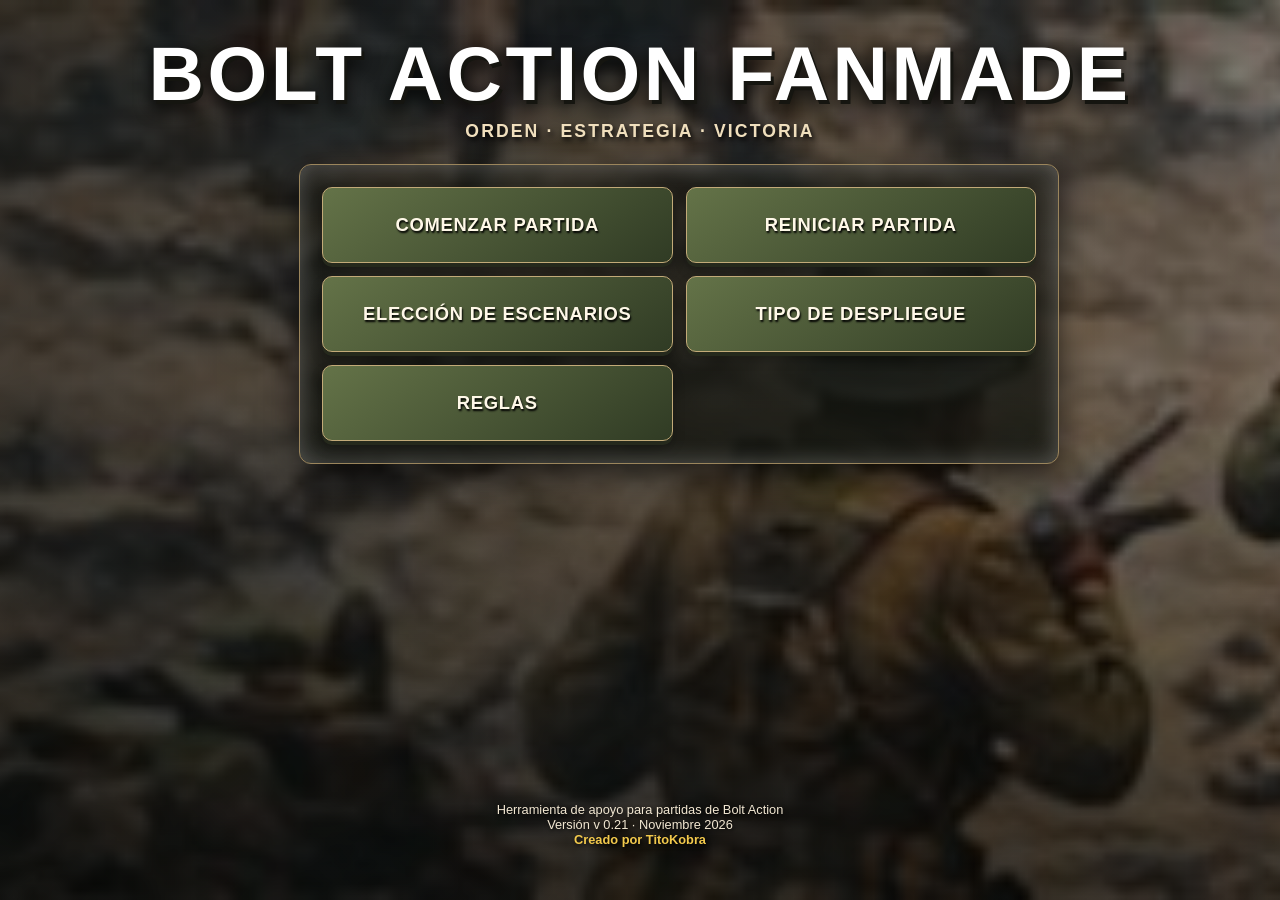
<file: index.html>
<!DOCTYPE html>
<html lang="es">
<head>
<meta charset="UTF-8">
<meta name="viewport" content="width=device-width, initial-scale=1.0">
<meta name="theme-color" content="#171a17">
<title>BOLT ACTION FANMADE</title>
<link rel="stylesheet" href="css/estilos.css">

</head>
<body>
<div class="reset-confirm-modal" id="resetConfirmModal" role="dialog" aria-modal="true" aria-labelledby="resetConfirmTitle">
 <div class="reset-confirm-card">
  <h2 id="resetConfirmTitle">¿REINICIAR PARTIDA?</h2>
  <p>Si confirmas, se borrará la partida guardada y el reloj volverá a cero. Si cancelas, todo seguirá igual.</p>
  <div class="reset-confirm-actions"><button type="button" data-reset-choice="yes">SÍ, REINICIAR</button><button type="button" class="cancel-reset" data-reset-choice="no">NO, CONTINUAR</button></div>
 </div>
</div>
<div id="app">
<header><h1>BOLT ACTION FANMADE</h1><p>ORDEN · ESTRATEGIA · VICTORIA</p></header>
<main id="view"></main>
<footer>Herramienta de apoyo para partidas de Bolt Action<br>Versión v 0.21 · Noviembre 2026<br><strong style="color:#f2c94c;font-weight:800;">Creado por TitoKobra</strong></footer>
</div>
<script src="js/datos.js"></script>
<script src="js/app.js"></script>
</body>
</html>
</file>
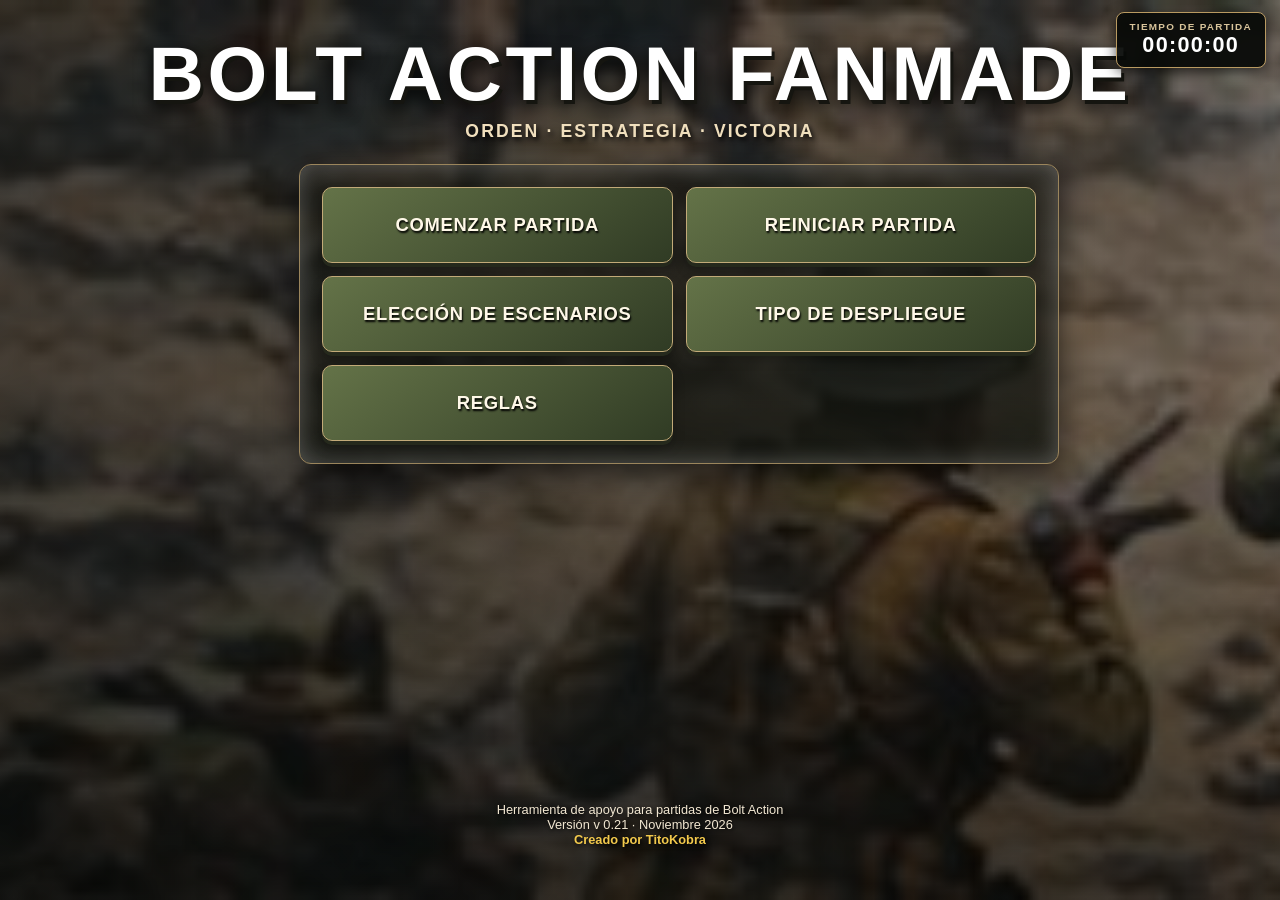
<file: BOLT_ACTION_FANMADE_v0_21.html>
<!DOCTYPE html>
<html lang="es">
<head>
<meta charset="UTF-8">
<meta name="viewport" content="width=device-width, initial-scale=1.0">
<meta name="theme-color" content="#171a17">
<title>BOLT ACTION FANMADE</title>
<style>
:root{--bg:#171a17;--panel:rgba(18,22,19,.94);--line:#76613b;--gold:#c3a36a;--text:#eee9dc;--muted:#b9b3a5;--green:#626d3d;--red:#985454}
*{box-sizing:border-box}body{margin:0;color:var(--text);font-family:Arial,Helvetica,sans-serif;background:#111 url('https://warlord-community.warlordgames.com/wp-content/uploads/2024/04/Bolt-Action-Article-Header.jpg') center/cover fixed no-repeat;min-height:100vh}
body:before{content:"";position:fixed;inset:0;background:linear-gradient(90deg,rgba(0,0,0,.82),rgba(0,0,0,.63)),rgba(0,0,0,.35);z-index:-1}
button,input{font:inherit}button{cursor:pointer;border:1px solid var(--gold);background:#393629;color:var(--text);padding:13px 18px;border-radius:4px;font-weight:bold;letter-spacing:.04em}button:hover{background:#55482d}button:disabled{opacity:.4;cursor:not-allowed}
#app{max-width:1100px;margin:auto;padding:22px 16px 40px;min-height:100vh;display:flex;flex-direction:column}
header{text-align:center;padding:24px 10px 28px}header h1{font-size:clamp(2rem,6vw,4rem);letter-spacing:.12em;margin:0;text-shadow:2px 3px 8px #000}header p{color:var(--gold);letter-spacing:.24em;margin:10px 0 0}
.panel{background:var(--panel);border:1px solid var(--line);box-shadow:0 12px 32px #0008;padding:22px;border-radius:6px;margin:10px 0}
h2{color:var(--gold);letter-spacing:.08em;margin:0 0 18px;font-size:1.45rem}h3{color:#d7bd8b;margin:20px 0 8px}.menu-grid{display:grid;grid-template-columns:repeat(auto-fit,minmax(230px,1fr));gap:14px}.menu-button{min-height:110px;font-size:1.05rem;background:linear-gradient(135deg,#3a382c,#24251f);border-width:1px}
.home-actions{display:flex;gap:12px;flex-wrap:wrap;margin-top:16px}.reset-button{margin-top:18px;background:transparent;border-color:#756b58;color:#bdb5a5;font-size:.82rem;padding:9px 13px}.reset-button:hover{background:#332c22;color:#fff}.back{position:fixed;right:18px;bottom:18px;z-index:5;box-shadow:0 3px 16px #000b}.muted{color:var(--muted)}.hidden{display:none!important}
input{background:#10120f;color:white;border:1px solid #8a7957;padding:12px;border-radius:4px;width:100%;max-width:360px}
.field{display:flex;flex-direction:column;gap:7px;margin:12px 0}.field label{color:var(--muted)}
.scenario-list{display:grid;grid-template-columns:repeat(auto-fit,minmax(245px,1fr));gap:9px}.scenario-list button{text-align:left;background:#282a23;padding:14px}
.scenario-content{line-height:1.55;white-space:pre-line;color:#e6e1d5}.scenario-content strong{color:#f0d39a}
.rule-table{width:100%;border-collapse:collapse;margin:10px 0 18px;font-size:.95rem}.rule-table th,.rule-table td{border:1px solid #756344;padding:9px;text-align:left}.rule-table th{background:#383529;color:#e2c48b}.rule-table td{background:#20231e}
.turn-title{text-align:center;font-size:clamp(2.8rem,9vw,5rem);font-weight:900;letter-spacing:.08em;padding:28px 0;color:#fff}
.dice-counters{display:grid;grid-template-columns:1fr 1fr;gap:10px}.counter{padding:12px;text-align:center;background:#252820;border:1px solid #696044;border-radius:4px}.counter strong{display:block;font-size:1.8rem;margin-top:5px}
.draw-area{height:clamp(190px,36vh,310px);display:flex;align-items:center;justify-content:center;position:relative;overflow:hidden;border:1px solid #aaa;border-radius:5px;margin:18px 0;background:#272a22}
.draw-area .player-name{font-size:clamp(2rem,7vw,4rem);font-weight:900;text-align:center;padding:20px;text-shadow:2px 3px 8px #000}
.curtain{position:absolute;inset:0;background:#050505;transform:translateY(0);z-index:2}
.curtain.lift{animation:lift .65s cubic-bezier(.2,.75,.25,1) forwards}.round-finish-area{height:clamp(190px,36vh,310px);display:flex;align-items:center;justify-content:center;position:relative;overflow:hidden;border:1px solid #aaa;border-radius:5px;margin:18px 0;background:#080908}.round-finish-title{font-size:clamp(2rem,7vw,4rem);font-weight:900;text-align:center;padding:20px;color:#fff;letter-spacing:.06em}.round-finish-area .curtain{inset:0}
@keyframes lift{to{transform:translateY(-105%)}}
.draw-actions{display:flex;justify-content:center;gap:12px;flex-wrap:wrap}.bottom-note{text-align:center;color:var(--muted);font-size:.9rem;margin-top:14px}.extracted-dice{display:flex;flex-wrap:wrap;justify-content:center;gap:6px;margin:8px 0 10px;max-height:84px;overflow:auto}.extracted-token{display:inline-flex;align-items:center;gap:5px;padding:5px 9px;border-radius:5px;font-size:.76rem;font-weight:800;color:#fff;border:1px solid #d0bd91;box-shadow:0 2px 4px #0004}.extracted-token.p1{background:#59663a}.extracted-token.p2{background:#914b3b}.extracted-empty{font-size:.78rem;color:#e6d9bf;font-style:italic}
.player-adjust{display:grid;grid-template-columns:48px 1fr 48px;align-items:center;gap:12px;margin:14px 0;background:#262920;padding:12px;border:1px solid #665b40;border-radius:4px}
.player-adjust button{font-size:1.3rem;padding:8px}.player-adjust .count{text-align:center;font-size:1.5rem;font-weight:bold}.player-adjust .pname{font-weight:bold}
.choice-row{display:flex;gap:10px;flex-wrap:wrap;margin-top:18px}
.notice{padding:12px;background:#302d22;border-left:3px solid var(--gold);color:#e9dfc9;margin:12px 0}
.count-instruction{color:#b45b72;font-weight:700;line-height:1.5}.flank-choice-confirmation{padding:12px;margin:12px 0;background:#302d22;border-left:3px solid #9b4058;color:#c66b83;font-weight:700;line-height:1.5}
footer{text-align:center;color:#a9a18e;font-size:.8rem;margin-top:auto;padding:25px}


/* Gestión de flanqueo: elecciones ocultas y revelación individual */
.flank-choice-grid{display:grid;grid-template-columns:1fr 1fr;gap:12px;margin:18px 0}.flank-choice{min-height:125px;display:flex;flex-direction:column;align-items:center;justify-content:center;gap:8px;background:#292d25;border:2px solid #796b45}.flank-choice.selected{background:#4a5038;border-color:#e1c17f;box-shadow:0 0 0 2px #e1c17f55}.flank-arrow{font-size:2.5rem;line-height:1}.flank-choice span:last-child{font-size:.95rem}@media(max-width:420px){.flank-choice-grid{gap:7px}.flank-choice{padding:10px 5px}}
.flank-game-tools{margin-top:14px;padding:12px;background:#22261f;border:1px solid #88734d;border-radius:6px;text-align:center}
.flank-button{width:100%;background:#3b392b;border-color:#c3a36a;font-size:1rem;padding:14px}
.flank-revealed-list{margin-top:8px;color:#eee2c8}.flank-revealed-list p{margin:6px 0}

/* Eliminacion manual temporal de dados: solo afecta a la bolsa de la ronda actual */
.dice-remove-action{display:flex;justify-content:center;margin-top:12px}
.dice-remove-action button{background:#44372b;border-color:#b58c5a;font-size:.88rem;padding:10px 16px}
.remove-modal{position:fixed;inset:0;z-index:20;background:rgba(0,0,0,.82);display:flex;align-items:center;justify-content:center;padding:18px}
.remove-modal-card{width:min(100%,420px);background:#20231e;border:1px solid var(--gold);box-shadow:0 14px 45px #000;border-radius:6px;padding:22px;text-align:center}
.remove-modal-card h2{font-size:1.15rem;margin-bottom:18px}
.remove-modal-choices{display:grid;gap:10px}
.remove-modal-choices button{width:100%;min-height:48px}
.remove-modal-choices button:disabled{opacity:.35}
.remove-modal-choices .cancel-remove{background:#24251f;border-color:#777;color:#ddd}
.remove-help{font-size:.82rem;color:var(--muted);line-height:1.4;margin:14px 0 0}

@media(max-width:560px){#app{padding:10px 10px 80px}.panel{padding:16px}.back{right:10px;bottom:10px}.dice-counters{gap:6px}.counter{padding:9px}.player-adjust{grid-template-columns:42px 1fr 42px;gap:8px}}

/* ===== BOLT ACTION FANMADE · tema visual ===== */
:root{--bg:#171713;--panel:rgba(31,29,23,.94);--line:#a58b5d;--gold:#d6bd8d;--text:#f4ead5;--muted:#d0c4ad;--green:#59663a;--red:#914b3b;}
body{background:#171713 url("[data-uri]") center center/cover fixed no-repeat;}
body:before{background:linear-gradient(90deg,rgba(9,12,10,.72),rgba(9,12,10,.48)),linear-gradient(0deg,rgba(0,0,0,.48),transparent 55%);z-index:0;pointer-events:none}
#app{position:relative;z-index:1;max-width:1180px;padding:18px 18px 28px}
header{padding:18px 10px 22px}
header h1{font-family:Impact,'Arial Narrow',Arial,sans-serif;font-stretch:condensed;font-size:clamp(2.5rem,6vw,4.8rem);letter-spacing:.045em;line-height:.98;color:#f5f1e8;text-shadow:3px 4px 0 #151510,0 8px 18px #000;}
header h1::first-line{color:#fff}
header p{font-weight:900;color:#f0dfbd;letter-spacing:.12em;text-shadow:2px 3px 5px #000;font-size:clamp(.8rem,2vw,1.1rem)}
.panel{background:linear-gradient(135deg,rgba(240,222,185,.97),rgba(211,190,151,.96));color:#211d16;border:2px solid #7d6845;border-radius:12px;box-shadow:0 12px 30px #0009,inset 0 0 24px #fff4;padding:22px}
.panel h2{background:linear-gradient(90deg,#28251e,#40392b);color:#fff3d8;border:1px solid #8a744c;border-radius:5px;text-align:center;padding:12px 10px;font-family:Impact,'Arial Narrow',Arial,sans-serif;letter-spacing:.07em;text-shadow:1px 2px 3px #000}
.panel h3{color:#493a24}.panel .field label{color:#352b1e;font-weight:800}.panel .field{color:#352b1e}
.menu-grid{grid-template-columns:repeat(auto-fit,minmax(235px,1fr));gap:13px}
.menu-button,button{border:1px solid #c2aa78;border-radius:10px;color:#fff8e8;background:linear-gradient(145deg,#647348,#303b24);box-shadow:0 4px 0 #25291c,0 7px 12px #0004;text-shadow:1px 2px 2px #000;transition:transform .12s,filter .12s}
button:hover{background:linear-gradient(145deg,#788858,#3b492a);filter:brightness(1.08);transform:translateY(-1px)}
.menu-button{min-height:84px;font-size:1.12rem;letter-spacing:.04em}
.home-panel{max-width:760px;margin:0 auto;background:linear-gradient(180deg,rgba(23,24,19,.55),rgba(20,22,17,.86));border:1px solid #9b855c;color:#fff;backdrop-filter:blur(2px)}
.home-panel .menu-button{min-height:76px;font-size:1.15rem}
.home-actions{justify-content:center}
.home-actions button{min-width:220px}
.scenario-list button{text-align:left;background:linear-gradient(90deg,#f8edda,#dfcba6);color:#211d16;text-shadow:none;border:1px solid #a78d61;box-shadow:0 2px 4px #0002;border-radius:5px}
.scenario-content{color:#211d16;line-height:1.58;font-weight:500}
.rule-table th{background:#3d382b;color:#f5e5c4}.rule-table td{background:#f0e2c7;color:#211d16}
input{background:#fff8ec;color:#211d16;border:1px solid #947b51}
.counter{background:linear-gradient(145deg,#343c2b,#1c241a);border:1px solid #9d895f;color:#fff5df;border-radius:9px;box-shadow:0 4px 12px #0004}
.counter strong{font-size:clamp(1.5rem,4vw,2rem)}
.draw-area,.round-finish-area{border:2px solid #c3a875;border-radius:10px;box-shadow:inset 0 0 30px #0008,0 5px 15px #0005}.draw-area .player-name{color:#fff;position:relative;z-index:1;text-shadow:2px 3px 8px #000}.round-finish-title{position:relative;z-index:3;color:#fff!important;text-shadow:2px 3px 8px #000}.round-finish-area .curtain{z-index:2}
.draw-actions button{min-width:190px;min-height:60px;font-size:1rem}
.draw-actions button[data-action="end-round"]{background:linear-gradient(145deg,#a64e36,#65291f)}
.player-adjust{background:#333b29;color:#fff;border:1px solid #a58b5d;border-radius:9px}
.player-adjust .pname{color:#f1dfb9}
.notice{background:#eee0c2;color:#322719;border-left-color:#8a7047}
footer{color:#f2e7d2;text-shadow:1px 2px 4px #000}
.nav-stack{position:fixed;left:12px;top:14px;z-index:30;display:flex;flex-direction:column;gap:6px}
.nav-button{width:76px;height:42px;min-height:42px;padding:4px 5px;display:flex;align-items:center;justify-content:center;gap:5px;font-size:.62rem;letter-spacing:.02em;border-radius:7px;background:linear-gradient(145deg,#68764b,#303a25)}
.nav-icon{font-size:1.12rem;line-height:1;font-weight:900}
#view{position:relative}
@media(min-width:561px){#view{padding-left:78px}}
@media(max-width:560px){
 #app{padding:8px 8px 18px;min-height:100svh}
 header{padding:8px 6px 14px}
 body[data-screen="home"] header{padding:18px 6px 20px}
 body:not([data-screen="home"]) header{display:none}
 header h1{font-size:2.25rem;letter-spacing:.02em}
 header p{font-size:.78rem;letter-spacing:.08em;margin-top:7px}
 .panel{padding:13px;border-radius:9px;margin:8px 0}
 .panel h2{font-size:1.15rem;padding:9px 6px;margin-bottom:12px}
 .home-panel{margin-top:0;padding:15px}
 .home-panel .menu-grid{grid-template-columns:1fr;gap:11px}
 .home-panel .menu-button{min-height:62px;font-size:1rem}
 .nav-stack{position:static;margin:0 0 8px 0;display:flex;flex-direction:column;align-items:flex-start;gap:4px}
 .nav-button{width:70px;height:34px;min-height:34px;font-size:.58rem}
 .nav-icon{font-size:1rem}
 #view{padding:0}
 body[data-screen="draw"] #app{padding:6px 8px 12px}
 /* En la pantalla de extracción, la navegación queda en el flujo normal,
    siempre debajo del botón principal y sin superponerse al contenido. */
 body[data-screen="draw"] .nav-stack{position:static;top:auto;left:auto;z-index:1;margin:10px auto 0;display:flex;flex-direction:column;align-items:center;gap:5px;width:max-content}
 body[data-screen="draw"] .nav-button{width:62px;height:30px;min-height:30px;font-size:.52rem}
 body[data-screen="draw"] .panel{padding:8px;margin:0;min-height:0;display:flex;flex-direction:column;justify-content:flex-start;gap:7px}
 body[data-screen="draw"] .dice-counters{gap:6px}
 body[data-screen="draw"] .counter{padding:7px 4px;font-size:.8rem}
 body[data-screen="draw"] .counter strong{font-size:1.35rem;margin-top:2px}
 body[data-screen="draw"] .draw-area{height:21svh;min-height:105px;max-height:170px;margin:5px 0}
 body[data-screen="draw"] .draw-area .player-name{font-size:2rem;padding:8px}
 body[data-screen="draw"] .draw-actions{margin:3px 0}
 body[data-screen="draw"] .draw-actions button{width:100%;min-height:48px;padding:9px}
 body[data-screen="draw"] .bottom-note{font-size:.75rem;margin:0 0 2px}
 body[data-screen="draw"] footer{display:none}
 .scenario-list{grid-template-columns:1fr}
 .choice-row{gap:7px}
 .choice-row button{flex:1}
 footer{padding:14px 4px;font-size:.7rem}
}


/* v0.13: iconografía uniforme y contador de dados extraídos */
.rule-menu-button{display:flex;align-items:center;gap:16px;text-align:left;padding:16px 18px;min-height:92px}
.rule-menu-icon{width:48px;height:48px;flex:0 0 48px;color:#d6bd8d;display:grid;place-items:center}
.rule-menu-icon svg{width:44px;height:44px;display:block;stroke:currentColor;fill:none;stroke-width:2.4;stroke-linecap:round;stroke-linejoin:round}
.rule-menu-label{font-size:1rem;font-weight:800;letter-spacing:.035em}
.extracted-summary{margin:9px 0 10px;padding:10px 12px;text-align:center;background:#eee2c8;border:1px solid #bda77b;border-radius:5px;color:#17140f;font-weight:900;font-size:.95rem;line-height:1.35}
.extracted-summary strong{color:#000;font-weight:900}
@media(max-width:560px){.rule-menu-button{min-height:76px;padding:12px}.rule-menu-icon{width:40px;height:40px;flex-basis:40px}.rule-menu-icon svg{width:38px;height:38px}.extracted-summary{font-size:.82rem;padding:8px 6px;margin:5px 0}}

/* v0.15: corrección del contenedor de extracción; panel a ancho completo y navegación debajo */
.rule-menu-button{display:flex;align-items:center;justify-content:flex-start;text-align:left;padding:16px 18px;min-height:76px}
.rule-menu-label{font-size:1rem;font-weight:800;letter-spacing:.035em}
@media(max-width:560px){
 body[data-screen="draw"]{height:100svh;min-height:100svh;overflow:hidden}
 body[data-screen="draw"] #app{height:100svh;min-height:100svh;max-height:100svh;padding:8px 9px;gap:0;overflow:hidden}
 body[data-screen="draw"] header,body[data-screen="draw"] footer{display:none}
 body[data-screen="draw"] #view{flex:1 1 auto;min-height:0;width:100%;display:flex;flex-direction:column;overflow:hidden}
 body[data-screen="draw"] .panel{flex:1 1 auto;min-width:0;min-height:0;width:100%;height:auto;margin:0;padding:10px;display:flex;flex-direction:column;justify-content:flex-start;gap:10px;overflow:hidden}
 body[data-screen="draw"] .dice-counters{flex:0 0 auto;grid-template-columns:1fr 1fr;gap:8px}
 body[data-screen="draw"] .counter{padding:10px 5px;font-size:.9rem;min-width:0;overflow-wrap:anywhere}
 body[data-screen="draw"] .counter strong{font-size:clamp(1.5rem,7vw,2.2rem);margin-top:4px}
 body[data-screen="draw"] .counter small{font-size:.78rem}
 body[data-screen="draw"] .draw-area{flex:1 1 auto;height:auto;min-height:0;max-height:none;margin:0;display:flex}
 body[data-screen="draw"] .draw-area .player-name{font-size:clamp(2rem,9vw,3.6rem);padding:12px;overflow-wrap:anywhere}
 body[data-screen="draw"] .extracted-summary{flex:0 0 auto;margin:0;padding:10px 7px;font-size:.88rem}
 body[data-screen="draw"] .draw-actions{flex:0 0 auto;margin:0}
 body[data-screen="draw"] .draw-actions button{width:100%;min-height:54px;padding:12px;font-size:1rem}
 body[data-screen="draw"] .nav-stack{position:static;flex:0 0 auto;align-self:center;margin:4px auto 0;display:flex;flex-direction:column;align-items:center;justify-content:center;gap:5px;width:max-content;padding-top:1px}
 body[data-screen="draw"] .nav-button{width:76px;height:34px;min-height:34px;font-size:.58rem;padding:4px 6px}
 body[data-screen="draw"] .nav-icon{font-size:.9rem}
 body[data-screen="draw"] .bottom-note{display:none}
 .rule-menu-button{min-height:62px;padding:13px 15px;justify-content:center;text-align:center}
 .rule-menu-label{font-size:.95rem}
}

.resume-notice{margin:0 auto 12px;padding:10px 16px;max-width:360px;border:1px solid #a99a70;border-radius:7px;color:#fff0d2;text-align:center;display:flex;flex-direction:column;gap:3px;box-shadow:0 3px 8px #0003}.resume-notice.player-1{background:linear-gradient(145deg,#626d3d,#3d482c)}.resume-notice.player-2{background:linear-gradient(145deg,#985454,#66352f)}.resume-notice span{font-size:.7rem;letter-spacing:.13em;font-weight:800}.resume-notice strong{font-size:1.25rem;letter-spacing:.06em}
/* Facciones: presentación tipo misión, con pergamino y cabeceras verde oliva. */
.faction-index .scenario-list{display:grid;grid-template-columns:repeat(auto-fit,minmax(230px,1fr));gap:12px}
.faction-index .scenario-list button{min-height:62px;font-weight:900;letter-spacing:.035em}
.faction-page{padding:18px;}
.faction-page-heading{background:linear-gradient(145deg,#657348,#465331);color:#f4e9d0;border:1px solid #8c956a;border-radius:8px;padding:16px 18px;margin-bottom:16px;text-align:left;box-shadow:inset 0 0 18px #ffffff12}
.faction-page-heading span{font-size:.72rem;font-weight:800;letter-spacing:.12em;color:#e5ddc8}
.faction-page-heading h2{margin:7px 0 5px!important;padding:0!important;border:0!important;background:none!important;text-align:left!important;color:#fff0d2!important;font-size:clamp(1.55rem,4vw,2.25rem);text-shadow:1px 2px 3px #25291c!important}
.faction-page-heading small{font-size:.72rem;font-weight:800;letter-spacing:.1em;color:#e5ddc8}
.faction-rules{display:flex;flex-direction:column;gap:13px}
.faction-card{background:linear-gradient(135deg,#f0e5ce,#dfcfad);border:1px solid #a78d61;border-radius:7px;padding:12px 13px;color:#211d16;box-shadow:0 3px 8px #0002,inset 0 0 12px #fff5}
.faction-card-title{background:linear-gradient(145deg,#647348,#465331);color:#fff0d2;border:1px solid #89936a;border-radius:4px;padding:10px 11px;margin-bottom:10px;line-height:1.35;display:flex;flex-wrap:wrap;align-items:baseline;gap:5px 9px}
.faction-card-title strong{font-family:Impact,'Arial Narrow',Arial,sans-serif;letter-spacing:.045em;font-size:1.12rem;font-weight:normal}
.faction-card-title em{font-size:.72rem;font-weight:500;text-transform:lowercase;color:#f0e6ce}
.faction-card-text{font-size:.98rem;line-height:1.58;white-space:normal;color:#211d16}
.faction-national{background:linear-gradient(145deg,#647348,#465331);border:1px solid #89936a;border-radius:7px;padding:14px 15px;color:#f0e6ce;box-shadow:inset 0 0 18px #ffffff12}
.faction-national h3{margin:0 0 9px;color:#fff0d2;font-family:Impact,'Arial Narrow',Arial,sans-serif;letter-spacing:.045em;font-size:1.25rem;font-weight:normal}
.faction-national p{margin:0;color:#f0e6ce;line-height:1.55;font-size:.94rem}
@media(max-width:560px){.faction-page{padding:11px}.faction-page-heading{padding:13px}.faction-card{padding:10px}.faction-card-title{padding:9px}.faction-card-title strong{font-size:1rem}.faction-card-title em{font-size:.67rem}.faction-card-text{font-size:.94rem;line-height:1.52}.faction-national{padding:12px}.faction-index .scenario-list{grid-template-columns:1fr}}


/* Reloj global de partida v0.17: permanece visible en todas las pantallas */
#globalClock{position:fixed;top:12px;right:14px;z-index:30;min-width:126px;padding:8px 13px;text-align:center;background:rgba(8,10,8,.94);border:1px solid #b99a61;border-radius:8px;box-shadow:0 4px 14px #000a;color:#fff;pointer-events:none}
#globalClock .clock-label{display:block;font-size:.62rem;letter-spacing:.13em;color:#d8c49b;font-weight:800}
#globalClock .clock-value{display:block;font-size:1.35rem;line-height:1.25;font-weight:900;font-variant-numeric:tabular-nums;letter-spacing:.06em;color:#fff}
#globalClock.warning .clock-value{color:#ffe36a}
#globalClock.danger .clock-value{color:#ff5148;animation:clockBlink .8s steps(2,start) infinite}
@keyframes clockBlink{to{visibility:hidden}}
.reset-confirm-modal{position:fixed;inset:0;z-index:60;background:rgba(0,0,0,.84);display:none;align-items:center;justify-content:center;padding:18px}
.reset-confirm-modal.open{display:flex}
.reset-confirm-card{width:min(100%,430px);padding:24px;background:linear-gradient(145deg,#29271f,#171a16);border:2px solid #c3a36a;border-radius:10px;text-align:center;box-shadow:0 18px 55px #000}
.reset-confirm-card h2{color:#f0d39a;margin:0 0 12px}
.reset-confirm-card p{color:#eee5d2;line-height:1.5}
.reset-confirm-actions{display:grid;grid-template-columns:1fr 1fr;gap:12px;margin-top:20px}
.reset-confirm-actions button{min-height:52px}
.reset-confirm-actions .cancel-reset{background:linear-gradient(145deg,#55534b,#34342f)}
@media(max-width:560px){#globalClock{top:7px;right:7px;min-width:100px;padding:6px 9px}#globalClock .clock-label{font-size:.54rem}#globalClock .clock-value{font-size:1.12rem}header{padding-top:55px}.reset-confirm-actions{grid-template-columns:1fr}}

/* v0.19: menú y fichas de tipos de despliegue */
.deployment-roll-prompt{text-align:center;font-weight:900;font-size:1.15rem;letter-spacing:.08em;color:#4a3b24;background:#ead9b7;border:1px solid #92764b;border-radius:6px;padding:14px;margin:8px 0 16px}
.deployment-options{display:grid;gap:12px}
.deployment-options .menu-button{min-height:70px;text-align:left;padding:16px}
.deployment-rule-card{background:linear-gradient(135deg,#f7ecd5,#e3d0aa);border:2px solid #806944;border-radius:8px;padding:14px;box-shadow:inset 0 0 18px #fff7}
.deployment-rule-card h2{margin:0 0 14px}
.deployment-rule-card .scenario-content{white-space:normal;line-height:1.42;word-spacing:normal;letter-spacing:normal}.deployment-rule-card .scenario-content{display:block}.deployment-rule-card .scenario-content br{display:none}
@media(max-width:560px){.deployment-rule-card{padding:9px}.deployment-rule-card .scenario-content{font-size:.92rem;line-height:1.38}}
</style>
</head>
<body>
<div id="globalClock" aria-live="off"><span class="clock-label">TIEMPO DE PARTIDA</span><span class="clock-value" id="clockValue">00:00:00</span></div>
<div class="reset-confirm-modal" id="resetConfirmModal" role="dialog" aria-modal="true" aria-labelledby="resetConfirmTitle">
 <div class="reset-confirm-card">
  <h2 id="resetConfirmTitle">¿REINICIAR PARTIDA?</h2>
  <p>Si confirmas, se borrará la partida guardada y el reloj volverá a cero. Si cancelas, todo seguirá igual.</p>
  <div class="reset-confirm-actions"><button type="button" data-reset-choice="yes">SÍ, REINICIAR</button><button type="button" class="cancel-reset" data-reset-choice="no">NO, CONTINUAR</button></div>
 </div>
</div>
<div id="app">
<header><h1>BOLT ACTION FANMADE</h1><p>ORDEN · ESTRATEGIA · VICTORIA</p></header>
<main id="view"></main>
<footer>Herramienta de apoyo para partidas de Bolt Action<br>Versión v 0.21 · Noviembre 2026<br><strong style="color:#f2c94c;font-weight:800;">Creado por TitoKobra</strong></footer>
</div>
<script>
const $ = s => document.querySelector(s);
const view = $('#view');
const scenarioGroups = {
"ESCENARIOS JUEGO BASE": [],
"PACK MISIONES 26 27": [
["1","BUSCAR Y DESTRUIR / SEEK AND DESTROY",`OBJETIVO\nAmbos bandos intentan infligir el máximo daño posible al enemigo y preservar sus propias fuerzas.\n\nPUNTUACIÓN Y VICTORIA\n1 punto por cada unidad enemiga destruida. Si un jugador obtiene al menos 2 puntos más que su rival, consigue una victoria clara. En caso contrario, empate.\n\nDESPLIEGUE\nZona: Tirar en tabla. Tipo: Tirar en tabla.\n\nREGLAS ESPECIALES\nDespliegue avanzado: Sí
Flanqueo: Sí
Despliegue oculto: No
Bombardeo preliminar: No`],
["2","POSICIONES CLAVE / KEY POSITION",`OBJETIVO\nSe determina el número de objetivos con una tirada de D3 + 4. Se utilizan marcadores redondos de 25 mm. Los jugadores tiran un dado; el resultado más alto coloca el primer objetivo y después se alternan.\n\nLos objetivos deben estar separados al menos 12” entre sí y a 6” o más de los bordes. No bloquean línea de visión ni afectan al movimiento.\n\nCONTROL\nUna unidad de infantería o artillería debe terminar su activación a 3” o menos del objetivo y no puede haber unidades enemigas de ningún tipo a esa distancia. El control es Sticky: permanece hasta el final o hasta que el enemigo lo recapture.\n\nVICTORIA\nGana quien controle más objetivos. Si ambos controlan el mismo número, empate.\n\nDESPLIEGUE\nZona: Tirar en tabla
Tipo: Tirar en tabla.\n\nREGLAS ESPECIALES\nDespliegue avanzado: Sí
Flanqueo: Sí
Despliegue oculto: No
Bombardeo preliminar: No`],
["3","RUPTURA / BREAKTHROUGH",`OBJETIVO\nIntroducir unidades en la zona de despliegue enemiga (DBZ) o sacarlas de la mesa por el borde enemigo. Una unidad puede salir deliberadamente por ese borde mediante una orden de Avanzar o Correr; todos sus modelos deben tocar el borde.\n\nREGLAS DE ESCENARIO\nNo se permiten reservas. Si se obtiene Niebla de Guerra al determinar el despliegue, se vuelve a tirar.\n\nPUNTUACIÓN\n1 punto por cada unidad completamente dentro de la DBZ enemiga. 3 puntos por cada unidad que abandone la mesa por el borde enemigo con todos sus modelos tocando el borde. Una diferencia de 2 puntos o más supone victoria clara; si no, empate.\n\nDESPLIEGUE\nZona: Tirar en tabla
Tipo: Tirar en tabla. Niebla de Guerra: no permitida · Reservas: no permitidas.\n\nREGLAS ESPECIALES\nDespliegue avanzado: Sí
Flanqueo: Sí
Despliegue oculto: No
Bombardeo preliminar: No`],
["4","ALTO SECRETO / TOP SECRET",`OBJETIVO\nColoca un marcador de maletín de 25 mm en el centro de la mesa. Se considera terreno intransitable, pero no bloquea línea de visión ni proporciona cobertura.\n\nUna unidad de infantería puede recogerlo mediante Avanzar o Correr y terminar tocándolo, o entrando en la sección de edificio que lo contenga. El marcador viaja con la unidad. Si muere el portador, otro modelo de la misma unidad lo recoge; si la unidad es destruida o retirada, queda en el lugar. Si se pierde en un asalto, la unidad vencedora puede recogerlo inmediatamente. Si queda en terreno intransitable, se recupera tocando ese terreno.\n\nEl portador puede salir por el borde de su propia DBZ mediante Avanzar o Correr, con todos los modelos tocando el borde. Todas las unidades, incluidos infiltradores, deben desplegarse a más de 12” del maletín o edificio. No se puede recoger en turno 1 salvo desembarcando de un transporte suficientemente próximo.\n\nVICTORIA (elegir una modalidad; no combinar)\nCasual: gana quien se lleva el objetivo; si nadie lo consigue, empate.\nTorneo/Liga: 1 punto por unidad destruida y 5 puntos por destruir la base enemiga.\n\nDESPLIEGUE\nZona: Tirar en tabla
Tipo: Tirar en tabla.\n\nREGLAS ESPECIALES\nDespliegue avanzado: Sí
Flanqueo: Sí
Despliegue oculto: No
Bombardeo preliminar: No`],
["5","DEMOLICIÓN / DEMOLITION",`PREPARACIÓN\nTras determinar zonas y tipo de despliegue, ambos jugadores tiran. El perdedor coloca un marcador de base en su DBZ, a no más de 20” de la línea central. El otro jugador hace lo mismo. Marcadores redondos de 25 mm.\n\nTodas las unidades, incluidos infiltradores, deben desplegarse al menos a 18” de la base enemiga.\n\nDESTRUIR LA BASE\nAl final de cualquier turno, cada unidad propia de infantería o artillería que no esté Down ni embarcada y esté a 3” o menos de la base enemiga puede tirar un dado, incluso si hay enemigos a esa distancia. Con 4+ destruye la base. Modificadores: +1 Veterano o Ingenieros (acumulativos); -1 Inexperto.\n\nVICTORIA (elegir una modalidad; no combinar)\nCasual: gana quien destruye la base enemiga; la partida termina ese turno. Empate si ninguno la destruye o ambos lo hacen en el mismo turno.\nTorneo/Liga: 1 punto por unidad destruida y 5 puntos por destruir la base enemiga.\n\nDESPLIEGUE\nZona: Tirar en tabla
Tipo: Tirar en tabla.\n\nREGLAS ESPECIALES\nDespliegue avanzado: Sí
Flanqueo: Sí
Despliegue oculto: No
Bombardeo preliminar: No`],
["6","RESISTIR HASTA SER RELEVADO / HOLD UNTIL RELIEVED",`OBJETIVO\nColoca un marcador de 25 mm en el centro de la mesa. Debe controlarse al final de la partida.\n\nCONTROL\nUna unidad de infantería o artillería debe terminar su activación a 3” o menos y no puede haber enemigos de ningún tipo a esa distancia. El control es Sticky.\n\nVICTORIA\nGana quien controle el objetivo central al final de la partida.\n\nDESPLIEGUE\nZona: Tirar en tabla
Tipo: Tirar en tabla.\n\nREGLAS ESPECIALES\nDespliegue avanzado: Sí
Flanqueo: Sí
Despliegue oculto: No
Bombardeo preliminar: No`],
["7","DOBLE ENVOLVIMIENTO / ENVELOPMENT",`PREPARACIÓN Y OBJETIVO\nLos jugadores tiran; el resultado más alto elige atacante o defensor. El atacante intenta introducir unidades en la DBZ del defensor o sacarlas por el borde enemigo; el defensor debe detenerlo.\n\nEl turno 1 el atacante introduce su primera oleada. La partida dura 6 turnos; al final del turno 6, con 1–3 termina y con 4–6 se juega un turno adicional.\n\nPUNTUACIÓN\nAtacante: 1 punto por unidad enemiga destruida; 2 puntos por cada unidad propia que termine dentro de la DBZ defensora, aunque sea parcialmente; 3 puntos por cada unidad propia que salga por el borde enemigo con todos sus modelos tocándolo.\nDefensor: 2 puntos por cada unidad enemiga destruida.\nUna diferencia de 2 puntos o más supone victoria clara; si no, empate.\n\nDESPLIEGUE\nDefensor: elige lado y despliega al menos la mitad de sus unidades en su DBZ; puede usar Despliegue Oculto. El resto queda en reserva.\nAtacante: no despliega al inicio; elige al menos la mitad de su fuerza como primera oleada (puede elegir todas); el resto queda en reserva.\n\nREGLAS ESPECIALES\nDespliegue avanzado: Sí
Flanqueo: Sí
Despliegue oculto: solo defensor
Bombardeo preliminar: solo atacante`],
["8","CAZA HUMANA / MANHUNT",`PREPARACIÓN\nLos jugadores tiran; el resultado más alto elige atacante o defensor. El atacante debe capturar al oficial de mayor rango del defensor. Si hay varios del mismo rango, se elige el de mayor coste en puntos; si siguen empatados, los jugadores acuerdan el objetivo. El defensor debe desplegarlo, no puede dejarlo en reserva.\n\nCAPTURA\nUna unidad de infantería debe asaltar en combate cuerpo a cuerpo a la unidad del oficial y destruirla.\n\nEl turno 1 el atacante introduce su primera oleada. La partida dura 6 turnos; al final del turno 6, 1–3 termina y 4–6 añade un turno.\n\nVICTORIA (elegir una modalidad; no combinar)\nCasual: si la unidad del oficial es destruida en combate cuerpo a cuerpo, gana el atacante. Si termina la partida y el oficial sigue vivo, gana el defensor. Si muere de otra forma, empate.\nTorneo/Liga: 1 punto por unidad destruida y 5 puntos por matar al oficial en combate cuerpo a cuerpo.\n\nDESPLIEGUE\nDefensor: elige lado y despliega la mitad de sus unidades (redondeando hacia abajo) a 12” del centro; puede usar Despliegue Oculto. El resto en reserva. El oficial debe estar entre las unidades desplegadas. Todos los vehículos quedan en reserva.\nAtacante: no despliega inicialmente; elige la mitad (redondeando hacia arriba) como primera oleada; resto en reserva.\n\nREGLAS ESPECIALES\nDespliegue avanzado: Sí
Flanqueo: Niebla de Guerra/Combate Confuso
Despliegue oculto: solo defensor
Bombardeo preliminar: solo atacante.\nNiebla de Guerra/Combate Confuso: las reservas pueden entrar por cualquier borde excepto por el borde desde el que haya entrado la última reserva enemiga ese mismo turno. La restricción se reinicia al comienzo del siguiente turno.`],
["9","GUERRA TOTAL",`PREPARACIÓN\nCada jugador tira. Empezando por el resultado más alto, colocan un objetivo en un cuadrante neutral, a más de 12” de su propia DBZ y a 18” del otro objetivo. Cada jugador despliega al menos la mitad de su ejército; puede dejar hasta la mitad en reserva/flanqueo, redondeando hacia abajo. Los infiltradores deben estar a más de 18” de los objetivos.\n\nLos objetivos se controlan como en Posiciones Clave. La partida dura 6 turnos; al final del turno 6, 1–3 termina y 4–6 añade un turno.\n\nPUNTUACIÓN\n1 punto por unidad de infantería; 2 puntos por tenientes, vehículos de piel blanda y artillería; 3 puntos por vehículos con blindaje 7+ y capitanes; 5 puntos por controlar objetivos. Se necesita una diferencia de 3 puntos o más para ganar.\n\nDESPLIEGUE\nZona: Cuadrantes
Tipo: Posiciones preparadas + Reservas.\n\nREGLAS ESPECIALES\nDespliegue avanzado: Sí
Flanqueo: Sí
Despliegue oculto: solo defensor
Bombardeo preliminar: solo atacante`],
["10","PENETRATING STRIKE",`PREPARACIÓN\nLos jugadores tiran; el resultado más alto elige un borde largo. Cada uno despliega al menos el 50% de su ejército (redondeando hacia arriba); el resto queda en reserva. Se coloca en la bolsa un dado de orden por cada unidad desplegada. Las unidades se despliegan hasta 12” de su propio borde.\n\nOBJETIVO Y DESARROLLO\nRomper las líneas enemigas e introducir unidades en la DBZ rival. La partida comienza normalmente; las reservas entran por la propia DBZ y el flanqueo sigue las reglas habituales. Dura 6 turnos; al final del turno 6, un jugador tira: 4–6 añade turno, 1–3 termina.\n\nPUNTUACIÓN\n1 punto por cada unidad propia que termine fuera de ambas DBZ; 3 puntos por cada unidad propia que termine dentro de la DBZ enemiga (solo cuenta si más del 50% de los modelos están dentro); 1 punto por cada dado de orden enemigo perdido. Diferencia de 3 o más para ganar; si no, empate.\n\nDESPLIEGUE\nZona: Borde largo
Tipo: Posiciones preparadas + Reservas.\n\nREGLAS ESPECIALES\nDespliegue avanzado: Sí
Flanqueo: Sí
Despliegue oculto: Sí
Bombardeo preliminar: No`],
["11","CAPTURAR POSICIONES / LAND GRAB / SECTORES",`PREPARACIÓN Y DESPLIEGUE\nDivide la mesa en cuatro cuadrantes. El resultado más alto elige borde largo y un cuadrante de su lado. Cada jugador puede dejar hasta la mitad de su ejército en reserva (redondeando hacia abajo). Despliegan el resto. Se coloca un dado de orden por cada unidad que no esté en reserva y deba desplegarse.\n\nSe extraen dados uno a uno. El jugador cuyo dado salga despliega completamente una unidad en su cuadrante, al menos a 12” del centro de la mesa. Puede usar Despliegue Oculto. Se repite hasta desplegar todas las unidades no reservadas.\n\nLa partida dura 6 turnos; al final del turno 6, 1–3 termina y 4–6 añade un turno.\n\nPUNTUACIÓN\n1 punto por unidad enemiga destruida; 1 punto por cada unidad propia completamente dentro de uno de los dos cuadrantes neutrales; 3 puntos por cada unidad propia completamente dentro del cuadrante enemigo. Si una unidad queda repartida entre cuadrantes, cuenta el cuadrante donde esté la mayoría de sus modelos (o la posición de la peana en unidades de un solo modelo). Diferencia de 2 o más para ganar; si no, empate.\n\nDESPLIEGUE\nZona: Cuadrantes
Tipo: Posiciones preparadas + Reservas.\n\nREGLAS ESPECIALES\nDespliegue avanzado: Sí
Flanqueo: No
Despliegue oculto: Sí
Bombardeo preliminar: Sí`],
["12","¡RODEADOS! / SURROUNDED",`PREPARACIÓN\nLos jugadores tiran; el resultado más alto elige atacante o defensor. El defensor elige lado y despliega la mitad de sus unidades (redondeando hacia abajo) a 12” del centro; puede usar Despliegue Oculto. El resto queda en reserva. El atacante no despliega inicialmente; asigna la mitad (redondeando hacia arriba) a la primera oleada y el resto a reserva.\n\nOBJETIVO Y DURACIÓN\nAmbos intentan destruir al enemigo preservando sus fuerzas. En el turno 1 el atacante introduce su primera oleada. La partida dura inicialmente 6 turnos; al final del turno 6, 1–3 termina y 4–6 añade un turno.\n\nPUNTUACIÓN\n1 punto por cada unidad enemiga destruida. Diferencia de 2 o más para ganar; si no, empate.\n\nDESPLIEGUE\nAtacante: Encuentro comprometido / Primera oleada + Reservas.\nDefensor: Despliegue sobre mesa + Reservas.\n\nREGLAS ESPECIALES\nDespliegue avanzado: Sí
Flanqueo: Niebla de Guerra/Combate Confuso
Despliegue oculto: solo atacante
Bombardeo preliminar: solo defensor.\nNiebla de Guerra/Combate Confuso: las reservas pueden entrar por cualquier borde excepto por el borde desde el que haya entrado la última reserva enemiga ese mismo turno. La restricción se reinicia al comienzo del siguiente turno.`],
["13","COLINA DEL DESCONSUELO",`PREPARACIÓN\nColoca tres objetivos de 25 mm: uno en el centro. Los jugadores tiran; el resultado más alto elige atacante o defensor. El defensor elige un cuadrante y coloca allí uno de los objetivos restantes, al menos a 15” del centro y 6” de cualquier borde. El atacante coloca el último objetivo en el cuadrante diagonalmente opuesto, con las mismas restricciones.\n\nEl defensor despliega en su cuadrante una unidad de infantería y otra de infantería o artillería, ambas al menos a 12” del centro. Designa hasta la mitad del resto de su ejército como primera oleada; lo demás queda en reserva. El atacante hace lo mismo en su cuadrante. En el turno 1 ambos introducen su primera oleada.\n\nDURACIÓN Y PUNTUACIÓN\n6 turnos; al final del turno 6, 4–6 añade turno y 1–3 termina. 1 punto por cada dado de orden enemigo perdido; 1 punto por controlar el objetivo de la propia DBZ; 5 puntos por el objetivo central; 10 puntos por el objetivo de la DBZ rival. Diferencia de 3 o más para ganar; si no, empate.\n\nCONTROL\nInfantería/artillería a 3” del objetivo y sin enemigos a esa distancia. Los vehículos no controlan, pero pueden negar el control si están a 3” del borde.\n\nDESPLIEGUE\nZona: Cuadrantes
Tipo: Encuentro comprometido / Primera oleada + Reservas.\n\nREGLAS ESPECIALES\nDespliegue avanzado: Sí
Flanqueo: Sí
Despliegue oculto: Sí
Bombardeo preliminar: No`],
["14","NUTS / COJONES",`PREPARACIÓN\nColoca cinco objetivos de 25 mm. Uno va en el centro. Los jugadores tiran; el resultado más alto elige cuadrante y coloca uno de los cuatro restantes. Se alternan colocando los otros tres, uno por cuadrante. Cada objetivo debe estar al menos a 6” de los bordes y a 12” de los demás. Después vuelven a tirar; el ganador elige atacante o defensor.\n\nEl defensor elige lado y despliega hasta la mitad de su ejército (redondeando hacia arriba) a 6” de su borde; el resto queda en reserva. El atacante hace lo mismo.\n\nDURACIÓN Y VICTORIA\n6 turnos; al final del turno 6, 4–6 añade turno y 1–3 termina. Gana quien controle más objetivos. Si hay empate o nadie controla, empate.\n\nCONTROL\nInfantería, artillería o transporte con tropas embarcadas a 3” del borde del objetivo y sin unidades enemigas de ningún tipo a esa distancia.\n\nDESPLIEGUE\nZona: Borde largo
Tipo: Posiciones preparadas + Reservas.\n\nREGLAS ESPECIALES\nDespliegue avanzado: Sí
Flanqueo: Sí
Despliegue oculto: Sí
Bombardeo preliminar: No`],
["15","CONTROLAR Y MANTENER",`ESCENARIO\nAmbos jugadores tiran; el resultado más alto elige atacante o defensor. Comenzando por el defensor, colocan por turnos un objetivo en su propio cuadrante y después uno en el cuadrante del oponente.\n\nCOLOCACIÓN DE OBJETIVOS\nAl menos a 8” de cualquier borde de la mesa, a 8” de la línea central y a 8” de cualquier otro objetivo.\n\nDESPLIEGUE\nTras colocar objetivos, el defensor y después el atacante eligen la mitad de su ejército (redondeando hacia abajo) para dejarla en reserva. El resto se despliega en sus respectivas zonas, al menos a 12” del centro. Comenzando por el defensor, alternan desplegando una unidad cada vez. Después se resuelven los despliegues avanzados y las reservas llegan durante la partida.\n\nDURACIÓN\n6 turnos; al final del turno 6, 1–3 termina y 4–6 añade un turno.\n\nPUNTUACIÓN Y CONTROL\nCada objetivo controlado vale 3 puntos; cada unidad enemiga destruida, 1 punto; cada unidad enemiga blindada destruida, 2 puntos. Diferencia de 2 o más para ganar; si no, empate. Solo infantería y artillería desmontadas capturan. Un objetivo está disputado si hay infantería o artillería desmontada enemiga a 3” del borde.\n\nDESPLIEGUE\nZona: Borde largo
Tipo: Posiciones preparadas adaptado + Reservas.\n\nREGLAS ESPECIALES\nDespliegue avanzado: Sí
Flanqueo: Sí
Despliegue oculto: Sí
Bombardeo preliminar: No`],
["16","OBJETIVOS PRECISOS / TIMELY OBJECTIVES",`ESCENARIO\nColoca tres objetivos de 25 mm a lo largo de la línea central. Ambos jugadores tiran; el resultado más alto comienza y se alternan colocando los tres objetivos, separados al menos 18”. Vuelven a tirar; el ganador elige un borde largo. Cada jugador declara sus reservas; el oponente se queda con el borde contrario y declara las suyas.\n\nTras declarar reservas, cada jugador coloca en la bolsa un dado de orden por cada unidad que no esté en reserva ni tenga despliegue avanzado. Se extraen dados y las unidades se despliegan en su zona correspondiente. Solo las unidades de infantería con Infiltración pueden desplegar fuera de la zona de despliegue, a 12” de los objetivos.\n\nCONTROL\nUna unidad de infantería o artillería debe terminar su activación a 3” o menos y no puede haber unidades enemigas de ningún tipo a esa distancia. El control es Sticky. Los objetivos pueden capturarse con cualquier activación que no sea Down. Solo infantería y artillería desmontada controlan. Un objetivo está disputado si hay infantería o artillería desmontada enemiga a 3” o menos del borde; los vehículos no disputan.\n\nDURACIÓN Y PUNTUACIÓN\n6 turnos; al final del turno 6, 4–6 añade turno y 1–3 termina. 1 punto por cada objetivo controlado al final de cada turno. Se suman todos los puntos acumulados. Diferencia de 2 o más para ganar; si no, empate.\n\nDESPLIEGUE\nZona: Borde largo
Tipo: Posiciones preparadas + Reservas.\n\nREGLAS ESPECIALES\nDespliegue avanzado: Sí
Flanqueo: Sí
Despliegue oculto: No
Bombardeo preliminar: No`],
["17","OBJETIVO ALFA",`ESCENARIO\nAmbos jugadores tiran; el resultado más alto elige lado. El otro coloca un objetivo en la línea central, a no más de 12” del centro. El control es Sticky: una unidad de infantería o artillería termina su activación a 3” o menos y no hay enemigos de ningún tipo a esa distancia. Ambos jugadores asignan al menos la mitad de su ejército (o todo) a la primera oleada; el resto queda en reserva. Los infiltradores deben estar a más de 12” del objetivo.\n\nDESARROLLO\nLa partida comienza normalmente. En el turno 1 ambos introducen su primera oleada. Dura 6 turnos.\n\nPUNTUACIÓN\nEn turnos 1 y 2 no se puntúa. Desde el turno 3, controlar el objetivo otorga puntos iguales al número del turno: turno 3 = 3; turno 4 = 4; turno 5 = 5; turno 6 = 6. Además, 1 punto por cada dado de orden enemigo destruido. Para controlar, una unidad debe estar a 3” o menos del borde y no puede haber unidades enemigas del mismo tipo (infantería/artillería) a esa distancia. Diferencia de 2 o más para ganar; si no, empate.\n\nDESPLIEGUE\nZona: Borde largo
Tipo: Encuentro comprometido / Primera oleada + Reservas.\n\nREGLAS ESPECIALES\nDespliegue avanzado: Sí
Flanqueo: Sí
Despliegue oculto: No
Bombardeo preliminar: No`],
["18","ROMPIENDO LA LÍNEA",`ESCENARIO\nAmbos jugadores tiran; el resultado más alto elige lado. El otro coloca tres objetivos en la línea central, separados 18” entre sí y al menos a 6” de cualquier borde. Al inicio no hay unidades en mesa, ni siquiera infiltradores. Ambos asignan al menos la mitad de sus fuerzas (o todas) a la primera oleada; el resto queda en reserva. En el turno 1 ambos introducen su primera oleada.\n\nDURACIÓN Y PUNTUACIÓN\n6 turnos; al final del turno 6, con 4–6 se juega turno adicional. 5 puntos por objetivo controlado al final; 1 punto por dado de orden enemigo destruido; 1 punto por unidad propia en la zona de despliegue enemiga. Diferencia de 2 o más para ganar; si no, empate.\n\nDESPLIEGUE\nZona: Borde largo
Tipo: Encuentro comprometido / Primera oleada + Reservas.\n\nREGLAS ESPECIALES\nDespliegue avanzado: No
Flanqueo: Sí
Despliegue oculto: No
Bombardeo preliminar: No`],
["19","PENETRATING ATTACK",`ESCENARIO\nLa batalla se libra de borde corto a borde corto (a lo ancho de la mesa). Ambos jugadores tiran; el resultado más alto elige uno de los bordes cortos. Cada jugador despliega al menos el 50% de su ejército (redondeando hacia arriba); el resto queda en reserva. Las unidades que se despliegan ponen sus dados de orden en la bolsa.\n\nLas unidades pueden desplegarse hasta 24” desde su borde corto. La DBZ incluye los 24” laterales del borde largo. Las reservas entran desde el propio borde corto y sus 24” laterales. Las unidades en flanqueo entran por los bordes largos con las reglas normales.\n\nDURACIÓN Y PUNTUACIÓN\n6 turnos; al final del turno 6, 4–6 añade un turno. 1 punto por cada unidad propia que termine fuera de cualquier zona de despliegue; 3 puntos por cada unidad propia que termine dentro de la DBZ enemiga; 1 punto por cada dado de orden enemigo destruido. Diferencia de 2 o más para ganar; si no, empate.\n\nDESPLIEGUE\nZona: Borde corto
Tipo: Posiciones preparadas + Reservas.\n\nREGLAS ESPECIALES\nDespliegue avanzado: Sí
Flanqueo: Sí
Despliegue oculto: No
Bombardeo preliminar: No`],
["20","PURIFICACIÓN / CLEANSE",`ESCENARIO\nDivide la mesa en cuatro cuadrantes iguales. Coloca un marcador en el centro de cada cuadrante. Ambos jugadores tiran; el resultado más alto elige un cuadrante para desplegar y el otro jugador despliega en el cuadrante opuesto. Cada jugador despliega al menos el 50% de su ejército (redondeando hacia arriba); el resto queda en reserva. Las unidades que se despliegan ponen sus dados de orden en la bolsa. Pueden desplegarse en cualquier parte de su cuadrante, excepto a menos de 12” del centro. Las reservas entran desde el cuadrante propio.\n\nDURACIÓN\n6 turnos; al final del turno 6, 4–6 añade turno y 1–3 termina.\n\nPUNTUACIÓN (AL FINAL)\n1 punto por controlar el objetivo del propio cuadrante; 10 puntos por controlar el objetivo del cuadrante enemigo; 5 puntos por cada objetivo controlado en los cuadrantes neutrales; 1 punto por cada dado de orden enemigo destruido; 1 punto por cada unidad propia en la zona de despliegue enemiga. Diferencia de 2 o más para ganar; si no, empate.\n\nDESPLIEGUE\nZona: Cuadrantes
Tipo: Posiciones preparadas + Reservas.\n\nREGLAS ESPECIALES\nDespliegue avanzado: Sí
Flanqueo: Sí
Despliegue oculto: No
Bombardeo preliminar: No`],
["21","GOLPE DE MANO",`PREPARACIÓN\nSe tira 1D4+3 objetivos. Ambos jugadores tiran; el resultado más alto comienza a colocarlos y después se alternan. Deben estar separados al menos 12” y a 6” de los bordes. Vuelven a tirar; el ganador escoge un lado largo. Ambos tiran de nuevo y el resultado más alto indica primero qué unidades deja, si quiere, en reserva/flanqueo, redondeando hacia abajo. La DBZ será por los lados largos. Los infiltradores deben estar a más de 12” de los objetivos.\n\nDURACIÓN\n6 turnos; al final del turno 6, 4–6 añade turno y 1–3 termina.\n\nVICTORIA Y OBJETIVOS MÓVILES\nGana quien saque de la mesa más objetivos. Para capturar uno, una unidad debe acabar el turno anterior en contacto; al activarla en el turno siguiente, lo captura y puede moverse con él. Si varias unidades están en contacto, lo captura la primera que se active. Solo infantería/artillería captura. La última miniatura en morir de la unidad será siempre el portador. Si la unidad muere, el objetivo queda donde estaba el portador. Una unidad puede transferir el objetivo una vez por turno si termina su activación a menos de 2” de otra unidad propia. Si muere en cuerpo a cuerpo, la unidad vencedora captura el objetivo.\n\nLos vehículos no pueden terminar su movimiento sobre un objetivo. Para sacar un objetivo, TODAS las miniaturas deben alcanzar el borde de su DBZ con una orden RUN o ADVANCE. No vale el movimiento de reagrupamiento tras un asalto. La unidad que lo saca permanece en mesa y puede activarse normalmente. Se puede embarcar con el objetivo, pero para sacarlo la unidad debe desembarcar y tocar la DBZ tras una orden ADVANCE o RUN.\n\nDESPLIEGUE\nZona: Borde largo
Tipo: Encuentro comprometido / Primera oleada + Reservas.\n\nREGLAS ESPECIALES\nDespliegue avanzado: Sí
Flanqueo: Sí
Despliegue oculto: No
Bombardeo preliminar: No`],
["22","TIERRA QUEMADA",`OBJETIVO\nLos jugadores intentan destruir el mayor número posible de objetivos. Un jugador tira D3+4 para determinar el número de marcadores redondos de 25 mm. Ambos tiran; el resultado más alto coloca el primero en cualquier lugar del campo de batalla y luego se alternan. Deben estar separados más de 9” y a 12” de cualquier borde. No afectan a línea de visión ni movimiento.\n\nDESTRUCCIÓN\nUna unidad de infantería o artillería debe terminar su activación a 3” o menos del objetivo. Una unidad solo puede intentar destruir uno por turno. Con 4+, la base queda destruida. Modificadores: +1 si la unidad es Veterana o Ingenieros (acumulativos); -1 si es Inexperta. Las unidades de primera oleada entran solo por el borde largo de su zona.\n\nVICTORIA\nGana quien destruya más objetivos. Si destruyen el mismo número, empate.\n\nDESPLIEGUE\nZona: Borde largo
Tipo: Encuentro comprometido / Primera oleada + Reservas.\n\nREGLAS ESPECIALES\nDespliegue avanzado: Sí
Flanqueo: Sí
Despliegue oculto: No
Bombardeo preliminar: No`],
["23","DESCABEZAR A LA HIDRA",`ESCENARIO\nAmbos jugadores tiran; el resultado más alto elige atacante o defensor. El atacante escoge lado e indica qué unidades desplegará en mesa (mínimo el 50% del ejército, sin incluir oficiales en este cálculo); a continuación, el defensor hace lo mismo. El objetivo es matar el mayor número de oficiales enemigos. Durante el turno 1, el atacante introduce su primera oleada.\n\nDURACIÓN Y PUNTUACIÓN\n6 turnos; al final del turno 6, 1–3 termina y 4–6 añade un turno. Teniente: 1 punto · Vehículos de mando: 2 puntos · Capitán: 3 puntos.\n\nDESPLIEGUE\nZona: Borde largo
Tipo: Encuentro comprometido / Primera oleada + Reservas.\n\nREGLAS ESPECIALES\nDespliegue avanzado: Sí
Flanqueo: Niebla de Guerra/Combate Confuso
Despliegue oculto: No
Bombardeo preliminar: No.\nNiebla de Guerra/Combate Confuso: las reservas pueden entrar por cualquier borde excepto por el borde desde el que haya entrado la última reserva enemiga ese mismo turno. La restricción se reinicia al comienzo del siguiente turno.`],
["24","INFORMACIÓN CRÍTICA",`ESCENARIO\nColoca tres marcadores de documentos redondos de 25 mm: uno en el centro de la mesa, otro a 24” a la derecha en la línea central y otro a 24” a la izquierda del objetivo central.\n\nPara recoger un marcador, una unidad de infantería debe recibir una orden de Avanzar o Correr y terminar su movimiento con un modelo tocando el maletín (o dentro de la sección de edificio que lo contenga). Una unidad solo puede llevar un marcador. La miniatura recoge el marcador y lo transporta con la unidad. Si muere, los papeles pasan a otra miniatura de la misma unidad. Si toda la unidad es destruida o retirada, quedan en el lugar y otra unidad puede recogerlos. Si se pierde en un asalto, la unidad vencedora puede recogerlo inmediatamente y colocarlo junto a uno de sus modelos antes de reagruparse. Si termina en terreno intransitable, se recupera tocando ese terreno.\n\nRESTRICCIONES\nLa unidad que lleva los documentos solo puede salir por su borde largo propio con una orden de Avanzar o Correr, no consolidando. Todas las unidades, incluidos infiltradores, deben desplegarse a más de 12” de los objetivos o del edificio; no pueden recogerlos en turno 1 salvo desembarcando de un transporte suficientemente próximo.\n\nVICTORIA Y DURACIÓN\nGana quien saque más marcadores de documentos. Se juegan 6 turnos y se tira para el posible séptimo.\n\nDESPLIEGUE\nZona: Borde largo
Tipo: Posiciones preparadas + Reservas.\n\nREGLAS ESPECIALES\nDespliegue avanzado: Sí
Flanqueo: Sí
Despliegue oculto: No
Bombardeo preliminar: No`],
["25","COORDENADAS ROMEO SIERRA",`PREPARACIÓN\nTras determinar zonas y tipo de despliegue, los jugadores tiran. El perdedor coloca su marcador de base dentro de su DBZ, a no más de 20” de la línea central. El otro coloca su base de igual forma en su lado. Marcadores redondos de 25 mm.\n\nTodas las unidades, incluidos infiltradores, deben desplegarse a más de 12” de la base enemiga y de la zona de despliegue enemiga.\n\nDESTRUIR LA BASE\nAl final de cualquier turno, tira un dado por cada unidad propia de infantería o artillería que no esté Down ni embarcada y esté a 3” o menos de la base enemiga, incluso si hay enemigos también dentro de ese rango.\n\nCONDICIONES DE VICTORIA\nSe necesita una diferencia de 2 o más puntos. 1 punto por unidad en la zona de despliegue enemiga; 2 puntos por unidades a 12” de la base (esté destruida o siga en mesa); 5 puntos por destruir la base enemiga.\n\nDESPLIEGUE\nZona: Borde largo
Tipo: Posiciones preparadas + Reservas.\n\nREGLAS ESPECIALES\nDespliegue avanzado: Sí
Flanqueo: Sí
Despliegue oculto: No
Bombardeo preliminar: No`]
]};
const specialRules = {
  "REGLAS DE ARMAS": {
    "ALTO EXPLOSIVO (HE)": "Las armas con atributos de penetración y HE deben decidir antes de disparar a los vehículos qué tipo de disparo se va a realizar. Al disparar HE, elige una unidad objetivo y tira para impactar normalmente (usando fuego directo o indirecto según corresponda). Si la unidad es impactada, usa el tamaño de plantilla especificado para determinar cuántos modelos son impactados en la unidad objetivo. La plantilla se puede colocar en cualquier lugar sobre o entre los modelos de la unidad objetivo. La plantilla no puede tocar ningún modelo amigo. Cuenta los modelos totalmente cubiertos y parcialmente cubiertos como impactos. Si los modelos de otras unidades enemigas son cubiertos, también son impactados, siempre que primero intentes impactar a tantos modelos como puedas en la unidad objetivo y no toques a ningún modelo amigo en el proceso.\n\nLa unidad objetivo puede elegir hacer Down en respuesta a los disparos, en cuyo caso tira para impactar y determina el número de impactos normalmente, pero luego divide a la mitad el número de impactos (redondeando hacia arriba). Los impactos HE pueden causar múltiples Pines en el objetivo según lo especificado por la tabla de disparos HE. El objetivo luego tira salvaciones de cobertura. Aplica los valores de Pen a las tiradas de daño según lo determinado por la tabla de disparos HE. Los modelos eliminados como bajas pueden provenir de cualquier parte de la unidad, no solo de aquellos cubiertos por la plantilla.\n\nCuando una unidad capaz de disparar proyectiles AT y HE es colocada en Ambush, se marca el tipo de proyectil cargado en la unidad. Si no se hace esto, el tipo de proyectil cargado se considera automáticamente AT.\n\nImpactos múltiples de HE: si una unidad dispara varios tiros de HE simultáneamente, tira para impactar con todos los disparos normalmente y luego, por cada impacto, coloca una plantilla. Las plantillas no necesitan estar en contacto entre sí. Los modelos cubiertos por varias plantillas siguen generando un solo impacto. La unidad objetivo sufre solo un único efecto de los marcadores de supresión (cuenta como un solo disparo combinado).",
    "ARMA DE EQUIPO: EQUIPO BASADO EN ESCUADRÓN": "Si el cargador muere o no se encuentra a 1” del tirador, sufre -1 para impactar.",
    "ARMA DE EQUIPO: EQUIPO DE APOYO": "El arma requiere 2 o más hombres para disparar con toda su potencia. Si el líder del equipo muere, otro hombre puede disparar el arma, pero sufre una penalización de -1 por impacto y tiene -1 de moral.",
    "ASALTO": "Esta arma no sufre ninguna penalización por 'impactar' al moverse y disparar.\n\nAdemás, los modelos de infantería armados con un arma de asalto cuentan como Tought Fighters.",
    "CAÑÓN ANTITANQUE": "+1 para impactar a vehículos con una orden de Fire o Ambush.",
    "CARGA HUECA": "El arma no sufre un -1 a la penetración a largo alcance, ni recibe una bonificación de penetración de +1 a quemarropa.",
    "DISPARO ÚNICO": "Estas armas solo se pueden disparar una vez durante el juego (reemplazar el modelo después de disparar). Los modelos de una unidad que porten armas de un solo disparo pueden dividir el fuego contra objetivos diferentes a los de los otros modelos.",
    "FIJO": "Cuando se les ordena Fire, las armas fijas solo pueden apuntar a una unidad enemiga que se encuentre al menos parcialmente dentro de su arco frontal (es decir, dentro de un ángulo de 45° a cada lado de su cañón). No puede disparar a los objetivos fuera de este arco con una orden de Fire.\n\nCuando se les ordena Advance, las armas fijas no se mueven de su posición, sino que pueden rotarse en el lugar para apuntar en cualquier dirección y luego pueden disparar sufriendo el -1 normal por impactar por “disparar en movimiento”.\n\nCuando se les ordena Run, las armas fijas se mueven las 12” normales sobre terreno abierto, las 6” sobre terreno accidentado u obstáculos.",
    "FUEGO INDIRECTO": "Las armas de fuego indirecto no pueden dispararse a objetivos que se encuentren dentro de su alcance mínimo (consulte la tabla de armas), medido desde el centro del arma misma. Si se encuentra que el objetivo está dentro del alcance mínimo, el disparo falla automáticamente y se ignora. La tripulación debe poder ver su objetivo, a menos que se utilice un observador avanzado. La tripulación puede dirigir su fuego contra un objetivo incluso si hay amigos en el camino, ya que los disparos pasan a gran altura.\n\nAl disparar proyectiles HE indirectamente, se requiere un 6 para impactar, independientemente de cualquier modificador. En el turno siguiente, si el tirador dispara al mismo objetivo, y ni el tirador ni la unidad objetivo se ha movido de su posición (cada modelo debe haber terminado su movimiento al menos a 2” de la posición de cualquier modelo en el turno anterior), se impacta con un 5+. Si el tirador continúa disparando bajo las mismas condiciones mencionadas anteriormente, la puntuación para impactar se mejora en 1 cada turno. Si se consigue un impacto en cualquier turno, todos los disparos posteriores impactan con 2+, incluso si se pierde la LOS al objetivo. Si el tirador recibe cualquier otra orden que no sea Fire, el apuntado se reinicia. Las unidades impactadas no tienen salvación de cobertura, pero las unidades Down reducirán a la mitad el número de impactos redondeando hacia arriba (como para HE).\n\nCuando se dispara contra vehículos, los impactos de fuego indirecto siempre alcanzan el blindaje superior, lo que otorga el modificador de +1 por penetración. Si un vehículo descapotable es alcanzado por fuego indirecto, obtienes +1 al resultado de daño además del modificador de +1 por penetración.\n\nUna unidad que esté en Ambush no puede disparar armas indirectamente.\n\nLos obuses y morteros pueden disparar proyectiles de humo para generar humo (ver página 128).\n\nSi una unidad contiene una combinación de armas de fuego normal e indirecto, las armas de fuego indirecto pueden apuntar a las unidades enemigas por separado de las armas normales y su alcance es individual.",
    "LANZADOR MÚLTIPLE": "El arma cuenta como un mortero pesado, pero su probabilidad de impacto nunca puede mejorar más de 6. Al disparar, elige un objetivo y coloca la plantilla de forma normal. Otras unidades que se encuentren a 6” o menos de la plantilla también se consideran objetivos. Si se determina que una unidad amiga se encuentra a 6”, el disparo se desperdicia (no puede disparar).\n\nLas unidades que se encuentren dentro del alcance mínimo fallan automáticamente. Entonces, tira para impactar a cada unidad. Al disparar, la unidad que dispara recibe 1d3 pines incluso si no logra impactos. Cuando se remolcan cuentan como obuses ligeros.",
    "LANZALLAMAS": "Los impactos de los lanzallamas no permiten salvaciones por cobertura. Tira 1 dado para impactar. Si impactas con un lanzallamas, se convierte en D6 impactos, o D6+1 para lanzallamas montados en vehículos. Tira para infligir daño de la manera habitual.\n\nLos lanzallamas siempre alcanzan el blindaje superior de los vehículos y no sufren la penalización de -1 PEN cuando disparan a larga distancia, ni la de +1 PEN por disparos a quemarropa. Cualquier unidad alcanzada por cualquier número de lanzallamas en una unidad recibe 1D3+1 pines. La unidad que dispara recibe 1 marcador de pin independientemente de los impactos. La unidad alcanzada debe realizar un chequeo de moral una vez que se completa el disparo (independientemente de si se producen bajas o no). Una unidad que no supera el chequeo de moral es destruida inmediatamente (los vehículos quedan fuera de combate).\n\nDespués de disparar un lanzallamas de infantería, tira un D6: con un 1 o 2, el arma se queda sin combustible y el usuario queda desarmado. Después de disparar un lanzallamas de vehículo, tira un D6 por cada uno disparado: con un 1 o 2, el arma no se puede utilizar durante el resto de la partida.\n\nAl lanzar efectos de daño contra un vehículo que lleve un lanzallamas, suma +1 al resultado del daño.",
    "OBÚS": "Esta arma puede disparar directamente a un objetivo trazando una línea de fuego “a través de miras abiertas” de la forma habitual, o puede disparar fuego indirecto. Al disparar directamente, no hay un alcance mínimo. Al disparar indirectamente, un obús tiene un alcance mínimo, como se indica en la tabla de armas."
  },
  "REGLAS DE UNIDADES": {
    "BICICLETAS": "La infantería montada en bicicleta sigue las reglas normales para la infantería, excepto cuando se mueve completamente en una carretera, en cuyo caso duplican su distancia de Run a 24” (no se puede usar para asaltar). Además, la primera vez que reciben una orden que no sea Run, o si reciben un marcador de Pin, se bajan de sus bicicletas y las descartan para el resto de la partida.",
    "CABALLERÍA": "Generalmente se trata como unidades de infantería. La caballería puede desmontar y luchar a pie como infantería, momento en el que ya no se aplican las reglas especiales de caballería. Las unidades de caballería se mueven 9” en un Advance y 18” en un Run con las mismas reglas de movimiento y restricciones que la infantería, excepto que no pueden entrar ni asaltar edificios ni abordar transportes mientras están montadas.\n\nLas unidades de caballería no obtienen ningún beneficio cuando están en Down y siempre tienen -1 a las salvaciones por cobertura. Sin embargo, pueden reaccionar realizando un movimiento de escape inmediato de la misma manera que un vehículo de reconocimiento (a velocidad normal, no al doble de velocidad).\n\nUna unidad de caballería puede desmontar como parte de cualquier movimiento de Advance. Las tropas no pueden volver a montar una vez que se han desmontado. Las únicas armas que se pueden disparar cuando se está montado son una pistola o una carabina (que se trata como una pistola cuando se está montado). Las carabinas se tratan como rifles cuando se está desmontado. Todas las demás armas solo se pueden disparar cuando se está desmontado.\n\nMientras están montadas, las unidades de caballería obtienen la regla de luchadores duros. Las unidades de caballería lanzan 2D6 para consolidarse después de ganar asaltos (en lugar del D6 normal).",
    "CAZADORES DE TANQUES": "No sufren por el miedo a los tanques. Si una unidad de cazadores de tanques gana un asalto y consigue daños contra un vehículo blindado, tira el daño para una penetración AT normal en lugar de un resultado de daño superficial.",
    "FANÁTICOS": "Si la unidad tiene al menos 2 hombres, ignoran los marcadores de moral y no son derrotados por exceso de pines. Las derrotas en combates cuerpo a cuerpo cuentan como un empate, hasta que solo quede un hombre.",
    "FIELDCRAFT": "Considere el terreno accidentado como terreno abierto al moverse.",
    "FRANCOTIRADOR": "Al disparar con una orden de Fire o Ambush, puede elegir disparar con la mira. En ese caso, el alcance aumenta a 36”, pero hay un alcance mínimo de 12” (los objetivos más cercanos fallarán automáticamente), +1 para impactar, daño contra infantería y artillería gana +1 PEN, no hay salvaciones de cobertura. El francotirador puede elegir al líder del equipo como baja. Cuando no dispara con la mira, todos los miembros del equipo pueden disparar sus armas normalmente (y usarlas normalmente en asaltos).",
    "GREEN": "Después de la primera baja (y después de cualquier chequeo de moral), tira 1D6.\n1 = Toma D6 pines adicionales y Down.\n2-5 = Nada.\n6 = Conviértete en Regular por el resto de la partida.",
    "INFILTRADOR": "La salvación de cobertura aumenta +1 si no tiene asignado dado de orden de Advance o Run.",
    "INGENIEROS": "Al asaltar un edificio, los defensores no pueden beneficiarse de la bonificación por posición defensiva. Bonus contra campos minados y fortificaciones.",
    "LÍDERES DE EQUIPO": "Cada escuadrón tiene un líder de equipo. En escuadrones de infantería es el NCO. En equipos de armas, es el portador de armas. Si un escuadrón no tiene líder de equipo, sufre -1 de moral.",
    "LUCHADORES DUROS (TOUGHT FIGHTERS)": "Repite las heridas fallidas en cuerpo a cuerpo contra infantería/artillería enemiga.",
    "MOTOCICLETAS": "Generalmente se las trata como unidades de infantería. Las motociclistas pueden desmontar y luchar a pie como infantería, en cuyo caso no se benefician de ninguna de las reglas descritas aquí. Una unidad de motociclistas se mueven 12” en Advance y 24” en Run con las mismas reglas y restricciones de movimiento que los vehículos con ruedas, excepto que pueden dar cualquier número de giros mientras se desplazan. Mientras están montadas, las unidades no pueden entrar en edificios ni abordar vehículos de transporte.\n\nLas unidades de motocicletas no obtienen ningún beneficio cuando están en Down. Pueden reaccionar realizando un movimiento de escape de la misma manera que un vehículo de reconocimiento (a velocidad normal, no al doble de velocidad).\n\nUna unidad de motocicletas puede desmontarse como parte de cualquier movimiento de Advance. Las tropas no pueden volver a montarse una vez que se han desmontado. Los motociclistas pueden llevar armas pequeñas de infantería, pero no pueden disparar mientras se mueven. Todas las armas solo se pueden disparar cuando están estacionarias (por ejemplo Fire).\n\nNo pueden asaltar y, si son asaltadas pueden realizar un movimiento de escape, como otros vehículos de reconocimiento. Si son atacadas cuerpo a cuerpo, las motocicletas luchan como infantería. Las unidades de motocicletas lanzan 2D6 para realizar movimientos de consolidación después de ganar asaltos (en lugar del D6 normal).",
    "SHIRKERS": "La unidad siempre debe realizar un chequeo de orden (incluso cuando no esté pineada) cuando se le dé una orden. Cada pin cuenta como 2 (en lugar de 1) para todos los efectos.",
    "TERCO (STUBBORN)": "La unidad ignora los modificadores negativos de los Pines al realizar un chequeo de moral (no se aplica a una prueba de órdenes)."
  },
  "REGLAS DE VEHÍCULOS": {
    "ABIERTO": "Los vehículos blindados abiertos son pineados por disparos de armas pequeñas de la misma manera que los vehículos soft-skin y la infantería.\n\nSi son asaltados por infantería, los blindados abiertos se destruyen automáticamente si el vehículo resulta dañado. Si son alcanzados por fuego indirecto, se suma +1 a la tirada de resultado de daño. Todos los impactos en el blindaje superior de un vehículo obtienen el modificador de +1 PEN independientemente de si está abierto o no. Los vehículos blindados que disparan un arma montada en un pivote cuentan como abiertos hasta el final del turno.",
    "AMETRALLADORA TRASERA EN LA TORRETA": "Al disparar, primero selecciona la resolución del disparo del arma principal (girando la torreta según sea necesario). Solo después la ametralladora trasera en la torreta puede disparar en el arco opuesto (desde donde apunta el arma principal).",
    "AMETRALLADORAS": "Todas las ametralladoras montadas en vehículos disparan la mitad de tiros (redondeando hacia arriba). Excepto las ametralladoras montadas en pivotes cuando disparan fuego antiaéreo.",
    "ANFIBIO": "Un vehículo anfibio puede usar una orden de Advance para avanzar directamente sobre aguas profundas intransitables a ½ de la velocidad (el vehículo no puede girar ni dar marcha atrás e ignora las reglas que lo obligarían a dar marcha atrás o hundirse).\n\nUn vehículo que se inmoviliza mientras está en el agua se destruye junto con sus ocupantes.\n\nPueden disparar mientras están en el agua, a menos que se indique lo contrario en los libros de reglas complementarios.",
    "ARMADURA FRONTAL REFORZADA": "Los disparos contra la armadura frontal cuentan con un +1 de blindaje.",
    "BLINDADO POR TODOS LADOS": "No hay modificadores para el blindaje lateral, superior o trasero cuando se le dispara.",
    "CARGA LENTA": "No se puede dar una orden al vehículo hasta que al menos otra unidad del mismo bando haya recibido una orden (con éxito o no).\n\nSi todas las unidades restantes de un bando tienen la regla de carga lenta, cuando se extraiga el primer dado de orden para ese bando, devuélvalo a la bolsa. El siguiente dado extraído para ese bando de la bolsa se puede utilizar para ordenar unidades.",
    "LENTO": "Un vehículo lento se mueve 6” con Advance y 12” con Run.",
    "RÁPIDO": "El vehículo con orugas se mueve 12” en modo Advance y 24” en modo Run.",
    "RECONOCIMIENTO": "Al dar marcha atrás, ya sea voluntariamente o debido a un chequeo de orden fallido (con el enemigo en su arco frontal), un vehículo de reconocimiento puede dar marcha atrás a su velocidad máxima de Advance en lugar de a la mitad de la velocidad, y puede maniobrar como si estuviera conduciendo hacia adelante.\n\nLos vehículos con doble dirección pueden dar marcha atrás a su velocidad de Run. Si no superan una prueba de orden, estos vehículos siempre darán marcha atrás a su velocidad de Run.\n\nLos vehículos de reconocimiento detectan unidades enemigas ocultas cuando se mueven o se despliegan a una distancia de 12” (en lugar de las 6” habituales).\n\nReacción de escape: Un vehículo de reconocimiento que no ha actuado en este turno puede reaccionar a los disparos enemigos con un movimiento de escape que es el mismo que el descrito para una unidad de infantería o artillería que realiza Down, excepto que antes el vehículo realiza una reacción de escape.\n\nUn movimiento de escape se realiza a velocidad de Advance o Run, que puede ser hacia adelante o hacia atrás, siempre que el vehículo que escapa termine fuera de la línea de visión del enemigo atacante, mejore su cobertura de salvación ante el ataque, o se aleje más del atacante que cuando se declaró el ataque. Este movimiento no se puede utilizar para asaltar unidades enemigas. Cuando se complete el movimiento, marque la unidad con una orden de Avanzar/Correr.\n\nDespués de moverse, el disparo del enemigo se resuelve de manera normal. Si la unidad que escapa se ha movido fuera de la línea de visión, el disparo falla automáticamente.\n\nCuando una unidad enemiga que se encuentra a más de 6” de distancia declara un asalto contra un vehículo de reconocimiento que no ha realizado ninguna acción en ese turno, el vehículo puede realizar un movimiento de escape como se describió anteriormente. Si el vehículo de reconocimiento decide no escapar, puede reaccionar normalmente al asalto (por ejemplo, fuego defensivo). Después de un movimiento de escape, la unidad asaltante se moverá hacia el vehículo de reconocimiento. Si es alcanzado, el asalto es exitoso y se resuelve; de lo contrario, la unidad simplemente se mueve lo más cerca posible del vehículo de reconocimiento (respetando la regla de separación de 1”).\n\nLos vehículos de reconocimiento no pueden ejecutar un movimiento de escape si están remolcando algo. Además, los movimientos de escape no se pueden usar en respuesta a un bombardeo de artillería o un ataque aéreo.",
    "TORRETA DE UN SOLO HOMBRE": "Siempre realizará un chequeo de orden para la orden Advance. Dispara solo 1 arma.",
    "VEHÍCULO DE MANDO": "El vehículo de mando añade una bonificación de moral de +1 a sí mismo y a cualquier otro vehículo blindado amigo en un radio de 12” (no se acumula con otras bonificaciones de moral). Puede usar la función Activar sobre un vehículo (no de mando) amigo en un radio de 12”. Cuenta como comandante de pelotón para otras funciones Activar de otros oficiales.",
    "VEHÍCULO MÉDICO": "Cuenta como médico para unidades dentro de un radio de 6”."
  }
};


const factionRules = {
  "EJÉRCITO ALEMÁN": [
    {title:"BLITZKRIEG", text:`Los oficiales alemanes que usen la habilidad "¡Soldados !; A la acción!" pueden coger un dado de orden adicional de la bolsa y asignarlo de la forma habitual. En otras palabras, un jefe de pelotón alemán (Leutnant u Oberleutnant) coge tres dados, ¡un jefe de compañía (Hauptmann o Major) coge cinco!`},
    {title:"ENTRENAMIENTO EN INICIATIVA", text:`Si el suboficial de un pelotón de infantería muere, tira un D6. Con un 1, el suboficial es eliminado. Con un 2 o más, uno de los otros soldados se hace cargo de la escuadra y la dirige con la misma eficacia que antes. Para representar esto, deja al suboficial en su lugar y retira cualquier otra miniatura en su lugar (se supone que el nuevo "líder de la escuadra" cambia sus armas por las que lleva el suboficial, si son diferentes). Si el suboficial es reemplazado con éxito, la unidad no sufre la penalización habitual de -1 de moral por perder a su suboficial.`},
    {title:"LA SIERRA CIRCULAR DE HITLER", text:`Las ametralladoras ligeras y medias alemanas añaden un disparo extra. Ten en cuenta que esto se aplica a todas las ametralladoras medias y ametralladoras ligeras, tanto las que llevan las unidades de infantería como las montadas en vehículos.`}
  ],
  "EJÉRCITO ESTADOUNIDENSE": [
    {title:"SUPERIORIDAD AÉREA", text:`La unidad de observadores avanzados de aviación puede solicitar un ataque aéreo dos veces en lugar de una por partida. El primer ataque aéreo se resuelve con normalidad. Después de que el primer ataque aéreo se haya resuelto, el observador puede solicitar un segundo (cuando reciba una orden de Disparar).`},
    {title:"DISPARAR Y MANIOBRAR", text:`Todas las unidades de infanteria armadas con fusiles/carabi-nas tiran dados de bonificación al disparar. Por cada tres hombres disparando fusiles/carabi-nas se tira un dado extra, así que cuatro fusileros tirarían un dado extra, por ejemplo. Se puede suponer que estos disparos extra provienen de cualquiera de los hombres que disparan.`},
    {title:"ESTABILIZADORES", text:`Cuando se indica que un arma tiene estabilizador en la ficha de un vehículo, no sufre la penalización de -1 a impactar por disparar y mover si la tripulación es Veterana. Esto no se aplica a vehículos con tripulación novata o regular, ni a ninguna ametralladora coaxial.`},
    {title:"COMUNICACIONES MODERNAS", text:`Cuando las unidades realizan un chequeo de orden para mover desde la reserva a la mesa, no se aplica la penalización habitual de -1, sino que en su lugar se utiliza su valor de moral básico.`}
  ],
  "EJÉRCITO BRITÁNICO": [
    {title:"APOYO DE ARTILLERÍA", text:`La unidad de observador avanzado de artillería puede solicitar un bombardeo de artillería dos veces en lugar de uno por partida. El primer bombardeo se resuelve de la forma babitual. Después, una vez resuelto el primer bombardeo, el observador puede solicitar un segundo (cuando reciba una orden de Dispanar).`},
    {title:"UNA CARACTERÍSTICA NACIONAL", text:`Cualquier ejército británico puede elegir cualquiera de las siguientes reglas. El único límite es que sólo se puede elegir una regla, y esa regla se aplica a todo el ejército,`, national:true,
      options:[
        {title:"ARRIBA Y A POR ELLOS",text:`Si la unidad recibe la orden de asaltar y falla su chequeo de onden para Correr, mide el alcance hasta el objetivo, si la unidad estaba dentro del alcance, puedes repetir el chequeo de orden fallido para asaltar.`},
        {title:"CARGA QUE HIELA LA SANGRE",text:`Las unidades enemigas no pueden reaccionar a un asalto disparando; simplemente se quedan paralizadas de horror al ver a su enemigo. Esta regla no se aplica si las unidades que lanzan el asalto son Novaras, incluyendo cualquier unidad que comience con la regla especial Verdes.`},
        {title:"DURO COMO UNAS BOTAS VIEJAS",text:`Todas las unidades de infanteria Regular o Veterana tiran dados de ataque extra cuando luchan cuerpo a cuerpo. Por cada tres hombres luchando en el combate se tira un dado extra, por lo que siete hombres tirarian dos dados extra, y diez hombres tirarán tres dados extra, y así sucesivamente. Se puede suponer que este ataque extra proviene de cualquiera de los hombres que luchan.`},
        {title:"FUEGO RÁPIDO",text:`Todas las unidades de infantería Regular y Veteranas armadas con fusiles tiran dados de bonificación al disparar. Por cada tres hombres disparando fusiles con una orden de Disparo (incluyendo Emboscada y fuego de reacción) tiran un dado extra, así que cuatro fusileros tirarían un dado extra, por ejemplo. Se puede suponer que estos disparos extra provienen de cualquiera de los hombres que disparan.`},
        {title:"VENGANZA",text:`Cada unidad Regular o Veterana que tenga 1 o más marcadores de supresión puede hacer un chequeo para perder 1 marcador de supresión si hay enemigos a 12" o menos, inmediatamente antes de que se le asigne una orden. Por ejemplo, una unidad de infantería tiene 2 marcadores de supresión y hay un tanque alemán a 12" o menos: cuando se asigna una orden a la infantería, esta puede realizar un chequeo para perder 1 marcador de supresión antes de que se realice el chequeo de la orden. Tira un dado: con una tirada de 4, 5 o 6 el chequeo se supera y la unidad pierde 1 marcador de supresión; con un 1,2 o 3 el chequeo falla y la unidad conserva los marcadores que tiene. Una vez hecho esto, continúa el chequeo para ver si la unidad realiza su orden de la forma habitual, incluso si ha perdido su último marcador de supresión (en cuyo caso el chequeo de orden se realiza sin modificadores negativos por marcadores de supresión).`}
      ]
    }
  ],
  "UNIÓN SOVIÉTICA": [
    {title:"LA GRAN GUERRA PATRIA",text:`Siempre que una unidad de infantería o artillería falle un chequeo de moral y sea destruida como consecuencia, realiza el chequeo de nuevo y aplica este segundo resultado. Esta nueva tirada se aplica a todas las unidades de infantería y artillería, no a los vehículos.`},
    {title:"¡POR LA PATRIA!",text:`Cada unidad novata que tenga uno o más marcadores de supresión puede hacer un chequeo para perder un marcador de supresión si hay algún enemigo a 12" o menos inmediatamente antes de que se le dé una orden. Por ejemplo, una unidad de infantería tiene dos marcadores de supresión y hay una unidad enemiga a 12" o menos: cuando se asigna una orden a la infantería, esta puede realizar un chequeo para perder un marcador de supresión inmediatamente antes de que se realice el chequeo de la orden. Tira un dado: con una tirada de 4, 5 o 6 el chequeo se supera y la unidad pierde un marcador de supresión; con un 1,2 o 3 el chequeo falla y la unidad conserva los marcadores de supresión que tiene. Una vez hecho esto, continúa el chequeo para ver si la unidad obedece su orden de la forma habitual, incluso si ha perdido su último marcador de supresión (en cuyo caso el chequeo de Orden se realiza sin modificadores negativos por marcadores de supresión).`},
    {title:"NI UN PASO ATRÁS",text:`Los ejércitos soviéticos pueden incluir un solo comisario por cada pelotón de fusileros. Los comisarios son oficiales políticos y no confieren una bonificación de moral a las tropas cercanas. Si los soldados muestran signos de desobedecer órdenes, los comisarios no dudarán en dispararles. Cuando una unidad de infantería amiga falla un chequeo de orden a 6" o menos de un comisario, retira una miniatura de la unidad y vuelve a tirar los dados. Si el comisario está a 6" o menos de la unidad, disparará a los disidentes tanto si quieres como si no. El segundo resultado del chequeo se mantiene: el comisario sólo puede repetir la tirada una vez por cada unidad. Esta regla no se aplica a unidades que no sean de infantería, y no se aplica a unidades de infantería mermadas a una o dos miniaturas, o formadas por sólo una o dos miniaturas al principio (en el caso de algunos equipos, por ejemplo).`},
    {title:"BATERÍAS MASIVAS",text:`Cuando se tira para determinar el radio de "Resuelve el bombardeo" (D6+6") del marcador de bombardeo de la artillería, en lugar de tirar un dado se tiran dos y se toma el resultado más alto. Por ejemplo, si sacas un 2 y un 5, se usa la tirada de 5, por lo que las unidades a 5+6 = 11" del marcador de bombardeo serán alcanzadas por el bombardeo. Ver página 114 (se refiere a las tablas de bombardeo artilleria y tablas de cortina de humo).`}
  ],
  "EJÉRCITO JAPONÉS": [
    {title:"MUERTE ANTES QUE DESHONOR",text:`Todas las unidades de esta lista tienen la regla especial Fanáticos, descrita en la página 120. Además, las unidades de infantería y artillería superan automáticamente los chequeos de moral por ser asaltadas por tanques enemigos (ten en cuenta que las piezas de artillería siguen siendo destruidas de forma normal).`},
    {title:"CARGA BANZAI",text:`Si la unidad recibe la orden de asaltar y falla su chequeo de orden para Correr, mide el alcance hasta el objetivo; si la unidad estaba dentro del alcance, puedes repetir el chequeo de orden fallido para asaltar.`},
    {title:"DEMUESTRE SU LEALTAD",text:`Los ejércitos IJA pueden incluir un único oficial político Kempeitai por cada pelotón de fusileros. Los oficiales Kempeitai no confieren ninguna bonificación de moral a las tropas cercanas. Sin embargo, la presencia de estos temidos oficiales es útil para templar los nervios de unidades inexpertas, como la milicia. Cuando una unidad japonesa amiga verde a 6" o menos del oficial Kempeitai tira por su regla especial Verde, el jugador puede repetir el resultado.`}
  ]
};

const deploymentRules = { '1-3': `Ambos jugadores tiran un dado. El jugador con mayor puntuación declara cuáles de sus unidades (si las hay) se dejan en reserva (ver página 172 para las reglas sobre reservas); pueden ser hasta la mitad de las unidades del ejército del jugador, redondeando hacia abajo. El jugador también debe declarar qué unidades utilizan la regla especial Infiltradores y qué unidades comienzan la partida montadas en qué vehículo de transporte. El otro jugador hace lo mismo. Al comienzo de la partida no se coloca ninguna unidad sobre la mesa (excepto los Infiltradores, ver más abajo). Las unidades que no queden en reserva forman la primera oleada del jugador. Durante el Turno 1, ambos jugadores deben traer su primera oleada a la mesa. Estas unidades pueden entrar en la mesa desde cualquier punto de la BZD del jugador, y deben recibir una orden de Correr o de Avanzar. Ten en cuenta que no se requiere ningún chequeo de orden para mover unidades a la mesa como parte de la primera oleada y que las tropas no pueden realizar un asalto cuando entran en la mesa.`, '4-5': `Ambos jugadores tiran un dado. El jugador con mayor puntuación declara cuáles de sus unidades (si las hay) se dejan en reserva (ver página 172 para las reglas sobre reservas); pueden ser hasta la mitad de las unidades de tu ejército, redondeando hacia abajo. El jugador también debe declarar qué unidades utilizan la regla especial Infiltradores y qué unidades comienzan la partida montadas en qué vehículo de transporte. El otro jugador hace lo mismo. A continuación, ambos jugadores colocan un dado de orden en la bolsa por cada unidad que no esté en reserva, montada en un transporte o utilizando la regla Infiltradores, y que por lo tanto necesite ser desplegada. A continuación, se extrae un dado y el jugador cuyo dado ha sido extraído debe desplegar una de sus unidades por completo en su zona de despliegue. Continúa haciendo esto hasta que no queden dados en la bolsa.`, '6': `Ambos jugadores tiran un dado. El jugador con la puntuación más alta declara cuáles de sus unidades se dejan en reserva (ver página 172 para las reglas sobre reservas); deben ser al menos la mitad de las unidades del ejército, redondeando hacia arriba. El jugador también debe declarar qué unidades usan la regla especial Infiltradores y qué unidades comienzan la partida montadas en qué vehículo de transporte. El otro jugador hace lo mismo. A continuación, ambos jugadores ponen un dado de orden en la bolsa por cada unidad que no esté en reserva, montada en un transporte, o usando la regla Infiltradores, y que por tanto necesite ser desplegada. Después sacan un dado y el jugador al que corresponda ese dado debe desplegar una de sus unidades, como se ha descrito anteriormente para Posiciones Preparadas. Continúa haciendo esto hasta que no queden dados en la bolsa. En esta partida, el flanqueo no está permitido. En su lugar, todas las unidades que entren en la mesa como reservas pueden hacerlo desde cualquier punto del borde de la mesa que elijan ¡cuidado!` };

const initialState = () => ({screen:'home',p1:'Jugador 1',p2:'Jugador 2',d1:8,d2:8,round:1,remaining1:8,remaining2:8,bag:[],drawn:[],last:null,mode:'',winner:null,active:false,removeDieOpen:false,flankingEnabled:false,flankChoices:{p1:null,p2:null},flankRevealed:{p1:false,p2:false},flankStep:1,flankModal:false,flankSelected:null,flankPendingChoice:null,timerStartedAt:null,roundStart1:8,roundStart2:8,countLimitNotice:''});
let state = JSON.parse(localStorage.getItem('ba_state') || 'null') || initialState();
// Compatibilidad con partidas guardadas en versiones anteriores.
if (state.round == null) state.round = state.turn || 1;
delete state.turn;
// Restaurar exactamente la pantalla y la posición guardadas, también en reglas y escenarios.
if (state.scrollY == null) state.scrollY = 0;
if (state.timerStartedAt === undefined) state.timerStartedAt = null;
if (state.roundStart1 === undefined) state.roundStart1 = state.d1 || 8;
if (state.roundStart2 === undefined) state.roundStart2 = state.d2 || 8;
if (state.countLimitNotice === undefined) state.countLimitNotice = '';
function save(){try{localStorage.setItem('ba_state',JSON.stringify(state))}catch(e){console.warn('No se pudo guardar el estado de la partida',e)}}
function esc(s){return String(s).replace(/[&<>"']/g,c=>({'&':'&amp;','<':'&lt;','>':'&gt;','"':'&quot;',"'":'&#39;'}[c]))}
function btn(label,fn,cls=''){return `<button class="${cls}" data-action="${fn}">${label}</button>`}
function backButton(){return `<nav class="nav-stack" aria-label="Navegación"><button class="nav-button" data-action="back" aria-label="Volver"><span class="nav-icon">←</span><span>VOLVER</span></button><button class="nav-button" data-action="go-home" aria-label="Inicio"><span class="nav-icon">⌂</span><span>INICIO</span></button></nav>`}
function formatClock(ms){
 const total=Math.max(0,Math.floor(ms/1000));
 const h=Math.floor(total/3600),m=Math.floor((total%3600)/60),sec=total%60;
 return [h,m,sec].map(v=>String(v).padStart(2,'0')).join(':');
}
function updateGlobalClock(){
 const box=$('#globalClock'),value=$('#clockValue');if(!box||!value)return;
 const elapsed=state.timerStartedAt?Date.now()-Number(state.timerStartedAt):0;
 value.textContent=formatClock(elapsed);
 box.classList.toggle('warning',elapsed>=105*60*1000&&elapsed<135*60*1000);
 box.classList.toggle('danger',elapsed>=135*60*1000);
}
function render(){
  updateGlobalClock();
  save();
  document.body.dataset.screen = state.screen;
  if(state.screen==='home') return home();
  if(state.screen==='rules-menu') return rulesMenu();
  if(state.screen==='factions') return factions();
  if(state.screen==='faction-detail') return factionDetail();
  if(state.screen==='rules-list') return rulesList();
  if(state.screen==='rules-detail') return rulesDetail();
  if(state.screen==='deployment-menu') return deploymentMenu();
  if(state.screen==='deployment-detail') return deploymentDetail();
  if(state.screen==='scenario-groups') return groups();
  if(state.screen==='base-scenario-list') return baseScenarioList();
  if(state.screen==='base-scenario-detail') return baseScenarioDetail();
  if(state.screen==='scenario-list') return scenarioList();
  if(state.screen==='scenario-detail') return scenarioDetail();
  if(state.screen==='setup') return setup();
  if(state.screen==='flanking-ask') return flankingAsk();
  if(state.screen==='flanking-choose') return flankingChoose();
  if(state.screen==='generating') return generating();
  if(state.screen==='round-title') return roundTitle();
  if(state.screen==='draw') return draw();
  if(state.screen==='round-finished') return roundFinished();
  if(state.screen==='count') return countScreen();
  if(state.screen==='finish-choice') return finishChoice();
  if(state.screen==='winner') return winner();
}
function home(){
 view.innerHTML=`<section class="panel home-panel"><div class="menu-grid">
 <button class="menu-button" data-action="start">COMENZAR PARTIDA</button>
 <button class="menu-button" data-action="reset">REINICIAR PARTIDA</button>
 <button class="menu-button" data-action="scenario-groups">ELECCIÓN DE ESCENARIOS</button>
 <button class="menu-button" data-action="deployment-menu">TIPO DE DESPLIEGUE</button>
 <button class="menu-button" data-action="rules-menu">REGLAS</button>
 </div>${state.active?`<div class="home-actions">${btn('CONTINUAR PARTIDA','resume')}</div>`:''}</section>`;
}
function factions(){
 const names=Object.keys(factionRules);
 view.innerHTML=`<section class="panel faction-index"><h2>REGLAS DE FACCIONES</h2><div class="scenario-list">${names.map(name=>`<button data-faction="${esc(name)}">${esc(name)}</button>`).join('')}</div></section>${backButton()}`;
}
function factionDetail(){
 const name=state.factionName, rules=factionRules[name]||[];
 const cards=rules.map(rule=>{
   if(rule.national){
     const opts=rule.options.map(option=>`<article class="faction-card"><div class="faction-card-title"><strong>${esc(option.title)}</strong><em>(solamente se puede elegir una para toda la partida)</em></div><div class="faction-card-text">${esc(option.text)}</div></article>`).join('');
     return `<section class="faction-national"><h3>${esc(rule.title)}</h3><p>${esc(rule.text)}</p></section>${opts}`;
   }
   return `<article class="faction-card"><div class="faction-card-title"><strong>${esc(rule.title)}</strong></div><div class="faction-card-text">${esc(rule.text)}</div></article>`;
 }).join('');
 view.innerHTML=`<section class="panel faction-page"><div class="faction-page-heading"><span>REGLAS DE FACCIONES</span><h2>${esc(name)}</h2><small>REGLAS ESPECIALES DEL EJÉRCITO</small></div><div class="faction-rules">${cards}</div></section>${backButton()}`;
}
function rulesMenu(){view.innerHTML=`<section class="panel"><h2>REGLAS</h2><div class="menu-grid">
 <button class="menu-button rule-menu-button" data-action="factions"><span class="rule-menu-label">REGLAS DE FACCIONES</span></button>
 <button class="menu-button rule-menu-button" data-rule-category="REGLAS DE ARMAS"><span class="rule-menu-label">REGLAS DE ARMAS</span></button>
 <button class="menu-button rule-menu-button" data-rule-category="REGLAS DE UNIDADES"><span class="rule-menu-label">REGLAS DE UNIDADES</span></button>
 <button class="menu-button rule-menu-button" data-rule-category="REGLAS DE VEHÍCULOS"><span class="rule-menu-label">REGLAS DE VEHÍCULOS</span></button>
 </div></section>${backButton()}`}
function rulesList(){const cat=state.ruleCategory;const entries=Object.entries(specialRules[cat]||{}).sort((a,b)=>a[0].localeCompare(b[0],'es'));view.innerHTML=`<section class="panel"><h2>${esc(cat)}</h2><div class="scenario-list">${entries.map(([name])=>`<button data-rule-name="${esc(name)}">${esc(name)}</button>`).join('')}</div></section>${backButton()}`}
function rulesDetail(){const cat=state.ruleCategory,name=state.ruleName,body=specialRules[cat]?.[name]||'';view.innerHTML=`<section class="panel"><h2>${esc(name)}</h2><div class="scenario-content">${esc(body)}</div></section>${backButton()}`}

function deploymentMenu(){
 view.innerHTML=`<section class="panel"><h2>TIPO DE DESPLIEGUE</h2><p class="deployment-roll-prompt">TIRAR UN DADO D6</p><div class="deployment-options">
 <button class="menu-button" data-deployment="1-3"><strong>1-3: ENCUENTRO COMPROMETIDO</strong></button>
 <button class="menu-button" data-deployment="4-5"><strong>4-5: POSICIONES PREPARADAS</strong></button>
 <button class="menu-button" data-deployment="6"><strong>6: NIEBLA DE GUERRA</strong></button>
 </div></section>${backButton()}`;
}
function deploymentDetail(){
 const key=state.deploymentType;
 const titles={'1-3':'1-3: ENCUENTRO COMPROMETIDO','4-5':'4-5: POSICIONES PREPARADAS','6':'6: NIEBLA DE GUERRA'};
 view.innerHTML=`<section class="panel"><article class="deployment-rule-card"><h2>${titles[key]||'TIPO DE DESPLIEGUE'}</h2><div class="scenario-content">${esc(deploymentRules[key]||'')}</div></article></section>${backButton()}`;
}

function groups(){view.innerHTML=`<section class="panel"><h2>ELECCIÓN DE ESCENARIOS</h2><div class="menu-grid">${Object.keys(scenarioGroups).map(g=>`<button class="menu-button" data-group="${esc(g)}">${g}</button>`).join('')}</div></section>${backButton()}`}
const baseScenarioNames = [
 'BUSCAR Y DESTRUIR',
 'POSICIONES CLAVE',
 'RUPTURA',
 'TOP SECRET',
 'DEMOLICIÓN',
 'RESISTIR HASTA SER RELEVADOS'
];
function baseScenarioList(){view.innerHTML=`<section class="panel"><h2>ESCENARIOS JUEGO BASE</h2><p class="deployment-roll-prompt">TIRAR UN DADO D6</p><div class="scenario-list">${baseScenarioNames.map((name,i)=>`<button data-base-scenario="${i+1}">${i+1}. ${name}</button>`).join('')}</div></section>${backButton()}`}
function baseScenarioDetail(){const n=Number(state.baseScenario),name=baseScenarioNames[n-1]||'ESCENARIO';view.innerHTML=`<section class="panel"><article class="deployment-rule-card"><h2>${n}. ${esc(name)}</h2><div class="scenario-content">El reglamento de este escenario está pendiente de incorporar.</div></article></section>${backButton()}`}
function scenarioList(){let g=state.group;view.innerHTML=`<section class="panel"><h2>${esc(g)}</h2><div class="scenario-list">${scenarioGroups[g].map(s=>`<button data-scenario="${s[0]}">${s[0].padStart(2,'0')}. ${esc(s[1])}</button>`).join('')}</div></section>${backButton()}`}
function scenarioDetail(){let s=scenarioGroups[state.group].find(x=>x[0]===state.scenario);view.innerHTML=`<section class="panel"><h2>${esc(s[0])}. ${esc(s[1])}</h2><div class="scenario-content">${esc(s[2])}</div></section>${backButton()}`}
function setup(){view.innerHTML=`<section class="panel"><h2>CONFIGURAR PARTIDA</h2><div class="field"><label>Nombre del jugador 1</label><input id="p1" value="${esc(state.p1)}"></div><div class="field"><label>Nombre del jugador 2</label><input id="p2" value="${esc(state.p2)}"></div><div class="field"><label>Dados iniciales de ${esc(state.p1)}</label><input id="d1" type="number" min="1" max="18" value="${state.d1}"></div><div class="field"><label>Dados iniciales de ${esc(state.p2)}</label><input id="d2" type="number" min="1" max="18" value="${state.d2}"></div><div class="choice-row">${btn('CONTINUAR','begin')}</div></section>${backButton()}` }
function flankingAsk(){view.innerHTML=`<section class="panel"><h2>REGLAS DE FLANQUEO</h2><p>¿Se utilizarán las reglas de flanqueo en esta partida?</p><div class="choice-row">${btn('SÍ, UTILIZAR FLANQUEO','flanking-yes')}${btn('NO, SIN FLANQUEO','flanking-no')}</div></section>${backButton()}`}
function flankingChoose(){const who=state.flankStep===1?'p1':'p2',name=who==='p1'?state.p1:state.p2,chosenText=state.flankPendingChoice?`<div class="flank-choice-confirmation">${esc(name)} eligió el flanqueo por la ${state.flankPendingChoice==='left'?'izquierda':'derecha'}.</div>`:'';view.innerHTML=`<section class="panel"><h2>ELECCIÓN DE FLANQUEO</h2><p><strong>${esc(name)}</strong></p><p>¿Por qué lado quieres realizar el flanqueo?</p><div class="flank-choice-grid"><button class="flank-choice ${state.flankPendingChoice==='left'?'selected':''}" data-action="choose-left"><span class="flank-arrow">←</span><span>Por tu izquierda</span></button><button class="flank-choice ${state.flankPendingChoice==='right'?'selected':''}" data-action="choose-right"><span class="flank-arrow">→</span><span>Por tu derecha</span></button></div>${chosenText}<div class="notice">Tu elección será privada y no se mostrará al otro jugador.</div><div class="choice-row">${btn('SIGUIENTE','confirm-flank-choice',state.flankPendingChoice?'':'')} </div></section>`}
function flankingRevealModal(){if(!state.flankModal)return '';if(!state.flankSelected)return `<div class="remove-modal" role="dialog" aria-modal="true"><div class="remove-modal-card"><h2>¿Qué jugador quiere revelar su flanqueo?</h2><div class="remove-modal-choices">${!state.flankRevealed.p1?btn(esc(state.p1),'select-flank-p1'):''}${!state.flankRevealed.p2?btn(esc(state.p2),'select-flank-p2'):''}${btn('CANCELAR','cancel-flank')}</div></div></div>`;const name=state.flankSelected==='p1'?state.p1:state.p2;return `<div class="remove-modal" role="dialog" aria-modal="true"><div class="remove-modal-card"><h2>CONFIRMAR REVELACIÓN</h2><p>¿Estás seguro de que quieres revelar el flanqueo de ${esc(name)}?</p><p class="muted">La elección solo se mostrará si pulsas CONFIRMAR.</p><div class="remove-modal-choices">${btn('CONFIRMAR','confirm-flank-reveal')}${btn('CANCELAR','cancel-flank')}</div></div></div>`}
function generating(){view.innerHTML=`<section class="panel" style="text-align:center;padding:60px 20px"><h2>GENERANDO DADOS ALEATORIOS</h2><p class="muted">Preparando la bolsa de dados…</p></section>`;setTimeout(()=>{if(state.screen==='generating'){state.screen='round-title';render()}},900)}
function roundTitle(){view.innerHTML=`<section class="panel"><div class="turn-title">RONDA ${state.round}</div><div style="text-align:center">${btn('COMENZAR RONDA','start-round')}</div></section>${backButton()}`}
function draw(){
 // Estos contadores reflejan los dados que quedan realmente dentro de la bolsa de esta ronda.
 const n1=state.bag.filter(x=>x==='p1').length,n2=state.bag.filter(x=>x==='p2').length;
 view.innerHTML=`<section class="panel"><div class="dice-counters"><div class="counter">${esc(state.p1)}<strong>${n1}</strong><small class="muted">dados en la bolsa</small></div><div class="counter">${esc(state.p2)}<strong>${n2}</strong><small class="muted">dados en la bolsa</small></div></div>
 <div class="draw-area" id="drawArea" style="background:${state.last==='p1'?'var(--green)':state.last==='p2'?'var(--red)':'#272a22'}"><div class="player-name">${state.last?esc(state.last==='p1'?state.p1:state.p2):'¿QUIÉN ACTÚA?'}</div><div class="curtain ${state.reveal?'lift':''}" id="curtain"></div></div>
 <div class="extracted-summary" aria-live="polite">${state.resumeNotice&&state.last?`<div class="resume-notice ${state.last==='p1'?'player-1':'player-2'}"><span>LE TOCABA A</span><strong>${state.last==='p1'?'JUGADOR 1':'JUGADOR 2'}</strong></div>`:''}${state.drawn.length===0?'<strong>Todavía no se ha extraído ningún dado</strong>':`<strong>Dados extraídos: ${state.drawn.length} · Al agotarse la bolsa, termina la ronda.</strong>`}</div>
 <div class="draw-actions">${state.bag.length?btn('SIGUIENTE DADO','next-die'):btn('FIN DE RONDA','end-round')}</div>
 <div class="dice-remove-action">${state.bag.length?btn('ELIMINAR DADO','open-remove-die'):''}</div>
 ${state.flankingEnabled?`<div class="flank-game-tools">${(!state.flankRevealed.p1||!state.flankRevealed.p2)?'<button data-action="open-flank-reveal" class="flank-button">⚑ REVELAR FLANQUEO</button>':''}<div class="flank-revealed-list">${['p1','p2'].filter(k=>state.flankRevealed[k]).map(k=>`<p><strong>${esc(k==='p1'?state.p1:state.p2)}:</strong> ${state.flankChoices[k]==='left'?'IZQUIERDA':'DERECHA'}</p>`).join('')||'<small>Las elecciones de flanqueo siguen ocultas.</small>'}</div></div>`:''}</section>
 ${state.removeDieOpen?`<div class="remove-modal" role="dialog" aria-modal="true" aria-labelledby="removeDieTitle"><div class="remove-modal-card"><h2 id="removeDieTitle">¿A qué jugador quieres eliminar un dado?</h2><div class="remove-modal-choices">${btn(esc(state.p1),'remove-p1','') .replace('<button ','<button '+(state.bag.includes('p1')?'':'disabled '))}${btn(esc(state.p2),'remove-p2','').replace('<button ','<button '+(state.bag.includes('p2')?'':'disabled '))}${btn('CANCELAR','cancel-remove-die','cancel-remove')}</div><p class="remove-help">El dado se resta inmediatamente de la bolsa de esta ronda y del contador visible. No modifica el recuento que se utilizará para preparar la siguiente ronda.</p></div></div>`:''}${flankingRevealModal()}${backButton()}`;
}
function countScreen(){view.innerHTML=`<section class="panel"><h2>DADOS PARA LA SIGUIENTE RONDA</h2><p class="count-instruction">Indica cuántos dados tendrá cada jugador en la próxima ronda. No puedes superar los dados que tenía al comenzar esta ronda.</p>
 ${adjustRow('p1',state.p1,state.remaining1)}<small class="muted">Máximo de ${esc(state.p1)}: ${state.roundStart1}</small>${adjustRow('p2',state.p2,state.remaining2)}<small class="muted">Máximo de ${esc(state.p2)}: ${state.roundStart2}</small>${state.countLimitNotice?`<p class="notice" role="alert">${esc(state.countLimitNotice)}</p>`:''}
 <div class="choice-row">${btn('CONFIRMAR Y CONTINUAR','confirm-count')}</div></section>${backButton()}`}
function adjustRow(id,name,val){return `<div class="player-adjust"><button data-adjust="${id}" data-delta="-1" aria-label="Restar">−</button><div><div class="pname">${esc(name)}</div><div class="count">${val}</div></div><button data-adjust="${id}" data-delta="1" aria-label="Sumar">+</button></div>`}
function finishChoice(){view.innerHTML=`<section class="panel"><h2>FINAL DE LA RONDA 6</h2><p>¿Quieres terminar la partida o jugar una séptima ronda?</p><div class="choice-row">${btn('FIN DE PARTIDA','end-match')}${btn('RONDA 7','round-seven')}</div></section>${backButton()}`}
function winner(){view.innerHTML=`<section class="panel" style="text-align:center"><h2>PARTIDA FINALIZADA</h2><p>Selecciona el resultado:</p><div class="choice-row" style="justify-content:center">${btn(esc(state.p1),'win-p1')}${btn(esc(state.p2),'win-p2')}${btn('EMPATE','win-draw')}</div>${state.winner?`<h3>RESULTADO: ${esc(state.winner)}</h3>`:''}<div class="choice-row" style="justify-content:center">${btn('VOLVER','home-finished')}</div></section>`}
function roundFinished(){view.innerHTML=`<section class="panel"><div class="round-finish-area"><div class="round-finish-title">RONDA ${state.round} FINALIZADA</div><div class="curtain" id="finishCurtain"></div></div><div class="draw-actions">${btn('CONTINUAR','continue-round')}</div></section>`;requestAnimationFrame(()=>{const c=$('#finishCurtain');if(c)c.classList.add('lift')})}
function newBag(){state.roundStart1=state.remaining1;state.roundStart2=state.remaining2;state.countLimitNotice='';state.bag=[];for(let i=0;i<state.remaining1;i++)state.bag.push('p1');for(let i=0;i<state.remaining2;i++)state.bag.push('p2');state.bag.sort(()=>Math.random()-.5);state.drawn=[];state.last=null;state.reveal=false;state.removeDieOpen=false}
function begin(){if(!state.timerStartedAt)state.timerStartedAt=Date.now();state.p1=$('#p1').value.trim()||'Jugador 1';state.p2=$('#p2').value.trim()||'Jugador 2';state.d1=clamp(+$('#d1').value,1,18);state.d2=clamp(+$('#d2').value,1,18);state.remaining1=state.d1;state.remaining2=state.d2;state.roundStart1=state.d1;state.roundStart2=state.d2;state.countLimitNotice='';state.round=1;state.winner=null;state.active=true;state.bag=[];state.drawn=[];state.removeDieOpen=false;state.flankingEnabled=false;state.flankChoices={p1:null,p2:null};state.flankRevealed={p1:false,p2:false};state.flankStep=1;state.flankModal=false;state.flankSelected=null;state.flankPendingChoice=null;state.screen='flanking-ask';render()}
function clamp(v,a,b){return Math.max(a,Math.min(b,Number.isFinite(v)?v:a))}
function startRound(){newBag();state.screen='draw';render()}
function nextDie(){
 if(!state.bag.length)return;
 state.resumeNotice=false;
 const curtain=$('#curtain');if(curtain){curtain.classList.remove('lift');curtain.style.transform='translateY(0)'}
 save();
 setTimeout(()=>{
  if(state.screen!=='draw'||!state.bag.length)return;
  const who=state.bag.shift();state.drawn.push(who);if(who==='p1')state.remaining1--;else state.remaining2--;
  state.last=who;save();render();
  const c=$('#curtain');if(c)requestAnimationFrame(()=>c.classList.add('lift'));
 },120);
}
function endRound(){if(state.bag.length)return;state.screen='round-finished';render()}
function continueRound(){if(state.round===7){state.screen='winner'}else{state.remaining1=0;state.remaining2=0;state.screen='count'}render()}
function confirmCount(){if(state.round===6){state.screen='finish-choice'}else{state.round++;state.screen='round-title'}render()}
function resetMatch(){const modal=$('#resetConfirmModal');if(modal)modal.classList.add('open')}
function closeResetModal(){const modal=$('#resetConfirmModal');if(modal)modal.classList.remove('open')}
function confirmResetMatch(){closeResetModal();localStorage.removeItem('ba_state');state=initialState();render();updateGlobalClock() }
function resetFinished(){state.screen='home';state.screenBeforePause=null;render()}
view.addEventListener('input',e=>{
 const el=e.target;
 if(el.id==='p1'){state.p1=el.value;save()}
 else if(el.id==='p2'){state.p2=el.value;save()}
 else if(el.id==='d1'){state.d1=clamp(+el.value,1,18);save()}
 else if(el.id==='d2'){state.d2=clamp(+el.value,1,18);save()}
});
window.addEventListener('scroll',()=>{state.scrollY=window.scrollY;save()},{passive:true});
window.addEventListener('pagehide',()=>{state.scrollY=window.scrollY;save()});
window.addEventListener('beforeunload',()=>{state.scrollY=window.scrollY;save()});
document.getElementById('resetConfirmModal').addEventListener('click',e=>{
 const choice=e.target.closest('[data-reset-choice]');
 if(!choice){if(e.target.id==='resetConfirmModal')closeResetModal();return;}
 if(choice.dataset.resetChoice==='yes')confirmResetMatch();else closeResetModal();
});
view.addEventListener('click',e=>{
 const b=e.target.closest('button');if(!b)return;
 const a=b.dataset.action;
 if(a==='start'){state.screen='setup';render()}
 else if(a==='scenario-groups'){state.screen='scenario-groups';render()}
 else if(a==='deployment-menu'){state.screen='deployment-menu';render()}
 else if(a==='rules-menu'){state.screen='rules-menu';render()}
 else if(a==='factions'){state.screen='factions';render()}
 else if(a==='resume'){state.screen=state.screenBeforePause||(state.bag&&state.bag.length?'draw':'round-title');state.resumeNotice=true;render()}
 else if(a==='go-home'){if(['draw','round-title','round-finished','count','finish-choice','winner'].includes(state.screen))state.screenBeforePause=state.screen;state.screen='home';render()}
 else if(a==='reset')resetMatch()
 else if(a==='back'){if(state.screen==='base-scenario-detail')state.screen='base-scenario-list';else if(state.screen==='base-scenario-list')state.screen='scenario-groups';else if(state.screen==='faction-detail')state.screen='factions';else if(state.screen==='factions')state.screen='rules-menu';else if(state.screen==='deployment-detail')state.screen='deployment-menu';else if(state.screen==='deployment-menu'||state.screen==='scenario-groups'||state.screen==='setup'||state.screen==='rules-menu')state.screen='home';else if(state.screen==='rules-list')state.screen='rules-menu';else if(state.screen==='rules-detail')state.screen='rules-list';else if(state.screen==='scenario-list')state.screen='scenario-groups';else if(state.screen==='scenario-detail')state.screen='scenario-list';else if(['draw','round-title','round-finished','count','finish-choice'].includes(state.screen)){state.screenBeforePause=state.screen;state.screen='home'}else state.screen='home';render()}
 else if(a==='begin')begin()
 else if(a==='flanking-yes'){state.flankingEnabled=true;state.flankStep=1;state.screen='flanking-choose';render()}
 else if(a==='flanking-no'){state.flankingEnabled=false;state.screen='generating';render()}
 else if(a==='choose-left'||a==='choose-right'){state.flankPendingChoice=a==='choose-left'?'left':'right';render()}
 else if(a==='confirm-flank-choice'){if(!state.flankPendingChoice)return;const who=state.flankStep===1?'p1':'p2';state.flankChoices[who]=state.flankPendingChoice;state.flankPendingChoice=null;if(state.flankStep===1){state.flankStep=2;render()}else{state.screen='generating';render()}}
 else if(a==='open-flank-reveal'){state.flankModal=true;state.flankSelected=null;render()}
 else if(a==='select-flank-p1'||a==='select-flank-p2'){state.flankSelected=a.endsWith('p1')?'p1':'p2';render()}
 else if(a==='confirm-flank-reveal'){if(state.flankSelected&&state.flankChoices[state.flankSelected])state.flankRevealed[state.flankSelected]=true;state.flankModal=false;state.flankSelected=null;render()}
 else if(a==='cancel-flank'){state.flankModal=false;state.flankSelected=null;render()}
 else if(a==='start-round')startRound()
 else if(a==='next-die')nextDie()
 else if(a==='open-remove-die'){state.removeDieOpen=true;render()}
 else if(a==='cancel-remove-die'){state.removeDieOpen=false;render()}
 else if(a==='remove-p1'||a==='remove-p2'){
  const who=a==='remove-p1'?'p1':'p2';
  const index=state.bag.indexOf(who);
  if(index!==-1){state.bag.splice(index,1);state.removeDieOpen=false;save();render()}
 }
 else if(a==='end-round')endRound()
 else if(a==='continue-round')continueRound()
 else if(a==='confirm-count')confirmCount()
 else if(a==='end-match'){state.screen='winner';render()}
 else if(a==='round-seven'){state.round=7;state.screen='round-title';render()}
 else if(a==='win-p1'){state.winner=state.p1;render()}
 else if(a==='win-p2'){state.winner=state.p2;render()}
 else if(a==='win-draw'){state.winner='EMPATE';render()}
 else if(a==='home-finished')resetFinished()
 else if(b.dataset.faction){state.factionName=b.dataset.faction;state.screen='faction-detail';render()}
 else if(b.dataset.ruleCategory){state.ruleCategory=b.dataset.ruleCategory;state.screen='rules-list';render()}
 else if(b.dataset.ruleName){state.ruleName=b.dataset.ruleName;state.screen='rules-detail';render()}
 else if(b.dataset.deployment){state.deploymentType=b.dataset.deployment;state.screen='deployment-detail';render()}
 else if(b.dataset.group){state.group=b.dataset.group;if(b.dataset.group==='ESCENARIOS JUEGO BASE')state.screen='base-scenario-list';else state.screen='scenario-list';render()}
 else if(b.dataset.baseScenario){state.baseScenario=b.dataset.baseScenario;state.screen='base-scenario-detail';render()}
 else if(b.dataset.scenario){state.scenario=b.dataset.scenario;state.screen='scenario-detail';render()}
 else if(b.dataset.adjust){const player=b.dataset.adjust, key=player==='p1'?'remaining1':'remaining2',limit=player==='p1'?state.roundStart1:state.roundStart2,next=state[key]+Number(b.dataset.delta);if(next>limit){state.countLimitNotice='NO PUEDES ELEGIR MAS DADOS QUE TU ANTERIOR RONDA';}else{state[key]=clamp(next,0,limit);state.countLimitNotice='';}render()}
});
render();
updateGlobalClock();
setInterval(updateGlobalClock,250);
requestAnimationFrame(()=>{if(Number.isFinite(state.scrollY)&&state.scrollY>0)window.scrollTo(0,state.scrollY)});
</script>
</body>
</html>
</file>
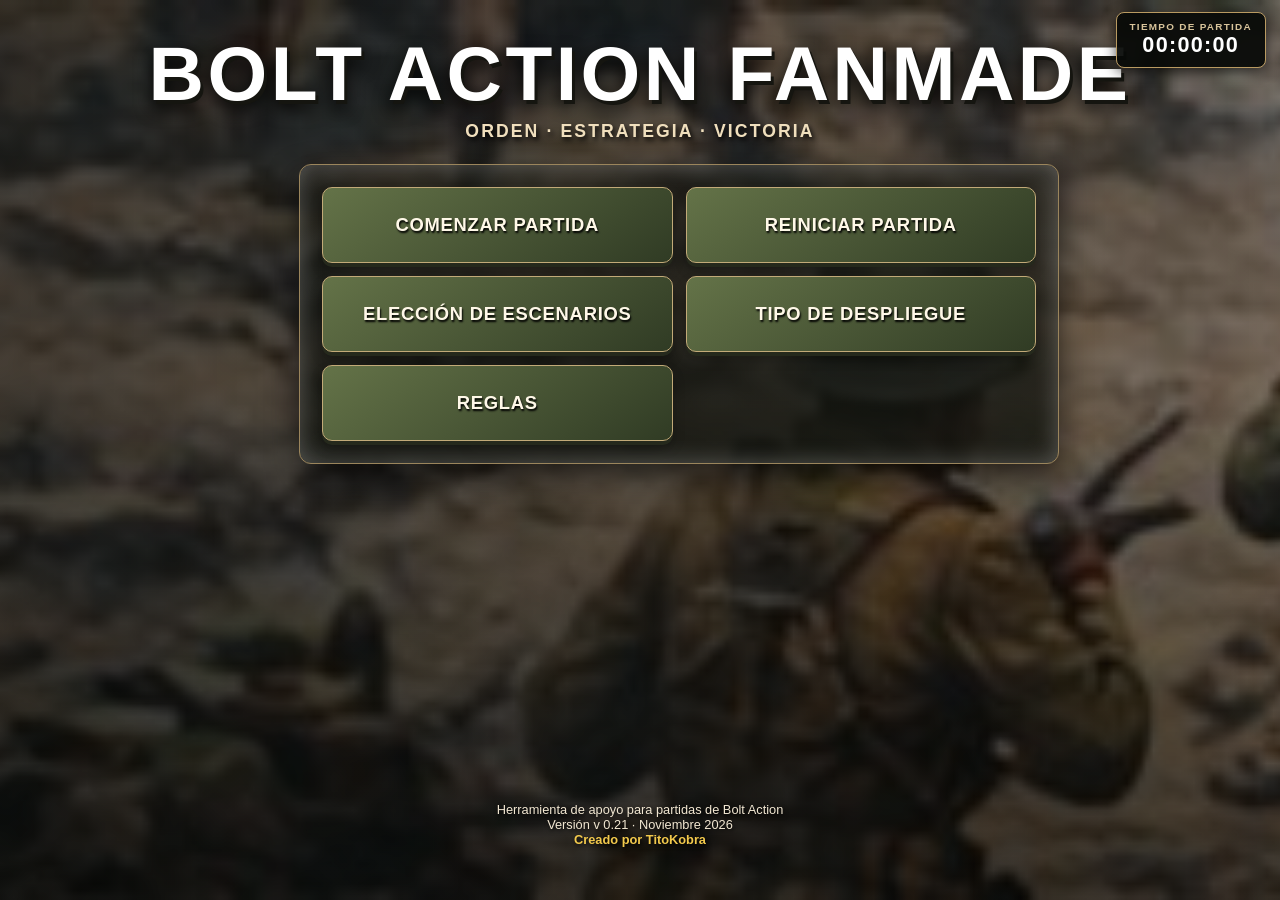
<file: Copia seguridad.html>
<!DOCTYPE html>
<html lang="es">
<head>
<meta charset="UTF-8">
<meta name="viewport" content="width=device-width, initial-scale=1.0">
<meta name="theme-color" content="#171a17">
<title>BOLT ACTION FANMADE</title>
<style>
:root{--bg:#171a17;--panel:rgba(18,22,19,.94);--line:#76613b;--gold:#c3a36a;--text:#eee9dc;--muted:#b9b3a5;--green:#626d3d;--red:#985454}
*{box-sizing:border-box}body{margin:0;color:var(--text);font-family:Arial,Helvetica,sans-serif;background:#111 url('https://warlord-community.warlordgames.com/wp-content/uploads/2024/04/Bolt-Action-Article-Header.jpg') center/cover fixed no-repeat;min-height:100vh}
body:before{content:"";position:fixed;inset:0;background:linear-gradient(90deg,rgba(0,0,0,.82),rgba(0,0,0,.63)),rgba(0,0,0,.35);z-index:-1}
button,input{font:inherit}button{cursor:pointer;border:1px solid var(--gold);background:#393629;color:var(--text);padding:13px 18px;border-radius:4px;font-weight:bold;letter-spacing:.04em}button:hover{background:#55482d}button:disabled{opacity:.4;cursor:not-allowed}
#app{max-width:1100px;margin:auto;padding:22px 16px 40px;min-height:100vh;display:flex;flex-direction:column}
header{text-align:center;padding:24px 10px 28px}header h1{font-size:clamp(2rem,6vw,4rem);letter-spacing:.12em;margin:0;text-shadow:2px 3px 8px #000}header p{color:var(--gold);letter-spacing:.24em;margin:10px 0 0}
.panel{background:var(--panel);border:1px solid var(--line);box-shadow:0 12px 32px #0008;padding:22px;border-radius:6px;margin:10px 0}
h2{color:var(--gold);letter-spacing:.08em;margin:0 0 18px;font-size:1.45rem}h3{color:#d7bd8b;margin:20px 0 8px}.menu-grid{display:grid;grid-template-columns:repeat(auto-fit,minmax(230px,1fr));gap:14px}.menu-button{min-height:110px;font-size:1.05rem;background:linear-gradient(135deg,#3a382c,#24251f);border-width:1px}
.home-actions{display:flex;gap:12px;flex-wrap:wrap;margin-top:16px}.reset-button{margin-top:18px;background:transparent;border-color:#756b58;color:#bdb5a5;font-size:.82rem;padding:9px 13px}.reset-button:hover{background:#332c22;color:#fff}.back{position:fixed;right:18px;bottom:18px;z-index:5;box-shadow:0 3px 16px #000b}.muted{color:var(--muted)}.hidden{display:none!important}
input{background:#10120f;color:white;border:1px solid #8a7957;padding:12px;border-radius:4px;width:100%;max-width:360px}
.field{display:flex;flex-direction:column;gap:7px;margin:12px 0}.field label{color:var(--muted)}
.scenario-list{display:grid;grid-template-columns:repeat(auto-fit,minmax(245px,1fr));gap:9px}.scenario-list button{text-align:left;background:#282a23;padding:14px}
.scenario-content{line-height:1.55;white-space:pre-line;color:#e6e1d5}.scenario-content strong{color:#f0d39a}
.rule-table{width:100%;border-collapse:collapse;margin:10px 0 18px;font-size:.95rem}.rule-table th,.rule-table td{border:1px solid #756344;padding:9px;text-align:left}.rule-table th{background:#383529;color:#e2c48b}.rule-table td{background:#20231e}
.turn-title{text-align:center;font-size:clamp(2.8rem,9vw,5rem);font-weight:900;letter-spacing:.08em;padding:28px 0;color:#fff}
.dice-counters{display:grid;grid-template-columns:1fr 1fr;gap:10px}.counter{padding:12px;text-align:center;background:#252820;border:1px solid #696044;border-radius:4px}.counter strong{display:block;font-size:1.8rem;margin-top:5px}
.draw-area{height:clamp(190px,36vh,310px);display:flex;align-items:center;justify-content:center;position:relative;overflow:hidden;border:1px solid #aaa;border-radius:5px;margin:18px 0;background:#272a22}
.draw-area .player-name{font-size:clamp(2rem,7vw,4rem);font-weight:900;text-align:center;padding:20px;text-shadow:2px 3px 8px #000}
.curtain{position:absolute;inset:0;background:#050505;transform:translateY(0);z-index:2}
.curtain.lift{animation:lift .65s cubic-bezier(.2,.75,.25,1) forwards}.round-finish-area{height:clamp(190px,36vh,310px);display:flex;align-items:center;justify-content:center;position:relative;overflow:hidden;border:1px solid #aaa;border-radius:5px;margin:18px 0;background:#080908}.round-finish-title{font-size:clamp(2rem,7vw,4rem);font-weight:900;text-align:center;padding:20px;color:#fff;letter-spacing:.06em}.round-finish-area .curtain{inset:0}
@keyframes lift{to{transform:translateY(-105%)}}
.draw-actions{display:flex;justify-content:center;gap:12px;flex-wrap:wrap}.bottom-note{text-align:center;color:var(--muted);font-size:.9rem;margin-top:14px}.extracted-dice{display:flex;flex-wrap:wrap;justify-content:center;gap:6px;margin:8px 0 10px;max-height:84px;overflow:auto}.extracted-token{display:inline-flex;align-items:center;gap:5px;padding:5px 9px;border-radius:5px;font-size:.76rem;font-weight:800;color:#fff;border:1px solid #d0bd91;box-shadow:0 2px 4px #0004}.extracted-token.p1{background:#59663a}.extracted-token.p2{background:#914b3b}.extracted-empty{font-size:.78rem;color:#e6d9bf;font-style:italic}
.player-adjust{display:grid;grid-template-columns:48px 1fr 48px;align-items:center;gap:12px;margin:14px 0;background:#262920;padding:12px;border:1px solid #665b40;border-radius:4px}
.player-adjust button{font-size:1.3rem;padding:8px}.player-adjust .count{text-align:center;font-size:1.5rem;font-weight:bold}.player-adjust .pname{font-weight:bold}
.choice-row{display:flex;gap:10px;flex-wrap:wrap;margin-top:18px}
.notice{padding:12px;background:#302d22;border-left:3px solid var(--gold);color:#e9dfc9;margin:12px 0}
.count-instruction{color:#b45b72;font-weight:700;line-height:1.5}.flank-choice-confirmation{padding:12px;margin:12px 0;background:#302d22;border-left:3px solid #9b4058;color:#c66b83;font-weight:700;line-height:1.5}
footer{text-align:center;color:#a9a18e;font-size:.8rem;margin-top:auto;padding:25px}


/* Gestión de flanqueo: elecciones ocultas y revelación individual */
.flank-choice-grid{display:grid;grid-template-columns:1fr 1fr;gap:12px;margin:18px 0}.flank-choice{min-height:125px;display:flex;flex-direction:column;align-items:center;justify-content:center;gap:8px;background:#292d25;border:2px solid #796b45}.flank-choice.selected{background:#4a5038;border-color:#e1c17f;box-shadow:0 0 0 2px #e1c17f55}.flank-arrow{font-size:2.5rem;line-height:1}.flank-choice span:last-child{font-size:.95rem}@media(max-width:420px){.flank-choice-grid{gap:7px}.flank-choice{padding:10px 5px}}
.flank-game-tools{margin-top:14px;padding:12px;background:#22261f;border:1px solid #88734d;border-radius:6px;text-align:center}
.flank-button{width:100%;background:#3b392b;border-color:#c3a36a;font-size:1rem;padding:14px}
.flank-revealed-list{margin-top:8px;color:#eee2c8}.flank-revealed-list p{margin:6px 0}

/* Eliminacion manual temporal de dados: solo afecta a la bolsa de la ronda actual */
.dice-remove-action{display:flex;justify-content:center;margin-top:12px}
.dice-remove-action button{background:#44372b;border-color:#b58c5a;font-size:.88rem;padding:10px 16px}
.remove-modal{position:fixed;inset:0;z-index:20;background:rgba(0,0,0,.82);display:flex;align-items:center;justify-content:center;padding:18px}
.remove-modal-card{width:min(100%,420px);background:#20231e;border:1px solid var(--gold);box-shadow:0 14px 45px #000;border-radius:6px;padding:22px;text-align:center}
.remove-modal-card h2{font-size:1.15rem;margin-bottom:18px}
.remove-modal-choices{display:grid;gap:10px}
.remove-modal-choices button{width:100%;min-height:48px}
.remove-modal-choices button:disabled{opacity:.35}
.remove-modal-choices .cancel-remove{background:#24251f;border-color:#777;color:#ddd}
.remove-help{font-size:.82rem;color:var(--muted);line-height:1.4;margin:14px 0 0}

@media(max-width:560px){#app{padding:10px 10px 80px}.panel{padding:16px}.back{right:10px;bottom:10px}.dice-counters{gap:6px}.counter{padding:9px}.player-adjust{grid-template-columns:42px 1fr 42px;gap:8px}}

/* ===== BOLT ACTION FANMADE · tema visual ===== */
:root{--bg:#171713;--panel:rgba(31,29,23,.94);--line:#a58b5d;--gold:#d6bd8d;--text:#f4ead5;--muted:#d0c4ad;--green:#59663a;--red:#914b3b;}
body{background:#171713 url("[data-uri]") center center/cover fixed no-repeat;}
body:before{background:linear-gradient(90deg,rgba(9,12,10,.72),rgba(9,12,10,.48)),linear-gradient(0deg,rgba(0,0,0,.48),transparent 55%);z-index:0;pointer-events:none}
#app{position:relative;z-index:1;max-width:1180px;padding:18px 18px 28px}
header{padding:18px 10px 22px}
header h1{font-family:Impact,'Arial Narrow',Arial,sans-serif;font-stretch:condensed;font-size:clamp(2.5rem,6vw,4.8rem);letter-spacing:.045em;line-height:.98;color:#f5f1e8;text-shadow:3px 4px 0 #151510,0 8px 18px #000;}
header h1::first-line{color:#fff}
header p{font-weight:900;color:#f0dfbd;letter-spacing:.12em;text-shadow:2px 3px 5px #000;font-size:clamp(.8rem,2vw,1.1rem)}
.panel{background:linear-gradient(135deg,rgba(240,222,185,.97),rgba(211,190,151,.96));color:#211d16;border:2px solid #7d6845;border-radius:12px;box-shadow:0 12px 30px #0009,inset 0 0 24px #fff4;padding:22px}
.panel h2{background:linear-gradient(90deg,#28251e,#40392b);color:#fff3d8;border:1px solid #8a744c;border-radius:5px;text-align:center;padding:12px 10px;font-family:Impact,'Arial Narrow',Arial,sans-serif;letter-spacing:.07em;text-shadow:1px 2px 3px #000}
.panel h3{color:#493a24}.panel .field label{color:#352b1e;font-weight:800}.panel .field{color:#352b1e}
.menu-grid{grid-template-columns:repeat(auto-fit,minmax(235px,1fr));gap:13px}
.menu-button,button{border:1px solid #c2aa78;border-radius:10px;color:#fff8e8;background:linear-gradient(145deg,#647348,#303b24);box-shadow:0 4px 0 #25291c,0 7px 12px #0004;text-shadow:1px 2px 2px #000;transition:transform .12s,filter .12s}
button:hover{background:linear-gradient(145deg,#788858,#3b492a);filter:brightness(1.08);transform:translateY(-1px)}
.menu-button{min-height:84px;font-size:1.12rem;letter-spacing:.04em}
.home-panel{max-width:760px;margin:0 auto;background:linear-gradient(180deg,rgba(23,24,19,.55),rgba(20,22,17,.86));border:1px solid #9b855c;color:#fff;backdrop-filter:blur(2px)}
.home-panel .menu-button{min-height:76px;font-size:1.15rem}
.home-actions{justify-content:center}
.home-actions button{min-width:220px}
.scenario-list button{text-align:left;background:linear-gradient(90deg,#f8edda,#dfcba6);color:#211d16;text-shadow:none;border:1px solid #a78d61;box-shadow:0 2px 4px #0002;border-radius:5px}
.scenario-content{color:#211d16;line-height:1.58;font-weight:500}
.rule-table th{background:#3d382b;color:#f5e5c4}.rule-table td{background:#f0e2c7;color:#211d16}
input{background:#fff8ec;color:#211d16;border:1px solid #947b51}
.counter{background:linear-gradient(145deg,#343c2b,#1c241a);border:1px solid #9d895f;color:#fff5df;border-radius:9px;box-shadow:0 4px 12px #0004}
.counter strong{font-size:clamp(1.5rem,4vw,2rem)}
.draw-area,.round-finish-area{border:2px solid #c3a875;border-radius:10px;box-shadow:inset 0 0 30px #0008,0 5px 15px #0005}.draw-area .player-name{color:#fff;position:relative;z-index:1;text-shadow:2px 3px 8px #000}.round-finish-title{position:relative;z-index:3;color:#fff!important;text-shadow:2px 3px 8px #000}.round-finish-area .curtain{z-index:2}
.draw-actions button{min-width:190px;min-height:60px;font-size:1rem}
.draw-actions button[data-action="end-round"]{background:linear-gradient(145deg,#a64e36,#65291f)}
.player-adjust{background:#333b29;color:#fff;border:1px solid #a58b5d;border-radius:9px}
.player-adjust .pname{color:#f1dfb9}
.notice{background:#eee0c2;color:#322719;border-left-color:#8a7047}
footer{color:#f2e7d2;text-shadow:1px 2px 4px #000}
.nav-stack{position:fixed;left:12px;top:14px;z-index:30;display:flex;flex-direction:column;gap:6px}
.nav-button{width:76px;height:42px;min-height:42px;padding:4px 5px;display:flex;align-items:center;justify-content:center;gap:5px;font-size:.62rem;letter-spacing:.02em;border-radius:7px;background:linear-gradient(145deg,#68764b,#303a25)}
.nav-icon{font-size:1.12rem;line-height:1;font-weight:900}
#view{position:relative}
@media(min-width:561px){#view{padding-left:78px}}
@media(max-width:560px){
 #app{padding:8px 8px 18px;min-height:100svh}
 header{padding:8px 6px 14px}
 body[data-screen="home"] header{padding:18px 6px 20px}
 body:not([data-screen="home"]) header{display:none}
 header h1{font-size:2.25rem;letter-spacing:.02em}
 header p{font-size:.78rem;letter-spacing:.08em;margin-top:7px}
 .panel{padding:13px;border-radius:9px;margin:8px 0}
 .panel h2{font-size:1.15rem;padding:9px 6px;margin-bottom:12px}
 .home-panel{margin-top:0;padding:15px}
 .home-panel .menu-grid{grid-template-columns:1fr;gap:11px}
 .home-panel .menu-button{min-height:62px;font-size:1rem}
 .nav-stack{position:static;margin:0 0 8px 0;display:flex;flex-direction:column;align-items:flex-start;gap:4px}
 .nav-button{width:70px;height:34px;min-height:34px;font-size:.58rem}
 .nav-icon{font-size:1rem}
 #view{padding:0}
 body[data-screen="draw"] #app{padding:6px 8px 12px}
 /* En la pantalla de extracción, la navegación queda en el flujo normal,
    siempre debajo del botón principal y sin superponerse al contenido. */
 body[data-screen="draw"] .nav-stack{position:static;top:auto;left:auto;z-index:1;margin:10px auto 0;display:flex;flex-direction:column;align-items:center;gap:5px;width:max-content}
 body[data-screen="draw"] .nav-button{width:62px;height:30px;min-height:30px;font-size:.52rem}
 body[data-screen="draw"] .panel{padding:8px;margin:0;min-height:0;display:flex;flex-direction:column;justify-content:flex-start;gap:7px}
 body[data-screen="draw"] .dice-counters{gap:6px}
 body[data-screen="draw"] .counter{padding:7px 4px;font-size:.8rem}
 body[data-screen="draw"] .counter strong{font-size:1.35rem;margin-top:2px}
 body[data-screen="draw"] .draw-area{height:21svh;min-height:105px;max-height:170px;margin:5px 0}
 body[data-screen="draw"] .draw-area .player-name{font-size:2rem;padding:8px}
 body[data-screen="draw"] .draw-actions{margin:3px 0}
 body[data-screen="draw"] .draw-actions button{width:100%;min-height:48px;padding:9px}
 body[data-screen="draw"] .bottom-note{font-size:.75rem;margin:0 0 2px}
 body[data-screen="draw"] footer{display:none}
 .scenario-list{grid-template-columns:1fr}
 .choice-row{gap:7px}
 .choice-row button{flex:1}
 footer{padding:14px 4px;font-size:.7rem}
}


/* v0.13: iconografía uniforme y contador de dados extraídos */
.rule-menu-button{display:flex;align-items:center;gap:16px;text-align:left;padding:16px 18px;min-height:92px}
.rule-menu-icon{width:48px;height:48px;flex:0 0 48px;color:#d6bd8d;display:grid;place-items:center}
.rule-menu-icon svg{width:44px;height:44px;display:block;stroke:currentColor;fill:none;stroke-width:2.4;stroke-linecap:round;stroke-linejoin:round}
.rule-menu-label{font-size:1rem;font-weight:800;letter-spacing:.035em}
.extracted-summary{margin:9px 0 10px;padding:10px 12px;text-align:center;background:#eee2c8;border:1px solid #bda77b;border-radius:5px;color:#17140f;font-weight:900;font-size:.95rem;line-height:1.35}
.extracted-summary strong{color:#000;font-weight:900}
@media(max-width:560px){.rule-menu-button{min-height:76px;padding:12px}.rule-menu-icon{width:40px;height:40px;flex-basis:40px}.rule-menu-icon svg{width:38px;height:38px}.extracted-summary{font-size:.82rem;padding:8px 6px;margin:5px 0}}

/* v0.15: corrección del contenedor de extracción; panel a ancho completo y navegación debajo */
.rule-menu-button{display:flex;align-items:center;justify-content:flex-start;text-align:left;padding:16px 18px;min-height:76px}
.rule-menu-label{font-size:1rem;font-weight:800;letter-spacing:.035em}
@media(max-width:560px){
 body[data-screen="draw"]{height:100svh;min-height:100svh;overflow:hidden}
 body[data-screen="draw"] #app{height:100svh;min-height:100svh;max-height:100svh;padding:8px 9px;gap:0;overflow:hidden}
 body[data-screen="draw"] header,body[data-screen="draw"] footer{display:none}
 body[data-screen="draw"] #view{flex:1 1 auto;min-height:0;width:100%;display:flex;flex-direction:column;overflow:hidden}
 body[data-screen="draw"] .panel{flex:1 1 auto;min-width:0;min-height:0;width:100%;height:auto;margin:0;padding:10px;display:flex;flex-direction:column;justify-content:flex-start;gap:10px;overflow:hidden}
 body[data-screen="draw"] .dice-counters{flex:0 0 auto;grid-template-columns:1fr 1fr;gap:8px}
 body[data-screen="draw"] .counter{padding:10px 5px;font-size:.9rem;min-width:0;overflow-wrap:anywhere}
 body[data-screen="draw"] .counter strong{font-size:clamp(1.5rem,7vw,2.2rem);margin-top:4px}
 body[data-screen="draw"] .counter small{font-size:.78rem}
 body[data-screen="draw"] .draw-area{flex:1 1 auto;height:auto;min-height:0;max-height:none;margin:0;display:flex}
 body[data-screen="draw"] .draw-area .player-name{font-size:clamp(2rem,9vw,3.6rem);padding:12px;overflow-wrap:anywhere}
 body[data-screen="draw"] .extracted-summary{flex:0 0 auto;margin:0;padding:10px 7px;font-size:.88rem}
 body[data-screen="draw"] .draw-actions{flex:0 0 auto;margin:0}
 body[data-screen="draw"] .draw-actions button{width:100%;min-height:54px;padding:12px;font-size:1rem}
 body[data-screen="draw"] .nav-stack{position:static;flex:0 0 auto;align-self:center;margin:4px auto 0;display:flex;flex-direction:column;align-items:center;justify-content:center;gap:5px;width:max-content;padding-top:1px}
 body[data-screen="draw"] .nav-button{width:76px;height:34px;min-height:34px;font-size:.58rem;padding:4px 6px}
 body[data-screen="draw"] .nav-icon{font-size:.9rem}
 body[data-screen="draw"] .bottom-note{display:none}
 .rule-menu-button{min-height:62px;padding:13px 15px;justify-content:center;text-align:center}
 .rule-menu-label{font-size:.95rem}
}

.resume-notice{margin:0 auto 12px;padding:10px 16px;max-width:360px;border:1px solid #a99a70;border-radius:7px;color:#fff0d2;text-align:center;display:flex;flex-direction:column;gap:3px;box-shadow:0 3px 8px #0003}.resume-notice.player-1{background:linear-gradient(145deg,#626d3d,#3d482c)}.resume-notice.player-2{background:linear-gradient(145deg,#985454,#66352f)}.resume-notice span{font-size:.7rem;letter-spacing:.13em;font-weight:800}.resume-notice strong{font-size:1.25rem;letter-spacing:.06em}
/* Facciones: presentación tipo misión, con pergamino y cabeceras verde oliva. */
.faction-index .scenario-list{display:grid;grid-template-columns:repeat(auto-fit,minmax(230px,1fr));gap:12px}
.faction-index .scenario-list button{min-height:62px;font-weight:900;letter-spacing:.035em}
.faction-page{padding:18px;}
.faction-page-heading{background:linear-gradient(145deg,#657348,#465331);color:#f4e9d0;border:1px solid #8c956a;border-radius:8px;padding:16px 18px;margin-bottom:16px;text-align:left;box-shadow:inset 0 0 18px #ffffff12}
.faction-page-heading span{font-size:.72rem;font-weight:800;letter-spacing:.12em;color:#e5ddc8}
.faction-page-heading h2{margin:7px 0 5px!important;padding:0!important;border:0!important;background:none!important;text-align:left!important;color:#fff0d2!important;font-size:clamp(1.55rem,4vw,2.25rem);text-shadow:1px 2px 3px #25291c!important}
.faction-page-heading small{font-size:.72rem;font-weight:800;letter-spacing:.1em;color:#e5ddc8}
.faction-rules{display:flex;flex-direction:column;gap:13px}
.faction-card{background:linear-gradient(135deg,#f0e5ce,#dfcfad);border:1px solid #a78d61;border-radius:7px;padding:12px 13px;color:#211d16;box-shadow:0 3px 8px #0002,inset 0 0 12px #fff5}
.faction-card-title{background:linear-gradient(145deg,#647348,#465331);color:#fff0d2;border:1px solid #89936a;border-radius:4px;padding:10px 11px;margin-bottom:10px;line-height:1.35;display:flex;flex-wrap:wrap;align-items:baseline;gap:5px 9px}
.faction-card-title strong{font-family:Impact,'Arial Narrow',Arial,sans-serif;letter-spacing:.045em;font-size:1.12rem;font-weight:normal}
.faction-card-title em{font-size:.72rem;font-weight:500;text-transform:lowercase;color:#f0e6ce}
.faction-card-text{font-size:.98rem;line-height:1.58;white-space:normal;color:#211d16}
.faction-national{background:linear-gradient(145deg,#647348,#465331);border:1px solid #89936a;border-radius:7px;padding:14px 15px;color:#f0e6ce;box-shadow:inset 0 0 18px #ffffff12}
.faction-national h3{margin:0 0 9px;color:#fff0d2;font-family:Impact,'Arial Narrow',Arial,sans-serif;letter-spacing:.045em;font-size:1.25rem;font-weight:normal}
.faction-national p{margin:0;color:#f0e6ce;line-height:1.55;font-size:.94rem}
@media(max-width:560px){.faction-page{padding:11px}.faction-page-heading{padding:13px}.faction-card{padding:10px}.faction-card-title{padding:9px}.faction-card-title strong{font-size:1rem}.faction-card-title em{font-size:.67rem}.faction-card-text{font-size:.94rem;line-height:1.52}.faction-national{padding:12px}.faction-index .scenario-list{grid-template-columns:1fr}}


/* Reloj global de partida v0.17: permanece visible en todas las pantallas */
#globalClock{position:fixed;top:12px;right:14px;z-index:30;min-width:126px;padding:8px 13px;text-align:center;background:rgba(8,10,8,.94);border:1px solid #b99a61;border-radius:8px;box-shadow:0 4px 14px #000a;color:#fff;pointer-events:none}
#globalClock .clock-label{display:block;font-size:.62rem;letter-spacing:.13em;color:#d8c49b;font-weight:800}
#globalClock .clock-value{display:block;font-size:1.35rem;line-height:1.25;font-weight:900;font-variant-numeric:tabular-nums;letter-spacing:.06em;color:#fff}
#globalClock.warning .clock-value{color:#ffe36a}
#globalClock.danger .clock-value{color:#ff5148;animation:clockBlink .8s steps(2,start) infinite}
@keyframes clockBlink{to{visibility:hidden}}
.reset-confirm-modal{position:fixed;inset:0;z-index:60;background:rgba(0,0,0,.84);display:none;align-items:center;justify-content:center;padding:18px}
.reset-confirm-modal.open{display:flex}
.reset-confirm-card{width:min(100%,430px);padding:24px;background:linear-gradient(145deg,#29271f,#171a16);border:2px solid #c3a36a;border-radius:10px;text-align:center;box-shadow:0 18px 55px #000}
.reset-confirm-card h2{color:#f0d39a;margin:0 0 12px}
.reset-confirm-card p{color:#eee5d2;line-height:1.5}
.reset-confirm-actions{display:grid;grid-template-columns:1fr 1fr;gap:12px;margin-top:20px}
.reset-confirm-actions button{min-height:52px}
.reset-confirm-actions .cancel-reset{background:linear-gradient(145deg,#55534b,#34342f)}
@media(max-width:560px){#globalClock{top:7px;right:7px;min-width:100px;padding:6px 9px}#globalClock .clock-label{font-size:.54rem}#globalClock .clock-value{font-size:1.12rem}header{padding-top:55px}.reset-confirm-actions{grid-template-columns:1fr}}

/* v0.19: menú y fichas de tipos de despliegue */
.deployment-roll-prompt{text-align:center;font-weight:900;font-size:1.15rem;letter-spacing:.08em;color:#4a3b24;background:#ead9b7;border:1px solid #92764b;border-radius:6px;padding:14px;margin:8px 0 16px}
.deployment-options{display:grid;gap:12px}
.deployment-options .menu-button{min-height:70px;text-align:left;padding:16px}
.deployment-rule-card{background:linear-gradient(135deg,#f7ecd5,#e3d0aa);border:2px solid #806944;border-radius:8px;padding:14px;box-shadow:inset 0 0 18px #fff7}
.deployment-rule-card h2{margin:0 0 14px}
.deployment-rule-card .scenario-content{white-space:normal;line-height:1.42;word-spacing:normal;letter-spacing:normal}.deployment-rule-card .scenario-content{display:block}.deployment-rule-card .scenario-content br{display:none}
@media(max-width:560px){.deployment-rule-card{padding:9px}.deployment-rule-card .scenario-content{font-size:.92rem;line-height:1.38}}
</style>
</head>
<body>
<div id="globalClock" aria-live="off"><span class="clock-label">TIEMPO DE PARTIDA</span><span class="clock-value" id="clockValue">00:00:00</span></div>
<div class="reset-confirm-modal" id="resetConfirmModal" role="dialog" aria-modal="true" aria-labelledby="resetConfirmTitle">
 <div class="reset-confirm-card">
  <h2 id="resetConfirmTitle">¿REINICIAR PARTIDA?</h2>
  <p>Si confirmas, se borrará la partida guardada y el reloj volverá a cero. Si cancelas, todo seguirá igual.</p>
  <div class="reset-confirm-actions"><button type="button" data-reset-choice="yes">SÍ, REINICIAR</button><button type="button" class="cancel-reset" data-reset-choice="no">NO, CONTINUAR</button></div>
 </div>
</div>
<div id="app">
<header><h1>BOLT ACTION FANMADE</h1><p>ORDEN · ESTRATEGIA · VICTORIA</p></header>
<main id="view"></main>
<footer>Herramienta de apoyo para partidas de Bolt Action<br>Versión v 0.21 · Noviembre 2026<br><strong style="color:#f2c94c;font-weight:800;">Creado por TitoKobra</strong></footer>
</div>
<script>
const $ = s => document.querySelector(s);
const view = $('#view');
const scenarioGroups = {
"ESCENARIOS JUEGO BASE": [],
"PACK MISIONES 26 27": [
["1","BUSCAR Y DESTRUIR / SEEK AND DESTROY",`OBJETIVO\nAmbos bandos intentan infligir el máximo daño posible al enemigo y preservar sus propias fuerzas.\n\nPUNTUACIÓN Y VICTORIA\n1 punto por cada unidad enemiga destruida. Si un jugador obtiene al menos 2 puntos más que su rival, consigue una victoria clara. En caso contrario, empate.\n\nDESPLIEGUE\nZona: Tirar en tabla. Tipo: Tirar en tabla.\n\nREGLAS ESPECIALES\nDespliegue avanzado: Sí
Flanqueo: Sí
Despliegue oculto: No
Bombardeo preliminar: No`],
["2","POSICIONES CLAVE / KEY POSITION",`OBJETIVO\nSe determina el número de objetivos con una tirada de D3 + 4. Se utilizan marcadores redondos de 25 mm. Los jugadores tiran un dado; el resultado más alto coloca el primer objetivo y después se alternan.\n\nLos objetivos deben estar separados al menos 12” entre sí y a 6” o más de los bordes. No bloquean línea de visión ni afectan al movimiento.\n\nCONTROL\nUna unidad de infantería o artillería debe terminar su activación a 3” o menos del objetivo y no puede haber unidades enemigas de ningún tipo a esa distancia. El control es Sticky: permanece hasta el final o hasta que el enemigo lo recapture.\n\nVICTORIA\nGana quien controle más objetivos. Si ambos controlan el mismo número, empate.\n\nDESPLIEGUE\nZona: Tirar en tabla
Tipo: Tirar en tabla.\n\nREGLAS ESPECIALES\nDespliegue avanzado: Sí
Flanqueo: Sí
Despliegue oculto: No
Bombardeo preliminar: No`],
["3","RUPTURA / BREAKTHROUGH",`OBJETIVO\nIntroducir unidades en la zona de despliegue enemiga (DBZ) o sacarlas de la mesa por el borde enemigo. Una unidad puede salir deliberadamente por ese borde mediante una orden de Avanzar o Correr; todos sus modelos deben tocar el borde.\n\nREGLAS DE ESCENARIO\nNo se permiten reservas. Si se obtiene Niebla de Guerra al determinar el despliegue, se vuelve a tirar.\n\nPUNTUACIÓN\n1 punto por cada unidad completamente dentro de la DBZ enemiga. 3 puntos por cada unidad que abandone la mesa por el borde enemigo con todos sus modelos tocando el borde. Una diferencia de 2 puntos o más supone victoria clara; si no, empate.\n\nDESPLIEGUE\nZona: Tirar en tabla
Tipo: Tirar en tabla. Niebla de Guerra: no permitida · Reservas: no permitidas.\n\nREGLAS ESPECIALES\nDespliegue avanzado: Sí
Flanqueo: Sí
Despliegue oculto: No
Bombardeo preliminar: No`],
["4","ALTO SECRETO / TOP SECRET",`OBJETIVO\nColoca un marcador de maletín de 25 mm en el centro de la mesa. Se considera terreno intransitable, pero no bloquea línea de visión ni proporciona cobertura.\n\nUna unidad de infantería puede recogerlo mediante Avanzar o Correr y terminar tocándolo, o entrando en la sección de edificio que lo contenga. El marcador viaja con la unidad. Si muere el portador, otro modelo de la misma unidad lo recoge; si la unidad es destruida o retirada, queda en el lugar. Si se pierde en un asalto, la unidad vencedora puede recogerlo inmediatamente. Si queda en terreno intransitable, se recupera tocando ese terreno.\n\nEl portador puede salir por el borde de su propia DBZ mediante Avanzar o Correr, con todos los modelos tocando el borde. Todas las unidades, incluidos infiltradores, deben desplegarse a más de 12” del maletín o edificio. No se puede recoger en turno 1 salvo desembarcando de un transporte suficientemente próximo.\n\nVICTORIA (elegir una modalidad; no combinar)\nCasual: gana quien se lleva el objetivo; si nadie lo consigue, empate.\nTorneo/Liga: 1 punto por unidad destruida y 5 puntos por destruir la base enemiga.\n\nDESPLIEGUE\nZona: Tirar en tabla
Tipo: Tirar en tabla.\n\nREGLAS ESPECIALES\nDespliegue avanzado: Sí
Flanqueo: Sí
Despliegue oculto: No
Bombardeo preliminar: No`],
["5","DEMOLICIÓN / DEMOLITION",`PREPARACIÓN\nTras determinar zonas y tipo de despliegue, ambos jugadores tiran. El perdedor coloca un marcador de base en su DBZ, a no más de 20” de la línea central. El otro jugador hace lo mismo. Marcadores redondos de 25 mm.\n\nTodas las unidades, incluidos infiltradores, deben desplegarse al menos a 18” de la base enemiga.\n\nDESTRUIR LA BASE\nAl final de cualquier turno, cada unidad propia de infantería o artillería que no esté Down ni embarcada y esté a 3” o menos de la base enemiga puede tirar un dado, incluso si hay enemigos a esa distancia. Con 4+ destruye la base. Modificadores: +1 Veterano o Ingenieros (acumulativos); -1 Inexperto.\n\nVICTORIA (elegir una modalidad; no combinar)\nCasual: gana quien destruye la base enemiga; la partida termina ese turno. Empate si ninguno la destruye o ambos lo hacen en el mismo turno.\nTorneo/Liga: 1 punto por unidad destruida y 5 puntos por destruir la base enemiga.\n\nDESPLIEGUE\nZona: Tirar en tabla
Tipo: Tirar en tabla.\n\nREGLAS ESPECIALES\nDespliegue avanzado: Sí
Flanqueo: Sí
Despliegue oculto: No
Bombardeo preliminar: No`],
["6","RESISTIR HASTA SER RELEVADO / HOLD UNTIL RELIEVED",`OBJETIVO\nColoca un marcador de 25 mm en el centro de la mesa. Debe controlarse al final de la partida.\n\nCONTROL\nUna unidad de infantería o artillería debe terminar su activación a 3” o menos y no puede haber enemigos de ningún tipo a esa distancia. El control es Sticky.\n\nVICTORIA\nGana quien controle el objetivo central al final de la partida.\n\nDESPLIEGUE\nZona: Tirar en tabla
Tipo: Tirar en tabla.\n\nREGLAS ESPECIALES\nDespliegue avanzado: Sí
Flanqueo: Sí
Despliegue oculto: No
Bombardeo preliminar: No`],
["7","DOBLE ENVOLVIMIENTO / ENVELOPMENT",`PREPARACIÓN Y OBJETIVO\nLos jugadores tiran; el resultado más alto elige atacante o defensor. El atacante intenta introducir unidades en la DBZ del defensor o sacarlas por el borde enemigo; el defensor debe detenerlo.\n\nEl turno 1 el atacante introduce su primera oleada. La partida dura 6 turnos; al final del turno 6, con 1–3 termina y con 4–6 se juega un turno adicional.\n\nPUNTUACIÓN\nAtacante: 1 punto por unidad enemiga destruida; 2 puntos por cada unidad propia que termine dentro de la DBZ defensora, aunque sea parcialmente; 3 puntos por cada unidad propia que salga por el borde enemigo con todos sus modelos tocándolo.\nDefensor: 2 puntos por cada unidad enemiga destruida.\nUna diferencia de 2 puntos o más supone victoria clara; si no, empate.\n\nDESPLIEGUE\nDefensor: elige lado y despliega al menos la mitad de sus unidades en su DBZ; puede usar Despliegue Oculto. El resto queda en reserva.\nAtacante: no despliega al inicio; elige al menos la mitad de su fuerza como primera oleada (puede elegir todas); el resto queda en reserva.\n\nREGLAS ESPECIALES\nDespliegue avanzado: Sí
Flanqueo: Sí
Despliegue oculto: solo defensor
Bombardeo preliminar: solo atacante`],
["8","CAZA HUMANA / MANHUNT",`PREPARACIÓN\nLos jugadores tiran; el resultado más alto elige atacante o defensor. El atacante debe capturar al oficial de mayor rango del defensor. Si hay varios del mismo rango, se elige el de mayor coste en puntos; si siguen empatados, los jugadores acuerdan el objetivo. El defensor debe desplegarlo, no puede dejarlo en reserva.\n\nCAPTURA\nUna unidad de infantería debe asaltar en combate cuerpo a cuerpo a la unidad del oficial y destruirla.\n\nEl turno 1 el atacante introduce su primera oleada. La partida dura 6 turnos; al final del turno 6, 1–3 termina y 4–6 añade un turno.\n\nVICTORIA (elegir una modalidad; no combinar)\nCasual: si la unidad del oficial es destruida en combate cuerpo a cuerpo, gana el atacante. Si termina la partida y el oficial sigue vivo, gana el defensor. Si muere de otra forma, empate.\nTorneo/Liga: 1 punto por unidad destruida y 5 puntos por matar al oficial en combate cuerpo a cuerpo.\n\nDESPLIEGUE\nDefensor: elige lado y despliega la mitad de sus unidades (redondeando hacia abajo) a 12” del centro; puede usar Despliegue Oculto. El resto en reserva. El oficial debe estar entre las unidades desplegadas. Todos los vehículos quedan en reserva.\nAtacante: no despliega inicialmente; elige la mitad (redondeando hacia arriba) como primera oleada; resto en reserva.\n\nREGLAS ESPECIALES\nDespliegue avanzado: Sí
Flanqueo: Niebla de Guerra/Combate Confuso
Despliegue oculto: solo defensor
Bombardeo preliminar: solo atacante.\nNiebla de Guerra/Combate Confuso: las reservas pueden entrar por cualquier borde excepto por el borde desde el que haya entrado la última reserva enemiga ese mismo turno. La restricción se reinicia al comienzo del siguiente turno.`],
["9","GUERRA TOTAL",`PREPARACIÓN\nCada jugador tira. Empezando por el resultado más alto, colocan un objetivo en un cuadrante neutral, a más de 12” de su propia DBZ y a 18” del otro objetivo. Cada jugador despliega al menos la mitad de su ejército; puede dejar hasta la mitad en reserva/flanqueo, redondeando hacia abajo. Los infiltradores deben estar a más de 18” de los objetivos.\n\nLos objetivos se controlan como en Posiciones Clave. La partida dura 6 turnos; al final del turno 6, 1–3 termina y 4–6 añade un turno.\n\nPUNTUACIÓN\n1 punto por unidad de infantería; 2 puntos por tenientes, vehículos de piel blanda y artillería; 3 puntos por vehículos con blindaje 7+ y capitanes; 5 puntos por controlar objetivos. Se necesita una diferencia de 3 puntos o más para ganar.\n\nDESPLIEGUE\nZona: Cuadrantes
Tipo: Posiciones preparadas + Reservas.\n\nREGLAS ESPECIALES\nDespliegue avanzado: Sí
Flanqueo: Sí
Despliegue oculto: solo defensor
Bombardeo preliminar: solo atacante`],
["10","PENETRATING STRIKE",`PREPARACIÓN\nLos jugadores tiran; el resultado más alto elige un borde largo. Cada uno despliega al menos el 50% de su ejército (redondeando hacia arriba); el resto queda en reserva. Se coloca en la bolsa un dado de orden por cada unidad desplegada. Las unidades se despliegan hasta 12” de su propio borde.\n\nOBJETIVO Y DESARROLLO\nRomper las líneas enemigas e introducir unidades en la DBZ rival. La partida comienza normalmente; las reservas entran por la propia DBZ y el flanqueo sigue las reglas habituales. Dura 6 turnos; al final del turno 6, un jugador tira: 4–6 añade turno, 1–3 termina.\n\nPUNTUACIÓN\n1 punto por cada unidad propia que termine fuera de ambas DBZ; 3 puntos por cada unidad propia que termine dentro de la DBZ enemiga (solo cuenta si más del 50% de los modelos están dentro); 1 punto por cada dado de orden enemigo perdido. Diferencia de 3 o más para ganar; si no, empate.\n\nDESPLIEGUE\nZona: Borde largo
Tipo: Posiciones preparadas + Reservas.\n\nREGLAS ESPECIALES\nDespliegue avanzado: Sí
Flanqueo: Sí
Despliegue oculto: Sí
Bombardeo preliminar: No`],
["11","CAPTURAR POSICIONES / LAND GRAB / SECTORES",`PREPARACIÓN Y DESPLIEGUE\nDivide la mesa en cuatro cuadrantes. El resultado más alto elige borde largo y un cuadrante de su lado. Cada jugador puede dejar hasta la mitad de su ejército en reserva (redondeando hacia abajo). Despliegan el resto. Se coloca un dado de orden por cada unidad que no esté en reserva y deba desplegarse.\n\nSe extraen dados uno a uno. El jugador cuyo dado salga despliega completamente una unidad en su cuadrante, al menos a 12” del centro de la mesa. Puede usar Despliegue Oculto. Se repite hasta desplegar todas las unidades no reservadas.\n\nLa partida dura 6 turnos; al final del turno 6, 1–3 termina y 4–6 añade un turno.\n\nPUNTUACIÓN\n1 punto por unidad enemiga destruida; 1 punto por cada unidad propia completamente dentro de uno de los dos cuadrantes neutrales; 3 puntos por cada unidad propia completamente dentro del cuadrante enemigo. Si una unidad queda repartida entre cuadrantes, cuenta el cuadrante donde esté la mayoría de sus modelos (o la posición de la peana en unidades de un solo modelo). Diferencia de 2 o más para ganar; si no, empate.\n\nDESPLIEGUE\nZona: Cuadrantes
Tipo: Posiciones preparadas + Reservas.\n\nREGLAS ESPECIALES\nDespliegue avanzado: Sí
Flanqueo: No
Despliegue oculto: Sí
Bombardeo preliminar: Sí`],
["12","¡RODEADOS! / SURROUNDED",`PREPARACIÓN\nLos jugadores tiran; el resultado más alto elige atacante o defensor. El defensor elige lado y despliega la mitad de sus unidades (redondeando hacia abajo) a 12” del centro; puede usar Despliegue Oculto. El resto queda en reserva. El atacante no despliega inicialmente; asigna la mitad (redondeando hacia arriba) a la primera oleada y el resto a reserva.\n\nOBJETIVO Y DURACIÓN\nAmbos intentan destruir al enemigo preservando sus fuerzas. En el turno 1 el atacante introduce su primera oleada. La partida dura inicialmente 6 turnos; al final del turno 6, 1–3 termina y 4–6 añade un turno.\n\nPUNTUACIÓN\n1 punto por cada unidad enemiga destruida. Diferencia de 2 o más para ganar; si no, empate.\n\nDESPLIEGUE\nAtacante: Encuentro comprometido / Primera oleada + Reservas.\nDefensor: Despliegue sobre mesa + Reservas.\n\nREGLAS ESPECIALES\nDespliegue avanzado: Sí
Flanqueo: Niebla de Guerra/Combate Confuso
Despliegue oculto: solo atacante
Bombardeo preliminar: solo defensor.\nNiebla de Guerra/Combate Confuso: las reservas pueden entrar por cualquier borde excepto por el borde desde el que haya entrado la última reserva enemiga ese mismo turno. La restricción se reinicia al comienzo del siguiente turno.`],
["13","COLINA DEL DESCONSUELO",`PREPARACIÓN\nColoca tres objetivos de 25 mm: uno en el centro. Los jugadores tiran; el resultado más alto elige atacante o defensor. El defensor elige un cuadrante y coloca allí uno de los objetivos restantes, al menos a 15” del centro y 6” de cualquier borde. El atacante coloca el último objetivo en el cuadrante diagonalmente opuesto, con las mismas restricciones.\n\nEl defensor despliega en su cuadrante una unidad de infantería y otra de infantería o artillería, ambas al menos a 12” del centro. Designa hasta la mitad del resto de su ejército como primera oleada; lo demás queda en reserva. El atacante hace lo mismo en su cuadrante. En el turno 1 ambos introducen su primera oleada.\n\nDURACIÓN Y PUNTUACIÓN\n6 turnos; al final del turno 6, 4–6 añade turno y 1–3 termina. 1 punto por cada dado de orden enemigo perdido; 1 punto por controlar el objetivo de la propia DBZ; 5 puntos por el objetivo central; 10 puntos por el objetivo de la DBZ rival. Diferencia de 3 o más para ganar; si no, empate.\n\nCONTROL\nInfantería/artillería a 3” del objetivo y sin enemigos a esa distancia. Los vehículos no controlan, pero pueden negar el control si están a 3” del borde.\n\nDESPLIEGUE\nZona: Cuadrantes
Tipo: Encuentro comprometido / Primera oleada + Reservas.\n\nREGLAS ESPECIALES\nDespliegue avanzado: Sí
Flanqueo: Sí
Despliegue oculto: Sí
Bombardeo preliminar: No`],
["14","NUTS / COJONES",`PREPARACIÓN\nColoca cinco objetivos de 25 mm. Uno va en el centro. Los jugadores tiran; el resultado más alto elige cuadrante y coloca uno de los cuatro restantes. Se alternan colocando los otros tres, uno por cuadrante. Cada objetivo debe estar al menos a 6” de los bordes y a 12” de los demás. Después vuelven a tirar; el ganador elige atacante o defensor.\n\nEl defensor elige lado y despliega hasta la mitad de su ejército (redondeando hacia arriba) a 6” de su borde; el resto queda en reserva. El atacante hace lo mismo.\n\nDURACIÓN Y VICTORIA\n6 turnos; al final del turno 6, 4–6 añade turno y 1–3 termina. Gana quien controle más objetivos. Si hay empate o nadie controla, empate.\n\nCONTROL\nInfantería, artillería o transporte con tropas embarcadas a 3” del borde del objetivo y sin unidades enemigas de ningún tipo a esa distancia.\n\nDESPLIEGUE\nZona: Borde largo
Tipo: Posiciones preparadas + Reservas.\n\nREGLAS ESPECIALES\nDespliegue avanzado: Sí
Flanqueo: Sí
Despliegue oculto: Sí
Bombardeo preliminar: No`],
["15","CONTROLAR Y MANTENER",`ESCENARIO\nAmbos jugadores tiran; el resultado más alto elige atacante o defensor. Comenzando por el defensor, colocan por turnos un objetivo en su propio cuadrante y después uno en el cuadrante del oponente.\n\nCOLOCACIÓN DE OBJETIVOS\nAl menos a 8” de cualquier borde de la mesa, a 8” de la línea central y a 8” de cualquier otro objetivo.\n\nDESPLIEGUE\nTras colocar objetivos, el defensor y después el atacante eligen la mitad de su ejército (redondeando hacia abajo) para dejarla en reserva. El resto se despliega en sus respectivas zonas, al menos a 12” del centro. Comenzando por el defensor, alternan desplegando una unidad cada vez. Después se resuelven los despliegues avanzados y las reservas llegan durante la partida.\n\nDURACIÓN\n6 turnos; al final del turno 6, 1–3 termina y 4–6 añade un turno.\n\nPUNTUACIÓN Y CONTROL\nCada objetivo controlado vale 3 puntos; cada unidad enemiga destruida, 1 punto; cada unidad enemiga blindada destruida, 2 puntos. Diferencia de 2 o más para ganar; si no, empate. Solo infantería y artillería desmontadas capturan. Un objetivo está disputado si hay infantería o artillería desmontada enemiga a 3” del borde.\n\nDESPLIEGUE\nZona: Borde largo
Tipo: Posiciones preparadas adaptado + Reservas.\n\nREGLAS ESPECIALES\nDespliegue avanzado: Sí
Flanqueo: Sí
Despliegue oculto: Sí
Bombardeo preliminar: No`],
["16","OBJETIVOS PRECISOS / TIMELY OBJECTIVES",`ESCENARIO\nColoca tres objetivos de 25 mm a lo largo de la línea central. Ambos jugadores tiran; el resultado más alto comienza y se alternan colocando los tres objetivos, separados al menos 18”. Vuelven a tirar; el ganador elige un borde largo. Cada jugador declara sus reservas; el oponente se queda con el borde contrario y declara las suyas.\n\nTras declarar reservas, cada jugador coloca en la bolsa un dado de orden por cada unidad que no esté en reserva ni tenga despliegue avanzado. Se extraen dados y las unidades se despliegan en su zona correspondiente. Solo las unidades de infantería con Infiltración pueden desplegar fuera de la zona de despliegue, a 12” de los objetivos.\n\nCONTROL\nUna unidad de infantería o artillería debe terminar su activación a 3” o menos y no puede haber unidades enemigas de ningún tipo a esa distancia. El control es Sticky. Los objetivos pueden capturarse con cualquier activación que no sea Down. Solo infantería y artillería desmontada controlan. Un objetivo está disputado si hay infantería o artillería desmontada enemiga a 3” o menos del borde; los vehículos no disputan.\n\nDURACIÓN Y PUNTUACIÓN\n6 turnos; al final del turno 6, 4–6 añade turno y 1–3 termina. 1 punto por cada objetivo controlado al final de cada turno. Se suman todos los puntos acumulados. Diferencia de 2 o más para ganar; si no, empate.\n\nDESPLIEGUE\nZona: Borde largo
Tipo: Posiciones preparadas + Reservas.\n\nREGLAS ESPECIALES\nDespliegue avanzado: Sí
Flanqueo: Sí
Despliegue oculto: No
Bombardeo preliminar: No`],
["17","OBJETIVO ALFA",`ESCENARIO\nAmbos jugadores tiran; el resultado más alto elige lado. El otro coloca un objetivo en la línea central, a no más de 12” del centro. El control es Sticky: una unidad de infantería o artillería termina su activación a 3” o menos y no hay enemigos de ningún tipo a esa distancia. Ambos jugadores asignan al menos la mitad de su ejército (o todo) a la primera oleada; el resto queda en reserva. Los infiltradores deben estar a más de 12” del objetivo.\n\nDESARROLLO\nLa partida comienza normalmente. En el turno 1 ambos introducen su primera oleada. Dura 6 turnos.\n\nPUNTUACIÓN\nEn turnos 1 y 2 no se puntúa. Desde el turno 3, controlar el objetivo otorga puntos iguales al número del turno: turno 3 = 3; turno 4 = 4; turno 5 = 5; turno 6 = 6. Además, 1 punto por cada dado de orden enemigo destruido. Para controlar, una unidad debe estar a 3” o menos del borde y no puede haber unidades enemigas del mismo tipo (infantería/artillería) a esa distancia. Diferencia de 2 o más para ganar; si no, empate.\n\nDESPLIEGUE\nZona: Borde largo
Tipo: Encuentro comprometido / Primera oleada + Reservas.\n\nREGLAS ESPECIALES\nDespliegue avanzado: Sí
Flanqueo: Sí
Despliegue oculto: No
Bombardeo preliminar: No`],
["18","ROMPIENDO LA LÍNEA",`ESCENARIO\nAmbos jugadores tiran; el resultado más alto elige lado. El otro coloca tres objetivos en la línea central, separados 18” entre sí y al menos a 6” de cualquier borde. Al inicio no hay unidades en mesa, ni siquiera infiltradores. Ambos asignan al menos la mitad de sus fuerzas (o todas) a la primera oleada; el resto queda en reserva. En el turno 1 ambos introducen su primera oleada.\n\nDURACIÓN Y PUNTUACIÓN\n6 turnos; al final del turno 6, con 4–6 se juega turno adicional. 5 puntos por objetivo controlado al final; 1 punto por dado de orden enemigo destruido; 1 punto por unidad propia en la zona de despliegue enemiga. Diferencia de 2 o más para ganar; si no, empate.\n\nDESPLIEGUE\nZona: Borde largo
Tipo: Encuentro comprometido / Primera oleada + Reservas.\n\nREGLAS ESPECIALES\nDespliegue avanzado: No
Flanqueo: Sí
Despliegue oculto: No
Bombardeo preliminar: No`],
["19","PENETRATING ATTACK",`ESCENARIO\nLa batalla se libra de borde corto a borde corto (a lo ancho de la mesa). Ambos jugadores tiran; el resultado más alto elige uno de los bordes cortos. Cada jugador despliega al menos el 50% de su ejército (redondeando hacia arriba); el resto queda en reserva. Las unidades que se despliegan ponen sus dados de orden en la bolsa.\n\nLas unidades pueden desplegarse hasta 24” desde su borde corto. La DBZ incluye los 24” laterales del borde largo. Las reservas entran desde el propio borde corto y sus 24” laterales. Las unidades en flanqueo entran por los bordes largos con las reglas normales.\n\nDURACIÓN Y PUNTUACIÓN\n6 turnos; al final del turno 6, 4–6 añade un turno. 1 punto por cada unidad propia que termine fuera de cualquier zona de despliegue; 3 puntos por cada unidad propia que termine dentro de la DBZ enemiga; 1 punto por cada dado de orden enemigo destruido. Diferencia de 2 o más para ganar; si no, empate.\n\nDESPLIEGUE\nZona: Borde corto
Tipo: Posiciones preparadas + Reservas.\n\nREGLAS ESPECIALES\nDespliegue avanzado: Sí
Flanqueo: Sí
Despliegue oculto: No
Bombardeo preliminar: No`],
["20","PURIFICACIÓN / CLEANSE",`ESCENARIO\nDivide la mesa en cuatro cuadrantes iguales. Coloca un marcador en el centro de cada cuadrante. Ambos jugadores tiran; el resultado más alto elige un cuadrante para desplegar y el otro jugador despliega en el cuadrante opuesto. Cada jugador despliega al menos el 50% de su ejército (redondeando hacia arriba); el resto queda en reserva. Las unidades que se despliegan ponen sus dados de orden en la bolsa. Pueden desplegarse en cualquier parte de su cuadrante, excepto a menos de 12” del centro. Las reservas entran desde el cuadrante propio.\n\nDURACIÓN\n6 turnos; al final del turno 6, 4–6 añade turno y 1–3 termina.\n\nPUNTUACIÓN (AL FINAL)\n1 punto por controlar el objetivo del propio cuadrante; 10 puntos por controlar el objetivo del cuadrante enemigo; 5 puntos por cada objetivo controlado en los cuadrantes neutrales; 1 punto por cada dado de orden enemigo destruido; 1 punto por cada unidad propia en la zona de despliegue enemiga. Diferencia de 2 o más para ganar; si no, empate.\n\nDESPLIEGUE\nZona: Cuadrantes
Tipo: Posiciones preparadas + Reservas.\n\nREGLAS ESPECIALES\nDespliegue avanzado: Sí
Flanqueo: Sí
Despliegue oculto: No
Bombardeo preliminar: No`],
["21","GOLPE DE MANO",`PREPARACIÓN\nSe tira 1D4+3 objetivos. Ambos jugadores tiran; el resultado más alto comienza a colocarlos y después se alternan. Deben estar separados al menos 12” y a 6” de los bordes. Vuelven a tirar; el ganador escoge un lado largo. Ambos tiran de nuevo y el resultado más alto indica primero qué unidades deja, si quiere, en reserva/flanqueo, redondeando hacia abajo. La DBZ será por los lados largos. Los infiltradores deben estar a más de 12” de los objetivos.\n\nDURACIÓN\n6 turnos; al final del turno 6, 4–6 añade turno y 1–3 termina.\n\nVICTORIA Y OBJETIVOS MÓVILES\nGana quien saque de la mesa más objetivos. Para capturar uno, una unidad debe acabar el turno anterior en contacto; al activarla en el turno siguiente, lo captura y puede moverse con él. Si varias unidades están en contacto, lo captura la primera que se active. Solo infantería/artillería captura. La última miniatura en morir de la unidad será siempre el portador. Si la unidad muere, el objetivo queda donde estaba el portador. Una unidad puede transferir el objetivo una vez por turno si termina su activación a menos de 2” de otra unidad propia. Si muere en cuerpo a cuerpo, la unidad vencedora captura el objetivo.\n\nLos vehículos no pueden terminar su movimiento sobre un objetivo. Para sacar un objetivo, TODAS las miniaturas deben alcanzar el borde de su DBZ con una orden RUN o ADVANCE. No vale el movimiento de reagrupamiento tras un asalto. La unidad que lo saca permanece en mesa y puede activarse normalmente. Se puede embarcar con el objetivo, pero para sacarlo la unidad debe desembarcar y tocar la DBZ tras una orden ADVANCE o RUN.\n\nDESPLIEGUE\nZona: Borde largo
Tipo: Encuentro comprometido / Primera oleada + Reservas.\n\nREGLAS ESPECIALES\nDespliegue avanzado: Sí
Flanqueo: Sí
Despliegue oculto: No
Bombardeo preliminar: No`],
["22","TIERRA QUEMADA",`OBJETIVO\nLos jugadores intentan destruir el mayor número posible de objetivos. Un jugador tira D3+4 para determinar el número de marcadores redondos de 25 mm. Ambos tiran; el resultado más alto coloca el primero en cualquier lugar del campo de batalla y luego se alternan. Deben estar separados más de 9” y a 12” de cualquier borde. No afectan a línea de visión ni movimiento.\n\nDESTRUCCIÓN\nUna unidad de infantería o artillería debe terminar su activación a 3” o menos del objetivo. Una unidad solo puede intentar destruir uno por turno. Con 4+, la base queda destruida. Modificadores: +1 si la unidad es Veterana o Ingenieros (acumulativos); -1 si es Inexperta. Las unidades de primera oleada entran solo por el borde largo de su zona.\n\nVICTORIA\nGana quien destruya más objetivos. Si destruyen el mismo número, empate.\n\nDESPLIEGUE\nZona: Borde largo
Tipo: Encuentro comprometido / Primera oleada + Reservas.\n\nREGLAS ESPECIALES\nDespliegue avanzado: Sí
Flanqueo: Sí
Despliegue oculto: No
Bombardeo preliminar: No`],
["23","DESCABEZAR A LA HIDRA",`ESCENARIO\nAmbos jugadores tiran; el resultado más alto elige atacante o defensor. El atacante escoge lado e indica qué unidades desplegará en mesa (mínimo el 50% del ejército, sin incluir oficiales en este cálculo); a continuación, el defensor hace lo mismo. El objetivo es matar el mayor número de oficiales enemigos. Durante el turno 1, el atacante introduce su primera oleada.\n\nDURACIÓN Y PUNTUACIÓN\n6 turnos; al final del turno 6, 1–3 termina y 4–6 añade un turno. Teniente: 1 punto · Vehículos de mando: 2 puntos · Capitán: 3 puntos.\n\nDESPLIEGUE\nZona: Borde largo
Tipo: Encuentro comprometido / Primera oleada + Reservas.\n\nREGLAS ESPECIALES\nDespliegue avanzado: Sí
Flanqueo: Niebla de Guerra/Combate Confuso
Despliegue oculto: No
Bombardeo preliminar: No.\nNiebla de Guerra/Combate Confuso: las reservas pueden entrar por cualquier borde excepto por el borde desde el que haya entrado la última reserva enemiga ese mismo turno. La restricción se reinicia al comienzo del siguiente turno.`],
["24","INFORMACIÓN CRÍTICA",`ESCENARIO\nColoca tres marcadores de documentos redondos de 25 mm: uno en el centro de la mesa, otro a 24” a la derecha en la línea central y otro a 24” a la izquierda del objetivo central.\n\nPara recoger un marcador, una unidad de infantería debe recibir una orden de Avanzar o Correr y terminar su movimiento con un modelo tocando el maletín (o dentro de la sección de edificio que lo contenga). Una unidad solo puede llevar un marcador. La miniatura recoge el marcador y lo transporta con la unidad. Si muere, los papeles pasan a otra miniatura de la misma unidad. Si toda la unidad es destruida o retirada, quedan en el lugar y otra unidad puede recogerlos. Si se pierde en un asalto, la unidad vencedora puede recogerlo inmediatamente y colocarlo junto a uno de sus modelos antes de reagruparse. Si termina en terreno intransitable, se recupera tocando ese terreno.\n\nRESTRICCIONES\nLa unidad que lleva los documentos solo puede salir por su borde largo propio con una orden de Avanzar o Correr, no consolidando. Todas las unidades, incluidos infiltradores, deben desplegarse a más de 12” de los objetivos o del edificio; no pueden recogerlos en turno 1 salvo desembarcando de un transporte suficientemente próximo.\n\nVICTORIA Y DURACIÓN\nGana quien saque más marcadores de documentos. Se juegan 6 turnos y se tira para el posible séptimo.\n\nDESPLIEGUE\nZona: Borde largo
Tipo: Posiciones preparadas + Reservas.\n\nREGLAS ESPECIALES\nDespliegue avanzado: Sí
Flanqueo: Sí
Despliegue oculto: No
Bombardeo preliminar: No`],
["25","COORDENADAS ROMEO SIERRA",`PREPARACIÓN\nTras determinar zonas y tipo de despliegue, los jugadores tiran. El perdedor coloca su marcador de base dentro de su DBZ, a no más de 20” de la línea central. El otro coloca su base de igual forma en su lado. Marcadores redondos de 25 mm.\n\nTodas las unidades, incluidos infiltradores, deben desplegarse a más de 12” de la base enemiga y de la zona de despliegue enemiga.\n\nDESTRUIR LA BASE\nAl final de cualquier turno, tira un dado por cada unidad propia de infantería o artillería que no esté Down ni embarcada y esté a 3” o menos de la base enemiga, incluso si hay enemigos también dentro de ese rango.\n\nCONDICIONES DE VICTORIA\nSe necesita una diferencia de 2 o más puntos. 1 punto por unidad en la zona de despliegue enemiga; 2 puntos por unidades a 12” de la base (esté destruida o siga en mesa); 5 puntos por destruir la base enemiga.\n\nDESPLIEGUE\nZona: Borde largo
Tipo: Posiciones preparadas + Reservas.\n\nREGLAS ESPECIALES\nDespliegue avanzado: Sí
Flanqueo: Sí
Despliegue oculto: No
Bombardeo preliminar: No`]
]};
const specialRules = {
  "REGLAS DE ARMAS": {
    "ALTO EXPLOSIVO (HE)": "Las armas con atributos de penetración y HE deben decidir antes de disparar a los vehículos qué tipo de disparo se va a realizar. Al disparar HE, elige una unidad objetivo y tira para impactar normalmente (usando fuego directo o indirecto según corresponda). Si la unidad es impactada, usa el tamaño de plantilla especificado para determinar cuántos modelos son impactados en la unidad objetivo. La plantilla se puede colocar en cualquier lugar sobre o entre los modelos de la unidad objetivo. La plantilla no puede tocar ningún modelo amigo. Cuenta los modelos totalmente cubiertos y parcialmente cubiertos como impactos. Si los modelos de otras unidades enemigas son cubiertos, también son impactados, siempre que primero intentes impactar a tantos modelos como puedas en la unidad objetivo y no toques a ningún modelo amigo en el proceso.\n\nLa unidad objetivo puede elegir hacer Down en respuesta a los disparos, en cuyo caso tira para impactar y determina el número de impactos normalmente, pero luego divide a la mitad el número de impactos (redondeando hacia arriba). Los impactos HE pueden causar múltiples Pines en el objetivo según lo especificado por la tabla de disparos HE. El objetivo luego tira salvaciones de cobertura. Aplica los valores de Pen a las tiradas de daño según lo determinado por la tabla de disparos HE. Los modelos eliminados como bajas pueden provenir de cualquier parte de la unidad, no solo de aquellos cubiertos por la plantilla.\n\nCuando una unidad capaz de disparar proyectiles AT y HE es colocada en Ambush, se marca el tipo de proyectil cargado en la unidad. Si no se hace esto, el tipo de proyectil cargado se considera automáticamente AT.\n\nImpactos múltiples de HE: si una unidad dispara varios tiros de HE simultáneamente, tira para impactar con todos los disparos normalmente y luego, por cada impacto, coloca una plantilla. Las plantillas no necesitan estar en contacto entre sí. Los modelos cubiertos por varias plantillas siguen generando un solo impacto. La unidad objetivo sufre solo un único efecto de los marcadores de supresión (cuenta como un solo disparo combinado).",
    "ARMA DE EQUIPO: EQUIPO BASADO EN ESCUADRÓN": "Si el cargador muere o no se encuentra a 1” del tirador, sufre -1 para impactar.",
    "ARMA DE EQUIPO: EQUIPO DE APOYO": "El arma requiere 2 o más hombres para disparar con toda su potencia. Si el líder del equipo muere, otro hombre puede disparar el arma, pero sufre una penalización de -1 por impacto y tiene -1 de moral.",
    "ASALTO": "Esta arma no sufre ninguna penalización por 'impactar' al moverse y disparar.\n\nAdemás, los modelos de infantería armados con un arma de asalto cuentan como Tought Fighters.",
    "CAÑÓN ANTITANQUE": "+1 para impactar a vehículos con una orden de Fire o Ambush.",
    "CARGA HUECA": "El arma no sufre un -1 a la penetración a largo alcance, ni recibe una bonificación de penetración de +1 a quemarropa.",
    "DISPARO ÚNICO": "Estas armas solo se pueden disparar una vez durante el juego (reemplazar el modelo después de disparar). Los modelos de una unidad que porten armas de un solo disparo pueden dividir el fuego contra objetivos diferentes a los de los otros modelos.",
    "FIJO": "Cuando se les ordena Fire, las armas fijas solo pueden apuntar a una unidad enemiga que se encuentre al menos parcialmente dentro de su arco frontal (es decir, dentro de un ángulo de 45° a cada lado de su cañón). No puede disparar a los objetivos fuera de este arco con una orden de Fire.\n\nCuando se les ordena Advance, las armas fijas no se mueven de su posición, sino que pueden rotarse en el lugar para apuntar en cualquier dirección y luego pueden disparar sufriendo el -1 normal por impactar por “disparar en movimiento”.\n\nCuando se les ordena Run, las armas fijas se mueven las 12” normales sobre terreno abierto, las 6” sobre terreno accidentado u obstáculos.",
    "FUEGO INDIRECTO": "Las armas de fuego indirecto no pueden dispararse a objetivos que se encuentren dentro de su alcance mínimo (consulte la tabla de armas), medido desde el centro del arma misma. Si se encuentra que el objetivo está dentro del alcance mínimo, el disparo falla automáticamente y se ignora. La tripulación debe poder ver su objetivo, a menos que se utilice un observador avanzado. La tripulación puede dirigir su fuego contra un objetivo incluso si hay amigos en el camino, ya que los disparos pasan a gran altura.\n\nAl disparar proyectiles HE indirectamente, se requiere un 6 para impactar, independientemente de cualquier modificador. En el turno siguiente, si el tirador dispara al mismo objetivo, y ni el tirador ni la unidad objetivo se ha movido de su posición (cada modelo debe haber terminado su movimiento al menos a 2” de la posición de cualquier modelo en el turno anterior), se impacta con un 5+. Si el tirador continúa disparando bajo las mismas condiciones mencionadas anteriormente, la puntuación para impactar se mejora en 1 cada turno. Si se consigue un impacto en cualquier turno, todos los disparos posteriores impactan con 2+, incluso si se pierde la LOS al objetivo. Si el tirador recibe cualquier otra orden que no sea Fire, el apuntado se reinicia. Las unidades impactadas no tienen salvación de cobertura, pero las unidades Down reducirán a la mitad el número de impactos redondeando hacia arriba (como para HE).\n\nCuando se dispara contra vehículos, los impactos de fuego indirecto siempre alcanzan el blindaje superior, lo que otorga el modificador de +1 por penetración. Si un vehículo descapotable es alcanzado por fuego indirecto, obtienes +1 al resultado de daño además del modificador de +1 por penetración.\n\nUna unidad que esté en Ambush no puede disparar armas indirectamente.\n\nLos obuses y morteros pueden disparar proyectiles de humo para generar humo (ver página 128).\n\nSi una unidad contiene una combinación de armas de fuego normal e indirecto, las armas de fuego indirecto pueden apuntar a las unidades enemigas por separado de las armas normales y su alcance es individual.",
    "LANZADOR MÚLTIPLE": "El arma cuenta como un mortero pesado, pero su probabilidad de impacto nunca puede mejorar más de 6. Al disparar, elige un objetivo y coloca la plantilla de forma normal. Otras unidades que se encuentren a 6” o menos de la plantilla también se consideran objetivos. Si se determina que una unidad amiga se encuentra a 6”, el disparo se desperdicia (no puede disparar).\n\nLas unidades que se encuentren dentro del alcance mínimo fallan automáticamente. Entonces, tira para impactar a cada unidad. Al disparar, la unidad que dispara recibe 1d3 pines incluso si no logra impactos. Cuando se remolcan cuentan como obuses ligeros.",
    "LANZALLAMAS": "Los impactos de los lanzallamas no permiten salvaciones por cobertura. Tira 1 dado para impactar. Si impactas con un lanzallamas, se convierte en D6 impactos, o D6+1 para lanzallamas montados en vehículos. Tira para infligir daño de la manera habitual.\n\nLos lanzallamas siempre alcanzan el blindaje superior de los vehículos y no sufren la penalización de -1 PEN cuando disparan a larga distancia, ni la de +1 PEN por disparos a quemarropa. Cualquier unidad alcanzada por cualquier número de lanzallamas en una unidad recibe 1D3+1 pines. La unidad que dispara recibe 1 marcador de pin independientemente de los impactos. La unidad alcanzada debe realizar un chequeo de moral una vez que se completa el disparo (independientemente de si se producen bajas o no). Una unidad que no supera el chequeo de moral es destruida inmediatamente (los vehículos quedan fuera de combate).\n\nDespués de disparar un lanzallamas de infantería, tira un D6: con un 1 o 2, el arma se queda sin combustible y el usuario queda desarmado. Después de disparar un lanzallamas de vehículo, tira un D6 por cada uno disparado: con un 1 o 2, el arma no se puede utilizar durante el resto de la partida.\n\nAl lanzar efectos de daño contra un vehículo que lleve un lanzallamas, suma +1 al resultado del daño.",
    "OBÚS": "Esta arma puede disparar directamente a un objetivo trazando una línea de fuego “a través de miras abiertas” de la forma habitual, o puede disparar fuego indirecto. Al disparar directamente, no hay un alcance mínimo. Al disparar indirectamente, un obús tiene un alcance mínimo, como se indica en la tabla de armas."
  },
  "REGLAS DE UNIDADES": {
    "BICICLETAS": "La infantería montada en bicicleta sigue las reglas normales para la infantería, excepto cuando se mueve completamente en una carretera, en cuyo caso duplican su distancia de Run a 24” (no se puede usar para asaltar). Además, la primera vez que reciben una orden que no sea Run, o si reciben un marcador de Pin, se bajan de sus bicicletas y las descartan para el resto de la partida.",
    "CABALLERÍA": "Generalmente se trata como unidades de infantería. La caballería puede desmontar y luchar a pie como infantería, momento en el que ya no se aplican las reglas especiales de caballería. Las unidades de caballería se mueven 9” en un Advance y 18” en un Run con las mismas reglas de movimiento y restricciones que la infantería, excepto que no pueden entrar ni asaltar edificios ni abordar transportes mientras están montadas.\n\nLas unidades de caballería no obtienen ningún beneficio cuando están en Down y siempre tienen -1 a las salvaciones por cobertura. Sin embargo, pueden reaccionar realizando un movimiento de escape inmediato de la misma manera que un vehículo de reconocimiento (a velocidad normal, no al doble de velocidad).\n\nUna unidad de caballería puede desmontar como parte de cualquier movimiento de Advance. Las tropas no pueden volver a montar una vez que se han desmontado. Las únicas armas que se pueden disparar cuando se está montado son una pistola o una carabina (que se trata como una pistola cuando se está montado). Las carabinas se tratan como rifles cuando se está desmontado. Todas las demás armas solo se pueden disparar cuando se está desmontado.\n\nMientras están montadas, las unidades de caballería obtienen la regla de luchadores duros. Las unidades de caballería lanzan 2D6 para consolidarse después de ganar asaltos (en lugar del D6 normal).",
    "CAZADORES DE TANQUES": "No sufren por el miedo a los tanques. Si una unidad de cazadores de tanques gana un asalto y consigue daños contra un vehículo blindado, tira el daño para una penetración AT normal en lugar de un resultado de daño superficial.",
    "FANÁTICOS": "Si la unidad tiene al menos 2 hombres, ignoran los marcadores de moral y no son derrotados por exceso de pines. Las derrotas en combates cuerpo a cuerpo cuentan como un empate, hasta que solo quede un hombre.",
    "FIELDCRAFT": "Considere el terreno accidentado como terreno abierto al moverse.",
    "FRANCOTIRADOR": "Al disparar con una orden de Fire o Ambush, puede elegir disparar con la mira. En ese caso, el alcance aumenta a 36”, pero hay un alcance mínimo de 12” (los objetivos más cercanos fallarán automáticamente), +1 para impactar, daño contra infantería y artillería gana +1 PEN, no hay salvaciones de cobertura. El francotirador puede elegir al líder del equipo como baja. Cuando no dispara con la mira, todos los miembros del equipo pueden disparar sus armas normalmente (y usarlas normalmente en asaltos).",
    "GREEN": "Después de la primera baja (y después de cualquier chequeo de moral), tira 1D6.\n1 = Toma D6 pines adicionales y Down.\n2-5 = Nada.\n6 = Conviértete en Regular por el resto de la partida.",
    "INFILTRADOR": "La salvación de cobertura aumenta +1 si no tiene asignado dado de orden de Advance o Run.",
    "INGENIEROS": "Al asaltar un edificio, los defensores no pueden beneficiarse de la bonificación por posición defensiva. Bonus contra campos minados y fortificaciones.",
    "LÍDERES DE EQUIPO": "Cada escuadrón tiene un líder de equipo. En escuadrones de infantería es el NCO. En equipos de armas, es el portador de armas. Si un escuadrón no tiene líder de equipo, sufre -1 de moral.",
    "LUCHADORES DUROS (TOUGHT FIGHTERS)": "Repite las heridas fallidas en cuerpo a cuerpo contra infantería/artillería enemiga.",
    "MOTOCICLETAS": "Generalmente se las trata como unidades de infantería. Las motociclistas pueden desmontar y luchar a pie como infantería, en cuyo caso no se benefician de ninguna de las reglas descritas aquí. Una unidad de motociclistas se mueven 12” en Advance y 24” en Run con las mismas reglas y restricciones de movimiento que los vehículos con ruedas, excepto que pueden dar cualquier número de giros mientras se desplazan. Mientras están montadas, las unidades no pueden entrar en edificios ni abordar vehículos de transporte.\n\nLas unidades de motocicletas no obtienen ningún beneficio cuando están en Down. Pueden reaccionar realizando un movimiento de escape de la misma manera que un vehículo de reconocimiento (a velocidad normal, no al doble de velocidad).\n\nUna unidad de motocicletas puede desmontarse como parte de cualquier movimiento de Advance. Las tropas no pueden volver a montarse una vez que se han desmontado. Los motociclistas pueden llevar armas pequeñas de infantería, pero no pueden disparar mientras se mueven. Todas las armas solo se pueden disparar cuando están estacionarias (por ejemplo Fire).\n\nNo pueden asaltar y, si son asaltadas pueden realizar un movimiento de escape, como otros vehículos de reconocimiento. Si son atacadas cuerpo a cuerpo, las motocicletas luchan como infantería. Las unidades de motocicletas lanzan 2D6 para realizar movimientos de consolidación después de ganar asaltos (en lugar del D6 normal).",
    "SHIRKERS": "La unidad siempre debe realizar un chequeo de orden (incluso cuando no esté pineada) cuando se le dé una orden. Cada pin cuenta como 2 (en lugar de 1) para todos los efectos.",
    "TERCO (STUBBORN)": "La unidad ignora los modificadores negativos de los Pines al realizar un chequeo de moral (no se aplica a una prueba de órdenes)."
  },
  "REGLAS DE VEHÍCULOS": {
    "ABIERTO": "Los vehículos blindados abiertos son pineados por disparos de armas pequeñas de la misma manera que los vehículos soft-skin y la infantería.\n\nSi son asaltados por infantería, los blindados abiertos se destruyen automáticamente si el vehículo resulta dañado. Si son alcanzados por fuego indirecto, se suma +1 a la tirada de resultado de daño. Todos los impactos en el blindaje superior de un vehículo obtienen el modificador de +1 PEN independientemente de si está abierto o no. Los vehículos blindados que disparan un arma montada en un pivote cuentan como abiertos hasta el final del turno.",
    "AMETRALLADORA TRASERA EN LA TORRETA": "Al disparar, primero selecciona la resolución del disparo del arma principal (girando la torreta según sea necesario). Solo después la ametralladora trasera en la torreta puede disparar en el arco opuesto (desde donde apunta el arma principal).",
    "AMETRALLADORAS": "Todas las ametralladoras montadas en vehículos disparan la mitad de tiros (redondeando hacia arriba). Excepto las ametralladoras montadas en pivotes cuando disparan fuego antiaéreo.",
    "ANFIBIO": "Un vehículo anfibio puede usar una orden de Advance para avanzar directamente sobre aguas profundas intransitables a ½ de la velocidad (el vehículo no puede girar ni dar marcha atrás e ignora las reglas que lo obligarían a dar marcha atrás o hundirse).\n\nUn vehículo que se inmoviliza mientras está en el agua se destruye junto con sus ocupantes.\n\nPueden disparar mientras están en el agua, a menos que se indique lo contrario en los libros de reglas complementarios.",
    "ARMADURA FRONTAL REFORZADA": "Los disparos contra la armadura frontal cuentan con un +1 de blindaje.",
    "BLINDADO POR TODOS LADOS": "No hay modificadores para el blindaje lateral, superior o trasero cuando se le dispara.",
    "CARGA LENTA": "No se puede dar una orden al vehículo hasta que al menos otra unidad del mismo bando haya recibido una orden (con éxito o no).\n\nSi todas las unidades restantes de un bando tienen la regla de carga lenta, cuando se extraiga el primer dado de orden para ese bando, devuélvalo a la bolsa. El siguiente dado extraído para ese bando de la bolsa se puede utilizar para ordenar unidades.",
    "LENTO": "Un vehículo lento se mueve 6” con Advance y 12” con Run.",
    "RÁPIDO": "El vehículo con orugas se mueve 12” en modo Advance y 24” en modo Run.",
    "RECONOCIMIENTO": "Al dar marcha atrás, ya sea voluntariamente o debido a un chequeo de orden fallido (con el enemigo en su arco frontal), un vehículo de reconocimiento puede dar marcha atrás a su velocidad máxima de Advance en lugar de a la mitad de la velocidad, y puede maniobrar como si estuviera conduciendo hacia adelante.\n\nLos vehículos con doble dirección pueden dar marcha atrás a su velocidad de Run. Si no superan una prueba de orden, estos vehículos siempre darán marcha atrás a su velocidad de Run.\n\nLos vehículos de reconocimiento detectan unidades enemigas ocultas cuando se mueven o se despliegan a una distancia de 12” (en lugar de las 6” habituales).\n\nReacción de escape: Un vehículo de reconocimiento que no ha actuado en este turno puede reaccionar a los disparos enemigos con un movimiento de escape que es el mismo que el descrito para una unidad de infantería o artillería que realiza Down, excepto que antes el vehículo realiza una reacción de escape.\n\nUn movimiento de escape se realiza a velocidad de Advance o Run, que puede ser hacia adelante o hacia atrás, siempre que el vehículo que escapa termine fuera de la línea de visión del enemigo atacante, mejore su cobertura de salvación ante el ataque, o se aleje más del atacante que cuando se declaró el ataque. Este movimiento no se puede utilizar para asaltar unidades enemigas. Cuando se complete el movimiento, marque la unidad con una orden de Avanzar/Correr.\n\nDespués de moverse, el disparo del enemigo se resuelve de manera normal. Si la unidad que escapa se ha movido fuera de la línea de visión, el disparo falla automáticamente.\n\nCuando una unidad enemiga que se encuentra a más de 6” de distancia declara un asalto contra un vehículo de reconocimiento que no ha realizado ninguna acción en ese turno, el vehículo puede realizar un movimiento de escape como se describió anteriormente. Si el vehículo de reconocimiento decide no escapar, puede reaccionar normalmente al asalto (por ejemplo, fuego defensivo). Después de un movimiento de escape, la unidad asaltante se moverá hacia el vehículo de reconocimiento. Si es alcanzado, el asalto es exitoso y se resuelve; de lo contrario, la unidad simplemente se mueve lo más cerca posible del vehículo de reconocimiento (respetando la regla de separación de 1”).\n\nLos vehículos de reconocimiento no pueden ejecutar un movimiento de escape si están remolcando algo. Además, los movimientos de escape no se pueden usar en respuesta a un bombardeo de artillería o un ataque aéreo.",
    "TORRETA DE UN SOLO HOMBRE": "Siempre realizará un chequeo de orden para la orden Advance. Dispara solo 1 arma.",
    "VEHÍCULO DE MANDO": "El vehículo de mando añade una bonificación de moral de +1 a sí mismo y a cualquier otro vehículo blindado amigo en un radio de 12” (no se acumula con otras bonificaciones de moral). Puede usar la función Activar sobre un vehículo (no de mando) amigo en un radio de 12”. Cuenta como comandante de pelotón para otras funciones Activar de otros oficiales.",
    "VEHÍCULO MÉDICO": "Cuenta como médico para unidades dentro de un radio de 6”."
  }
};


const factionRules = {
  "EJÉRCITO ALEMÁN": [
    {title:"BLITZKRIEG", text:`Los oficiales alemanes que usen la habilidad "¡Soldados !; A la acción!" pueden coger un dado de orden adicional de la bolsa y asignarlo de la forma habitual. En otras palabras, un jefe de pelotón alemán (Leutnant u Oberleutnant) coge tres dados, ¡un jefe de compañía (Hauptmann o Major) coge cinco!`},
    {title:"ENTRENAMIENTO EN INICIATIVA", text:`Si el suboficial de un pelotón de infantería muere, tira un D6. Con un 1, el suboficial es eliminado. Con un 2 o más, uno de los otros soldados se hace cargo de la escuadra y la dirige con la misma eficacia que antes. Para representar esto, deja al suboficial en su lugar y retira cualquier otra miniatura en su lugar (se supone que el nuevo "líder de la escuadra" cambia sus armas por las que lleva el suboficial, si son diferentes). Si el suboficial es reemplazado con éxito, la unidad no sufre la penalización habitual de -1 de moral por perder a su suboficial.`},
    {title:"LA SIERRA CIRCULAR DE HITLER", text:`Las ametralladoras ligeras y medias alemanas añaden un disparo extra. Ten en cuenta que esto se aplica a todas las ametralladoras medias y ametralladoras ligeras, tanto las que llevan las unidades de infantería como las montadas en vehículos.`}
  ],
  "EJÉRCITO ESTADOUNIDENSE": [
    {title:"SUPERIORIDAD AÉREA", text:`La unidad de observadores avanzados de aviación puede solicitar un ataque aéreo dos veces en lugar de una por partida. El primer ataque aéreo se resuelve con normalidad. Después de que el primer ataque aéreo se haya resuelto, el observador puede solicitar un segundo (cuando reciba una orden de Disparar).`},
    {title:"DISPARAR Y MANIOBRAR", text:`Todas las unidades de infanteria armadas con fusiles/carabi-nas tiran dados de bonificación al disparar. Por cada tres hombres disparando fusiles/carabi-nas se tira un dado extra, así que cuatro fusileros tirarían un dado extra, por ejemplo. Se puede suponer que estos disparos extra provienen de cualquiera de los hombres que disparan.`},
    {title:"ESTABILIZADORES", text:`Cuando se indica que un arma tiene estabilizador en la ficha de un vehículo, no sufre la penalización de -1 a impactar por disparar y mover si la tripulación es Veterana. Esto no se aplica a vehículos con tripulación novata o regular, ni a ninguna ametralladora coaxial.`},
    {title:"COMUNICACIONES MODERNAS", text:`Cuando las unidades realizan un chequeo de orden para mover desde la reserva a la mesa, no se aplica la penalización habitual de -1, sino que en su lugar se utiliza su valor de moral básico.`}
  ],
  "EJÉRCITO BRITÁNICO": [
    {title:"APOYO DE ARTILLERÍA", text:`La unidad de observador avanzado de artillería puede solicitar un bombardeo de artillería dos veces en lugar de uno por partida. El primer bombardeo se resuelve de la forma babitual. Después, una vez resuelto el primer bombardeo, el observador puede solicitar un segundo (cuando reciba una orden de Dispanar).`},
    {title:"UNA CARACTERÍSTICA NACIONAL", text:`Cualquier ejército británico puede elegir cualquiera de las siguientes reglas. El único límite es que sólo se puede elegir una regla, y esa regla se aplica a todo el ejército,`, national:true,
      options:[
        {title:"ARRIBA Y A POR ELLOS",text:`Si la unidad recibe la orden de asaltar y falla su chequeo de onden para Correr, mide el alcance hasta el objetivo, si la unidad estaba dentro del alcance, puedes repetir el chequeo de orden fallido para asaltar.`},
        {title:"CARGA QUE HIELA LA SANGRE",text:`Las unidades enemigas no pueden reaccionar a un asalto disparando; simplemente se quedan paralizadas de horror al ver a su enemigo. Esta regla no se aplica si las unidades que lanzan el asalto son Novaras, incluyendo cualquier unidad que comience con la regla especial Verdes.`},
        {title:"DURO COMO UNAS BOTAS VIEJAS",text:`Todas las unidades de infanteria Regular o Veterana tiran dados de ataque extra cuando luchan cuerpo a cuerpo. Por cada tres hombres luchando en el combate se tira un dado extra, por lo que siete hombres tirarian dos dados extra, y diez hombres tirarán tres dados extra, y así sucesivamente. Se puede suponer que este ataque extra proviene de cualquiera de los hombres que luchan.`},
        {title:"FUEGO RÁPIDO",text:`Todas las unidades de infantería Regular y Veteranas armadas con fusiles tiran dados de bonificación al disparar. Por cada tres hombres disparando fusiles con una orden de Disparo (incluyendo Emboscada y fuego de reacción) tiran un dado extra, así que cuatro fusileros tirarían un dado extra, por ejemplo. Se puede suponer que estos disparos extra provienen de cualquiera de los hombres que disparan.`},
        {title:"VENGANZA",text:`Cada unidad Regular o Veterana que tenga 1 o más marcadores de supresión puede hacer un chequeo para perder 1 marcador de supresión si hay enemigos a 12" o menos, inmediatamente antes de que se le asigne una orden. Por ejemplo, una unidad de infantería tiene 2 marcadores de supresión y hay un tanque alemán a 12" o menos: cuando se asigna una orden a la infantería, esta puede realizar un chequeo para perder 1 marcador de supresión antes de que se realice el chequeo de la orden. Tira un dado: con una tirada de 4, 5 o 6 el chequeo se supera y la unidad pierde 1 marcador de supresión; con un 1,2 o 3 el chequeo falla y la unidad conserva los marcadores que tiene. Una vez hecho esto, continúa el chequeo para ver si la unidad realiza su orden de la forma habitual, incluso si ha perdido su último marcador de supresión (en cuyo caso el chequeo de orden se realiza sin modificadores negativos por marcadores de supresión).`}
      ]
    }
  ],
  "UNIÓN SOVIÉTICA": [
    {title:"LA GRAN GUERRA PATRIA",text:`Siempre que una unidad de infantería o artillería falle un chequeo de moral y sea destruida como consecuencia, realiza el chequeo de nuevo y aplica este segundo resultado. Esta nueva tirada se aplica a todas las unidades de infantería y artillería, no a los vehículos.`},
    {title:"¡POR LA PATRIA!",text:`Cada unidad novata que tenga uno o más marcadores de supresión puede hacer un chequeo para perder un marcador de supresión si hay algún enemigo a 12" o menos inmediatamente antes de que se le dé una orden. Por ejemplo, una unidad de infantería tiene dos marcadores de supresión y hay una unidad enemiga a 12" o menos: cuando se asigna una orden a la infantería, esta puede realizar un chequeo para perder un marcador de supresión inmediatamente antes de que se realice el chequeo de la orden. Tira un dado: con una tirada de 4, 5 o 6 el chequeo se supera y la unidad pierde un marcador de supresión; con un 1,2 o 3 el chequeo falla y la unidad conserva los marcadores de supresión que tiene. Una vez hecho esto, continúa el chequeo para ver si la unidad obedece su orden de la forma habitual, incluso si ha perdido su último marcador de supresión (en cuyo caso el chequeo de Orden se realiza sin modificadores negativos por marcadores de supresión).`},
    {title:"NI UN PASO ATRÁS",text:`Los ejércitos soviéticos pueden incluir un solo comisario por cada pelotón de fusileros. Los comisarios son oficiales políticos y no confieren una bonificación de moral a las tropas cercanas. Si los soldados muestran signos de desobedecer órdenes, los comisarios no dudarán en dispararles. Cuando una unidad de infantería amiga falla un chequeo de orden a 6" o menos de un comisario, retira una miniatura de la unidad y vuelve a tirar los dados. Si el comisario está a 6" o menos de la unidad, disparará a los disidentes tanto si quieres como si no. El segundo resultado del chequeo se mantiene: el comisario sólo puede repetir la tirada una vez por cada unidad. Esta regla no se aplica a unidades que no sean de infantería, y no se aplica a unidades de infantería mermadas a una o dos miniaturas, o formadas por sólo una o dos miniaturas al principio (en el caso de algunos equipos, por ejemplo).`},
    {title:"BATERÍAS MASIVAS",text:`Cuando se tira para determinar el radio de "Resuelve el bombardeo" (D6+6") del marcador de bombardeo de la artillería, en lugar de tirar un dado se tiran dos y se toma el resultado más alto. Por ejemplo, si sacas un 2 y un 5, se usa la tirada de 5, por lo que las unidades a 5+6 = 11" del marcador de bombardeo serán alcanzadas por el bombardeo. Ver página 114 (se refiere a las tablas de bombardeo artilleria y tablas de cortina de humo).`}
  ],
  "EJÉRCITO JAPONÉS": [
    {title:"MUERTE ANTES QUE DESHONOR",text:`Todas las unidades de esta lista tienen la regla especial Fanáticos, descrita en la página 120. Además, las unidades de infantería y artillería superan automáticamente los chequeos de moral por ser asaltadas por tanques enemigos (ten en cuenta que las piezas de artillería siguen siendo destruidas de forma normal).`},
    {title:"CARGA BANZAI",text:`Si la unidad recibe la orden de asaltar y falla su chequeo de orden para Correr, mide el alcance hasta el objetivo; si la unidad estaba dentro del alcance, puedes repetir el chequeo de orden fallido para asaltar.`},
    {title:"DEMUESTRE SU LEALTAD",text:`Los ejércitos IJA pueden incluir un único oficial político Kempeitai por cada pelotón de fusileros. Los oficiales Kempeitai no confieren ninguna bonificación de moral a las tropas cercanas. Sin embargo, la presencia de estos temidos oficiales es útil para templar los nervios de unidades inexpertas, como la milicia. Cuando una unidad japonesa amiga verde a 6" o menos del oficial Kempeitai tira por su regla especial Verde, el jugador puede repetir el resultado.`}
  ]
};

const deploymentRules = { '1-3': `Ambos jugadores tiran un dado. El jugador con mayor puntuación declara cuáles de sus unidades (si las hay) se dejan en reserva (ver página 172 para las reglas sobre reservas); pueden ser hasta la mitad de las unidades del ejército del jugador, redondeando hacia abajo. El jugador también debe declarar qué unidades utilizan la regla especial Infiltradores y qué unidades comienzan la partida montadas en qué vehículo de transporte. El otro jugador hace lo mismo. Al comienzo de la partida no se coloca ninguna unidad sobre la mesa (excepto los Infiltradores, ver más abajo). Las unidades que no queden en reserva forman la primera oleada del jugador. Durante el Turno 1, ambos jugadores deben traer su primera oleada a la mesa. Estas unidades pueden entrar en la mesa desde cualquier punto de la BZD del jugador, y deben recibir una orden de Correr o de Avanzar. Ten en cuenta que no se requiere ningún chequeo de orden para mover unidades a la mesa como parte de la primera oleada y que las tropas no pueden realizar un asalto cuando entran en la mesa.`, '4-5': `Ambos jugadores tiran un dado. El jugador con mayor puntuación declara cuáles de sus unidades (si las hay) se dejan en reserva (ver página 172 para las reglas sobre reservas); pueden ser hasta la mitad de las unidades de tu ejército, redondeando hacia abajo. El jugador también debe declarar qué unidades utilizan la regla especial Infiltradores y qué unidades comienzan la partida montadas en qué vehículo de transporte. El otro jugador hace lo mismo. A continuación, ambos jugadores colocan un dado de orden en la bolsa por cada unidad que no esté en reserva, montada en un transporte o utilizando la regla Infiltradores, y que por lo tanto necesite ser desplegada. A continuación, se extrae un dado y el jugador cuyo dado ha sido extraído debe desplegar una de sus unidades por completo en su zona de despliegue. Continúa haciendo esto hasta que no queden dados en la bolsa.`, '6': `Ambos jugadores tiran un dado. El jugador con la puntuación más alta declara cuáles de sus unidades se dejan en reserva (ver página 172 para las reglas sobre reservas); deben ser al menos la mitad de las unidades del ejército, redondeando hacia arriba. El jugador también debe declarar qué unidades usan la regla especial Infiltradores y qué unidades comienzan la partida montadas en qué vehículo de transporte. El otro jugador hace lo mismo. A continuación, ambos jugadores ponen un dado de orden en la bolsa por cada unidad que no esté en reserva, montada en un transporte, o usando la regla Infiltradores, y que por tanto necesite ser desplegada. Después sacan un dado y el jugador al que corresponda ese dado debe desplegar una de sus unidades, como se ha descrito anteriormente para Posiciones Preparadas. Continúa haciendo esto hasta que no queden dados en la bolsa. En esta partida, el flanqueo no está permitido. En su lugar, todas las unidades que entren en la mesa como reservas pueden hacerlo desde cualquier punto del borde de la mesa que elijan ¡cuidado!` };

const initialState = () => ({screen:'home',p1:'Jugador 1',p2:'Jugador 2',d1:8,d2:8,round:1,remaining1:8,remaining2:8,bag:[],drawn:[],last:null,mode:'',winner:null,active:false,removeDieOpen:false,flankingEnabled:false,flankChoices:{p1:null,p2:null},flankRevealed:{p1:false,p2:false},flankStep:1,flankModal:false,flankSelected:null,flankPendingChoice:null,timerStartedAt:null,roundStart1:8,roundStart2:8,countLimitNotice:''});
let state = JSON.parse(localStorage.getItem('ba_state') || 'null') || initialState();
// Compatibilidad con partidas guardadas en versiones anteriores.
if (state.round == null) state.round = state.turn || 1;
delete state.turn;
// Restaurar exactamente la pantalla y la posición guardadas, también en reglas y escenarios.
if (state.scrollY == null) state.scrollY = 0;
if (state.timerStartedAt === undefined) state.timerStartedAt = null;
if (state.roundStart1 === undefined) state.roundStart1 = state.d1 || 8;
if (state.roundStart2 === undefined) state.roundStart2 = state.d2 || 8;
if (state.countLimitNotice === undefined) state.countLimitNotice = '';
function save(){try{localStorage.setItem('ba_state',JSON.stringify(state))}catch(e){console.warn('No se pudo guardar el estado de la partida',e)}}
function esc(s){return String(s).replace(/[&<>"']/g,c=>({'&':'&amp;','<':'&lt;','>':'&gt;','"':'&quot;',"'":'&#39;'}[c]))}
function btn(label,fn,cls=''){return `<button class="${cls}" data-action="${fn}">${label}</button>`}
function backButton(){return `<nav class="nav-stack" aria-label="Navegación"><button class="nav-button" data-action="back" aria-label="Volver"><span class="nav-icon">←</span><span>VOLVER</span></button><button class="nav-button" data-action="go-home" aria-label="Inicio"><span class="nav-icon">⌂</span><span>INICIO</span></button></nav>`}
function formatClock(ms){
 const total=Math.max(0,Math.floor(ms/1000));
 const h=Math.floor(total/3600),m=Math.floor((total%3600)/60),sec=total%60;
 return [h,m,sec].map(v=>String(v).padStart(2,'0')).join(':');
}
function updateGlobalClock(){
 const box=$('#globalClock'),value=$('#clockValue');if(!box||!value)return;
 const elapsed=state.timerStartedAt?Date.now()-Number(state.timerStartedAt):0;
 value.textContent=formatClock(elapsed);
 box.classList.toggle('warning',elapsed>=105*60*1000&&elapsed<135*60*1000);
 box.classList.toggle('danger',elapsed>=135*60*1000);
}
function render(){
  updateGlobalClock();
  save();
  document.body.dataset.screen = state.screen;
  if(state.screen==='home') return home();
  if(state.screen==='rules-menu') return rulesMenu();
  if(state.screen==='factions') return factions();
  if(state.screen==='faction-detail') return factionDetail();
  if(state.screen==='rules-list') return rulesList();
  if(state.screen==='rules-detail') return rulesDetail();
  if(state.screen==='deployment-menu') return deploymentMenu();
  if(state.screen==='deployment-detail') return deploymentDetail();
  if(state.screen==='scenario-groups') return groups();
  if(state.screen==='base-scenario-list') return baseScenarioList();
  if(state.screen==='base-scenario-detail') return baseScenarioDetail();
  if(state.screen==='scenario-list') return scenarioList();
  if(state.screen==='scenario-detail') return scenarioDetail();
  if(state.screen==='setup') return setup();
  if(state.screen==='flanking-ask') return flankingAsk();
  if(state.screen==='flanking-choose') return flankingChoose();
  if(state.screen==='generating') return generating();
  if(state.screen==='round-title') return roundTitle();
  if(state.screen==='draw') return draw();
  if(state.screen==='round-finished') return roundFinished();
  if(state.screen==='count') return countScreen();
  if(state.screen==='finish-choice') return finishChoice();
  if(state.screen==='winner') return winner();
}
function home(){
 view.innerHTML=`<section class="panel home-panel"><div class="menu-grid">
 <button class="menu-button" data-action="start">COMENZAR PARTIDA</button>
 <button class="menu-button" data-action="reset">REINICIAR PARTIDA</button>
 <button class="menu-button" data-action="scenario-groups">ELECCIÓN DE ESCENARIOS</button>
 <button class="menu-button" data-action="deployment-menu">TIPO DE DESPLIEGUE</button>
 <button class="menu-button" data-action="rules-menu">REGLAS</button>
 </div>${state.active?`<div class="home-actions">${btn('CONTINUAR PARTIDA','resume')}</div>`:''}</section>`;
}
function factions(){
 const names=Object.keys(factionRules);
 view.innerHTML=`<section class="panel faction-index"><h2>REGLAS DE FACCIONES</h2><div class="scenario-list">${names.map(name=>`<button data-faction="${esc(name)}">${esc(name)}</button>`).join('')}</div></section>${backButton()}`;
}
function factionDetail(){
 const name=state.factionName, rules=factionRules[name]||[];
 const cards=rules.map(rule=>{
   if(rule.national){
     const opts=rule.options.map(option=>`<article class="faction-card"><div class="faction-card-title"><strong>${esc(option.title)}</strong><em>(solamente se puede elegir una para toda la partida)</em></div><div class="faction-card-text">${esc(option.text)}</div></article>`).join('');
     return `<section class="faction-national"><h3>${esc(rule.title)}</h3><p>${esc(rule.text)}</p></section>${opts}`;
   }
   return `<article class="faction-card"><div class="faction-card-title"><strong>${esc(rule.title)}</strong></div><div class="faction-card-text">${esc(rule.text)}</div></article>`;
 }).join('');
 view.innerHTML=`<section class="panel faction-page"><div class="faction-page-heading"><span>REGLAS DE FACCIONES</span><h2>${esc(name)}</h2><small>REGLAS ESPECIALES DEL EJÉRCITO</small></div><div class="faction-rules">${cards}</div></section>${backButton()}`;
}
function rulesMenu(){view.innerHTML=`<section class="panel"><h2>REGLAS</h2><div class="menu-grid">
 <button class="menu-button rule-menu-button" data-action="factions"><span class="rule-menu-label">REGLAS DE FACCIONES</span></button>
 <button class="menu-button rule-menu-button" data-rule-category="REGLAS DE ARMAS"><span class="rule-menu-label">REGLAS DE ARMAS</span></button>
 <button class="menu-button rule-menu-button" data-rule-category="REGLAS DE UNIDADES"><span class="rule-menu-label">REGLAS DE UNIDADES</span></button>
 <button class="menu-button rule-menu-button" data-rule-category="REGLAS DE VEHÍCULOS"><span class="rule-menu-label">REGLAS DE VEHÍCULOS</span></button>
 </div></section>${backButton()}`}
function rulesList(){const cat=state.ruleCategory;const entries=Object.entries(specialRules[cat]||{}).sort((a,b)=>a[0].localeCompare(b[0],'es'));view.innerHTML=`<section class="panel"><h2>${esc(cat)}</h2><div class="scenario-list">${entries.map(([name])=>`<button data-rule-name="${esc(name)}">${esc(name)}</button>`).join('')}</div></section>${backButton()}`}
function rulesDetail(){const cat=state.ruleCategory,name=state.ruleName,body=specialRules[cat]?.[name]||'';view.innerHTML=`<section class="panel"><h2>${esc(name)}</h2><div class="scenario-content">${esc(body)}</div></section>${backButton()}`}

function deploymentMenu(){
 view.innerHTML=`<section class="panel"><h2>TIPO DE DESPLIEGUE</h2><p class="deployment-roll-prompt">TIRAR UN DADO D6</p><div class="deployment-options">
 <button class="menu-button" data-deployment="1-3"><strong>1-3: ENCUENTRO COMPROMETIDO</strong></button>
 <button class="menu-button" data-deployment="4-5"><strong>4-5: POSICIONES PREPARADAS</strong></button>
 <button class="menu-button" data-deployment="6"><strong>6: NIEBLA DE GUERRA</strong></button>
 </div></section>${backButton()}`;
}
function deploymentDetail(){
 const key=state.deploymentType;
 const titles={'1-3':'1-3: ENCUENTRO COMPROMETIDO','4-5':'4-5: POSICIONES PREPARADAS','6':'6: NIEBLA DE GUERRA'};
 view.innerHTML=`<section class="panel"><article class="deployment-rule-card"><h2>${titles[key]||'TIPO DE DESPLIEGUE'}</h2><div class="scenario-content">${esc(deploymentRules[key]||'')}</div></article></section>${backButton()}`;
}

function groups(){view.innerHTML=`<section class="panel"><h2>ELECCIÓN DE ESCENARIOS</h2><div class="menu-grid">${Object.keys(scenarioGroups).map(g=>`<button class="menu-button" data-group="${esc(g)}">${g}</button>`).join('')}</div></section>${backButton()}`}
const baseScenarioNames = [
 'BUSCAR Y DESTRUIR',
 'POSICIONES CLAVE',
 'RUPTURA',
 'TOP SECRET',
 'DEMOLICIÓN',
 'RESISTIR HASTA SER RELEVADOS'
];
function baseScenarioList(){view.innerHTML=`<section class="panel"><h2>ESCENARIOS JUEGO BASE</h2><p class="deployment-roll-prompt">TIRAR UN DADO D6</p><div class="scenario-list">${baseScenarioNames.map((name,i)=>`<button data-base-scenario="${i+1}">${i+1}. ${name}</button>`).join('')}</div></section>${backButton()}`}
function baseScenarioDetail(){const n=Number(state.baseScenario),name=baseScenarioNames[n-1]||'ESCENARIO';view.innerHTML=`<section class="panel"><article class="deployment-rule-card"><h2>${n}. ${esc(name)}</h2><div class="scenario-content">El reglamento de este escenario está pendiente de incorporar.</div></article></section>${backButton()}`}
function scenarioList(){let g=state.group;view.innerHTML=`<section class="panel"><h2>${esc(g)}</h2><div class="scenario-list">${scenarioGroups[g].map(s=>`<button data-scenario="${s[0]}">${s[0].padStart(2,'0')}. ${esc(s[1])}</button>`).join('')}</div></section>${backButton()}`}
function scenarioDetail(){let s=scenarioGroups[state.group].find(x=>x[0]===state.scenario);view.innerHTML=`<section class="panel"><h2>${esc(s[0])}. ${esc(s[1])}</h2><div class="scenario-content">${esc(s[2])}</div></section>${backButton()}`}
function setup(){view.innerHTML=`<section class="panel"><h2>CONFIGURAR PARTIDA</h2><div class="field"><label>Nombre del jugador 1</label><input id="p1" value="${esc(state.p1)}"></div><div class="field"><label>Nombre del jugador 2</label><input id="p2" value="${esc(state.p2)}"></div><div class="field"><label>Dados iniciales de ${esc(state.p1)}</label><input id="d1" type="number" min="1" max="18" value="${state.d1}"></div><div class="field"><label>Dados iniciales de ${esc(state.p2)}</label><input id="d2" type="number" min="1" max="18" value="${state.d2}"></div><div class="choice-row">${btn('CONTINUAR','begin')}</div></section>${backButton()}` }
function flankingAsk(){view.innerHTML=`<section class="panel"><h2>REGLAS DE FLANQUEO</h2><p>¿Se utilizarán las reglas de flanqueo en esta partida?</p><div class="choice-row">${btn('SÍ, UTILIZAR FLANQUEO','flanking-yes')}${btn('NO, SIN FLANQUEO','flanking-no')}</div></section>${backButton()}`}
function flankingChoose(){const who=state.flankStep===1?'p1':'p2',name=who==='p1'?state.p1:state.p2,chosenText=state.flankPendingChoice?`<div class="flank-choice-confirmation">${esc(name)} eligió el flanqueo por la ${state.flankPendingChoice==='left'?'izquierda':'derecha'}.</div>`:'';view.innerHTML=`<section class="panel"><h2>ELECCIÓN DE FLANQUEO</h2><p><strong>${esc(name)}</strong></p><p>¿Por qué lado quieres realizar el flanqueo?</p><div class="flank-choice-grid"><button class="flank-choice ${state.flankPendingChoice==='left'?'selected':''}" data-action="choose-left"><span class="flank-arrow">←</span><span>Por tu izquierda</span></button><button class="flank-choice ${state.flankPendingChoice==='right'?'selected':''}" data-action="choose-right"><span class="flank-arrow">→</span><span>Por tu derecha</span></button></div>${chosenText}<div class="notice">Tu elección será privada y no se mostrará al otro jugador.</div><div class="choice-row">${btn('SIGUIENTE','confirm-flank-choice',state.flankPendingChoice?'':'')} </div></section>`}
function flankingRevealModal(){if(!state.flankModal)return '';if(!state.flankSelected)return `<div class="remove-modal" role="dialog" aria-modal="true"><div class="remove-modal-card"><h2>¿Qué jugador quiere revelar su flanqueo?</h2><div class="remove-modal-choices">${!state.flankRevealed.p1?btn(esc(state.p1),'select-flank-p1'):''}${!state.flankRevealed.p2?btn(esc(state.p2),'select-flank-p2'):''}${btn('CANCELAR','cancel-flank')}</div></div></div>`;const name=state.flankSelected==='p1'?state.p1:state.p2;return `<div class="remove-modal" role="dialog" aria-modal="true"><div class="remove-modal-card"><h2>CONFIRMAR REVELACIÓN</h2><p>¿Estás seguro de que quieres revelar el flanqueo de ${esc(name)}?</p><p class="muted">La elección solo se mostrará si pulsas CONFIRMAR.</p><div class="remove-modal-choices">${btn('CONFIRMAR','confirm-flank-reveal')}${btn('CANCELAR','cancel-flank')}</div></div></div>`}
function generating(){view.innerHTML=`<section class="panel" style="text-align:center;padding:60px 20px"><h2>GENERANDO DADOS ALEATORIOS</h2><p class="muted">Preparando la bolsa de dados…</p></section>`;setTimeout(()=>{if(state.screen==='generating'){state.screen='round-title';render()}},900)}
function roundTitle(){view.innerHTML=`<section class="panel"><div class="turn-title">RONDA ${state.round}</div><div style="text-align:center">${btn('COMENZAR RONDA','start-round')}</div></section>${backButton()}`}
function draw(){
 // Estos contadores reflejan los dados que quedan realmente dentro de la bolsa de esta ronda.
 const n1=state.bag.filter(x=>x==='p1').length,n2=state.bag.filter(x=>x==='p2').length;
 view.innerHTML=`<section class="panel"><div class="dice-counters"><div class="counter">${esc(state.p1)}<strong>${n1}</strong><small class="muted">dados en la bolsa</small></div><div class="counter">${esc(state.p2)}<strong>${n2}</strong><small class="muted">dados en la bolsa</small></div></div>
 <div class="draw-area" id="drawArea" style="background:${state.last==='p1'?'var(--green)':state.last==='p2'?'var(--red)':'#272a22'}"><div class="player-name">${state.last?esc(state.last==='p1'?state.p1:state.p2):'¿QUIÉN ACTÚA?'}</div><div class="curtain ${state.reveal?'lift':''}" id="curtain"></div></div>
 <div class="extracted-summary" aria-live="polite">${state.resumeNotice&&state.last?`<div class="resume-notice ${state.last==='p1'?'player-1':'player-2'}"><span>LE TOCABA A</span><strong>${state.last==='p1'?'JUGADOR 1':'JUGADOR 2'}</strong></div>`:''}${state.drawn.length===0?'<strong>Todavía no se ha extraído ningún dado</strong>':`<strong>Dados extraídos: ${state.drawn.length} · Al agotarse la bolsa, termina la ronda.</strong>`}</div>
 <div class="draw-actions">${state.bag.length?btn('SIGUIENTE DADO','next-die'):btn('FIN DE RONDA','end-round')}</div>
 <div class="dice-remove-action">${state.bag.length?btn('ELIMINAR DADO','open-remove-die'):''}</div>
 ${state.flankingEnabled?`<div class="flank-game-tools">${(!state.flankRevealed.p1||!state.flankRevealed.p2)?'<button data-action="open-flank-reveal" class="flank-button">⚑ REVELAR FLANQUEO</button>':''}<div class="flank-revealed-list">${['p1','p2'].filter(k=>state.flankRevealed[k]).map(k=>`<p><strong>${esc(k==='p1'?state.p1:state.p2)}:</strong> ${state.flankChoices[k]==='left'?'IZQUIERDA':'DERECHA'}</p>`).join('')||'<small>Las elecciones de flanqueo siguen ocultas.</small>'}</div></div>`:''}</section>
 ${state.removeDieOpen?`<div class="remove-modal" role="dialog" aria-modal="true" aria-labelledby="removeDieTitle"><div class="remove-modal-card"><h2 id="removeDieTitle">¿A qué jugador quieres eliminar un dado?</h2><div class="remove-modal-choices">${btn(esc(state.p1),'remove-p1','') .replace('<button ','<button '+(state.bag.includes('p1')?'':'disabled '))}${btn(esc(state.p2),'remove-p2','').replace('<button ','<button '+(state.bag.includes('p2')?'':'disabled '))}${btn('CANCELAR','cancel-remove-die','cancel-remove')}</div><p class="remove-help">El dado se resta inmediatamente de la bolsa de esta ronda y del contador visible. No modifica el recuento que se utilizará para preparar la siguiente ronda.</p></div></div>`:''}${flankingRevealModal()}${backButton()}`;
}
function countScreen(){view.innerHTML=`<section class="panel"><h2>DADOS PARA LA SIGUIENTE RONDA</h2><p class="count-instruction">Indica cuántos dados tendrá cada jugador en la próxima ronda. No puedes superar los dados que tenía al comenzar esta ronda.</p>
 ${adjustRow('p1',state.p1,state.remaining1)}<small class="muted">Máximo de ${esc(state.p1)}: ${state.roundStart1}</small>${adjustRow('p2',state.p2,state.remaining2)}<small class="muted">Máximo de ${esc(state.p2)}: ${state.roundStart2}</small>${state.countLimitNotice?`<p class="notice" role="alert">${esc(state.countLimitNotice)}</p>`:''}
 <div class="choice-row">${btn('CONFIRMAR Y CONTINUAR','confirm-count')}</div></section>${backButton()}`}
function adjustRow(id,name,val){return `<div class="player-adjust"><button data-adjust="${id}" data-delta="-1" aria-label="Restar">−</button><div><div class="pname">${esc(name)}</div><div class="count">${val}</div></div><button data-adjust="${id}" data-delta="1" aria-label="Sumar">+</button></div>`}
function finishChoice(){view.innerHTML=`<section class="panel"><h2>FINAL DE LA RONDA 6</h2><p>¿Quieres terminar la partida o jugar una séptima ronda?</p><div class="choice-row">${btn('FIN DE PARTIDA','end-match')}${btn('RONDA 7','round-seven')}</div></section>${backButton()}`}
function winner(){view.innerHTML=`<section class="panel" style="text-align:center"><h2>PARTIDA FINALIZADA</h2><p>Selecciona el resultado:</p><div class="choice-row" style="justify-content:center">${btn(esc(state.p1),'win-p1')}${btn(esc(state.p2),'win-p2')}${btn('EMPATE','win-draw')}</div>${state.winner?`<h3>RESULTADO: ${esc(state.winner)}</h3>`:''}<div class="choice-row" style="justify-content:center">${btn('VOLVER','home-finished')}</div></section>`}
function roundFinished(){view.innerHTML=`<section class="panel"><div class="round-finish-area"><div class="round-finish-title">RONDA ${state.round} FINALIZADA</div><div class="curtain" id="finishCurtain"></div></div><div class="draw-actions">${btn('CONTINUAR','continue-round')}</div></section>`;requestAnimationFrame(()=>{const c=$('#finishCurtain');if(c)c.classList.add('lift')})}
function newBag(){state.roundStart1=state.remaining1;state.roundStart2=state.remaining2;state.countLimitNotice='';state.bag=[];for(let i=0;i<state.remaining1;i++)state.bag.push('p1');for(let i=0;i<state.remaining2;i++)state.bag.push('p2');state.bag.sort(()=>Math.random()-.5);state.drawn=[];state.last=null;state.reveal=false;state.removeDieOpen=false}
function begin(){if(!state.timerStartedAt)state.timerStartedAt=Date.now();state.p1=$('#p1').value.trim()||'Jugador 1';state.p2=$('#p2').value.trim()||'Jugador 2';state.d1=clamp(+$('#d1').value,1,18);state.d2=clamp(+$('#d2').value,1,18);state.remaining1=state.d1;state.remaining2=state.d2;state.roundStart1=state.d1;state.roundStart2=state.d2;state.countLimitNotice='';state.round=1;state.winner=null;state.active=true;state.bag=[];state.drawn=[];state.removeDieOpen=false;state.flankingEnabled=false;state.flankChoices={p1:null,p2:null};state.flankRevealed={p1:false,p2:false};state.flankStep=1;state.flankModal=false;state.flankSelected=null;state.flankPendingChoice=null;state.screen='flanking-ask';render()}
function clamp(v,a,b){return Math.max(a,Math.min(b,Number.isFinite(v)?v:a))}
function startRound(){newBag();state.screen='draw';render()}
function nextDie(){
 if(!state.bag.length)return;
 state.resumeNotice=false;
 const curtain=$('#curtain');if(curtain){curtain.classList.remove('lift');curtain.style.transform='translateY(0)'}
 save();
 setTimeout(()=>{
  if(state.screen!=='draw'||!state.bag.length)return;
  const who=state.bag.shift();state.drawn.push(who);if(who==='p1')state.remaining1--;else state.remaining2--;
  state.last=who;save();render();
  const c=$('#curtain');if(c)requestAnimationFrame(()=>c.classList.add('lift'));
 },120);
}
function endRound(){if(state.bag.length)return;state.screen='round-finished';render()}
function continueRound(){if(state.round===7){state.screen='winner'}else{state.remaining1=0;state.remaining2=0;state.screen='count'}render()}
function confirmCount(){if(state.round===6){state.screen='finish-choice'}else{state.round++;state.screen='round-title'}render()}
function resetMatch(){const modal=$('#resetConfirmModal');if(modal)modal.classList.add('open')}
function closeResetModal(){const modal=$('#resetConfirmModal');if(modal)modal.classList.remove('open')}
function confirmResetMatch(){closeResetModal();localStorage.removeItem('ba_state');state=initialState();render();updateGlobalClock() }
function resetFinished(){state.screen='home';state.screenBeforePause=null;render()}
view.addEventListener('input',e=>{
 const el=e.target;
 if(el.id==='p1'){state.p1=el.value;save()}
 else if(el.id==='p2'){state.p2=el.value;save()}
 else if(el.id==='d1'){state.d1=clamp(+el.value,1,18);save()}
 else if(el.id==='d2'){state.d2=clamp(+el.value,1,18);save()}
});
window.addEventListener('scroll',()=>{state.scrollY=window.scrollY;save()},{passive:true});
window.addEventListener('pagehide',()=>{state.scrollY=window.scrollY;save()});
window.addEventListener('beforeunload',()=>{state.scrollY=window.scrollY;save()});
document.getElementById('resetConfirmModal').addEventListener('click',e=>{
 const choice=e.target.closest('[data-reset-choice]');
 if(!choice){if(e.target.id==='resetConfirmModal')closeResetModal();return;}
 if(choice.dataset.resetChoice==='yes')confirmResetMatch();else closeResetModal();
});
view.addEventListener('click',e=>{
 const b=e.target.closest('button');if(!b)return;
 const a=b.dataset.action;
 if(a==='start'){state.screen='setup';render()}
 else if(a==='scenario-groups'){state.screen='scenario-groups';render()}
 else if(a==='deployment-menu'){state.screen='deployment-menu';render()}
 else if(a==='rules-menu'){state.screen='rules-menu';render()}
 else if(a==='factions'){state.screen='factions';render()}
 else if(a==='resume'){state.screen=state.screenBeforePause||(state.bag&&state.bag.length?'draw':'round-title');state.resumeNotice=true;render()}
 else if(a==='go-home'){if(['draw','round-title','round-finished','count','finish-choice','winner'].includes(state.screen))state.screenBeforePause=state.screen;state.screen='home';render()}
 else if(a==='reset')resetMatch()
 else if(a==='back'){if(state.screen==='base-scenario-detail')state.screen='base-scenario-list';else if(state.screen==='base-scenario-list')state.screen='scenario-groups';else if(state.screen==='faction-detail')state.screen='factions';else if(state.screen==='factions')state.screen='rules-menu';else if(state.screen==='deployment-detail')state.screen='deployment-menu';else if(state.screen==='deployment-menu'||state.screen==='scenario-groups'||state.screen==='setup'||state.screen==='rules-menu')state.screen='home';else if(state.screen==='rules-list')state.screen='rules-menu';else if(state.screen==='rules-detail')state.screen='rules-list';else if(state.screen==='scenario-list')state.screen='scenario-groups';else if(state.screen==='scenario-detail')state.screen='scenario-list';else if(['draw','round-title','round-finished','count','finish-choice'].includes(state.screen)){state.screenBeforePause=state.screen;state.screen='home'}else state.screen='home';render()}
 else if(a==='begin')begin()
 else if(a==='flanking-yes'){state.flankingEnabled=true;state.flankStep=1;state.screen='flanking-choose';render()}
 else if(a==='flanking-no'){state.flankingEnabled=false;state.screen='generating';render()}
 else if(a==='choose-left'||a==='choose-right'){state.flankPendingChoice=a==='choose-left'?'left':'right';render()}
 else if(a==='confirm-flank-choice'){if(!state.flankPendingChoice)return;const who=state.flankStep===1?'p1':'p2';state.flankChoices[who]=state.flankPendingChoice;state.flankPendingChoice=null;if(state.flankStep===1){state.flankStep=2;render()}else{state.screen='generating';render()}}
 else if(a==='open-flank-reveal'){state.flankModal=true;state.flankSelected=null;render()}
 else if(a==='select-flank-p1'||a==='select-flank-p2'){state.flankSelected=a.endsWith('p1')?'p1':'p2';render()}
 else if(a==='confirm-flank-reveal'){if(state.flankSelected&&state.flankChoices[state.flankSelected])state.flankRevealed[state.flankSelected]=true;state.flankModal=false;state.flankSelected=null;render()}
 else if(a==='cancel-flank'){state.flankModal=false;state.flankSelected=null;render()}
 else if(a==='start-round')startRound()
 else if(a==='next-die')nextDie()
 else if(a==='open-remove-die'){state.removeDieOpen=true;render()}
 else if(a==='cancel-remove-die'){state.removeDieOpen=false;render()}
 else if(a==='remove-p1'||a==='remove-p2'){
  const who=a==='remove-p1'?'p1':'p2';
  const index=state.bag.indexOf(who);
  if(index!==-1){state.bag.splice(index,1);state.removeDieOpen=false;save();render()}
 }
 else if(a==='end-round')endRound()
 else if(a==='continue-round')continueRound()
 else if(a==='confirm-count')confirmCount()
 else if(a==='end-match'){state.screen='winner';render()}
 else if(a==='round-seven'){state.round=7;state.screen='round-title';render()}
 else if(a==='win-p1'){state.winner=state.p1;render()}
 else if(a==='win-p2'){state.winner=state.p2;render()}
 else if(a==='win-draw'){state.winner='EMPATE';render()}
 else if(a==='home-finished')resetFinished()
 else if(b.dataset.faction){state.factionName=b.dataset.faction;state.screen='faction-detail';render()}
 else if(b.dataset.ruleCategory){state.ruleCategory=b.dataset.ruleCategory;state.screen='rules-list';render()}
 else if(b.dataset.ruleName){state.ruleName=b.dataset.ruleName;state.screen='rules-detail';render()}
 else if(b.dataset.deployment){state.deploymentType=b.dataset.deployment;state.screen='deployment-detail';render()}
 else if(b.dataset.group){state.group=b.dataset.group;if(b.dataset.group==='ESCENARIOS JUEGO BASE')state.screen='base-scenario-list';else state.screen='scenario-list';render()}
 else if(b.dataset.baseScenario){state.baseScenario=b.dataset.baseScenario;state.screen='base-scenario-detail';render()}
 else if(b.dataset.scenario){state.scenario=b.dataset.scenario;state.screen='scenario-detail';render()}
 else if(b.dataset.adjust){const player=b.dataset.adjust, key=player==='p1'?'remaining1':'remaining2',limit=player==='p1'?state.roundStart1:state.roundStart2,next=state[key]+Number(b.dataset.delta);if(next>limit){state.countLimitNotice='NO PUEDES ELEGIR MAS DADOS QUE TU ANTERIOR RONDA';}else{state[key]=clamp(next,0,limit);state.countLimitNotice='';}render()}
});
render();
updateGlobalClock();
setInterval(updateGlobalClock,250);
requestAnimationFrame(()=>{if(Number.isFinite(state.scrollY)&&state.scrollY>0)window.scrollTo(0,state.scrollY)});
</script>
</body>
</html>
</file>
<file: css/estilos.css>
:root{--bg:#171a17;--panel:rgba(18,22,19,.94);--line:#76613b;--gold:#c3a36a;--text:#eee9dc;--muted:#b9b3a5;--green:#626d3d;--red:#985454}
*{box-sizing:border-box}body{margin:0;color:var(--text);font-family:Arial,Helvetica,sans-serif;background:#111 url('https://warlord-community.warlordgames.com/wp-content/uploads/2024/04/Bolt-Action-Article-Header.jpg') center/cover fixed no-repeat;min-height:100vh}
body:before{content:"";position:fixed;inset:0;background:linear-gradient(90deg,rgba(0,0,0,.82),rgba(0,0,0,.63)),rgba(0,0,0,.35);z-index:-1}
button,input{font:inherit}button{cursor:pointer;border:1px solid var(--gold);background:#393629;color:var(--text);padding:13px 18px;border-radius:4px;font-weight:bold;letter-spacing:.04em}button:hover{background:#55482d}button:disabled{opacity:.4;cursor:not-allowed}
#app{max-width:1100px;margin:auto;padding:22px 16px 40px;min-height:100vh;display:flex;flex-direction:column}
header{text-align:center;padding:24px 10px 28px}header h1{font-size:clamp(2rem,6vw,4rem);letter-spacing:.12em;margin:0;text-shadow:2px 3px 8px #000}header p{color:var(--gold);letter-spacing:.24em;margin:10px 0 0}
.panel{background:var(--panel);border:1px solid var(--line);box-shadow:0 12px 32px #0008;padding:22px;border-radius:6px;margin:10px 0}
h2{color:var(--gold);letter-spacing:.08em;margin:0 0 18px;font-size:1.45rem}h3{color:#d7bd8b;margin:20px 0 8px}.menu-grid{display:grid;grid-template-columns:repeat(auto-fit,minmax(230px,1fr));gap:14px}.menu-button{min-height:110px;font-size:1.05rem;background:linear-gradient(135deg,#3a382c,#24251f);border-width:1px}
.home-actions{display:flex;gap:12px;flex-wrap:wrap;margin-top:16px}.reset-button{margin-top:18px;background:transparent;border-color:#756b58;color:#bdb5a5;font-size:.82rem;padding:9px 13px}.reset-button:hover{background:#332c22;color:#fff}.back{position:fixed;right:18px;bottom:18px;z-index:5;box-shadow:0 3px 16px #000b}.muted{color:var(--muted)}.hidden{display:none!important}
input{background:#10120f;color:white;border:1px solid #8a7957;padding:12px;border-radius:4px;width:100%;max-width:360px}
.field{display:flex;flex-direction:column;gap:7px;margin:12px 0}.field label{color:var(--muted)}
.scenario-list{display:grid;grid-template-columns:repeat(auto-fit,minmax(245px,1fr));gap:9px}.scenario-list button{text-align:left;background:#282a23;padding:14px}
.scenario-content{line-height:1.55;white-space:pre-line;color:#e6e1d5}.scenario-content strong{color:#f0d39a}
.rule-table{width:100%;border-collapse:collapse;margin:10px 0 18px;font-size:.95rem}.rule-table th,.rule-table td{border:1px solid #756344;padding:9px;text-align:left}.rule-table th{background:#383529;color:#e2c48b}.rule-table td{background:#20231e}
.turn-title{text-align:center;font-size:clamp(2.8rem,9vw,5rem);font-weight:900;letter-spacing:.08em;padding:28px 0;color:#fff}
.dice-counters{display:grid;grid-template-columns:1fr 1fr;gap:10px}.counter{padding:12px;text-align:center;background:#252820;border:1px solid #696044;border-radius:4px}.counter strong{display:block;font-size:1.8rem;margin-top:5px}
.draw-area{height:clamp(190px,36vh,310px);display:flex;align-items:center;justify-content:center;position:relative;overflow:hidden;border:1px solid #aaa;border-radius:5px;margin:18px 0;background:#272a22}
.draw-area .player-name{font-size:clamp(2rem,7vw,4rem);font-weight:900;text-align:center;padding:20px;text-shadow:2px 3px 8px #000}
.curtain{position:absolute;inset:0;background:#050505;transform:translateY(0);z-index:2}
.curtain.lift{animation:lift .65s cubic-bezier(.2,.75,.25,1) forwards}.round-finish-area{height:clamp(190px,36vh,310px);display:flex;align-items:center;justify-content:center;position:relative;overflow:hidden;border:1px solid #aaa;border-radius:5px;margin:18px 0;background:#080908}.round-finish-title{font-size:clamp(2rem,7vw,4rem);font-weight:900;text-align:center;padding:20px;color:#fff;letter-spacing:.06em}.round-finish-area .curtain{inset:0}
@keyframes lift{to{transform:translateY(-105%)}}
.draw-actions{display:flex;justify-content:center;gap:12px;flex-wrap:wrap}.bottom-note{text-align:center;color:var(--muted);font-size:.9rem;margin-top:14px}.extracted-dice{display:flex;flex-wrap:wrap;justify-content:center;gap:6px;margin:8px 0 10px;max-height:84px;overflow:auto}.extracted-token{display:inline-flex;align-items:center;gap:5px;padding:5px 9px;border-radius:5px;font-size:.76rem;font-weight:800;color:#fff;border:1px solid #d0bd91;box-shadow:0 2px 4px #0004}.extracted-token.p1{background:#59663a}.extracted-token.p2{background:#914b3b}.extracted-empty{font-size:.78rem;color:#e6d9bf;font-style:italic}
.player-adjust{display:grid;grid-template-columns:48px 1fr 48px;align-items:center;gap:12px;margin:14px 0;background:#262920;padding:12px;border:1px solid #665b40;border-radius:4px}
.player-adjust button{font-size:1.3rem;padding:8px}.player-adjust .count{text-align:center;font-size:1.5rem;font-weight:bold}.player-adjust .pname{font-weight:bold}
.choice-row{display:flex;gap:10px;flex-wrap:wrap;margin-top:18px}
.notice{padding:12px;background:#302d22;border-left:3px solid var(--gold);color:#e9dfc9;margin:12px 0}
.count-instruction{color:#b45b72;font-weight:700;line-height:1.5}.flank-choice-confirmation{padding:12px;margin:12px 0;background:#302d22;border-left:3px solid #9b4058;color:#c66b83;font-weight:700;line-height:1.5}
footer{text-align:center;color:#a9a18e;font-size:.8rem;margin-top:auto;padding:25px}


/* Gestión de flanqueo: elecciones ocultas y revelación individual */
.flank-choice-grid{display:grid;grid-template-columns:1fr 1fr;gap:12px;margin:18px 0}.flank-choice{min-height:125px;display:flex;flex-direction:column;align-items:center;justify-content:center;gap:8px;background:#292d25;border:2px solid #796b45}.flank-choice.selected{background:#4a5038;border-color:#e1c17f;box-shadow:0 0 0 2px #e1c17f55}.flank-arrow{font-size:2.5rem;line-height:1}.flank-choice span:last-child{font-size:.95rem}@media(max-width:420px){.flank-choice-grid{gap:7px}.flank-choice{padding:10px 5px}}
.flank-game-tools{margin-top:14px;padding:12px;background:#22261f;border:1px solid #88734d;border-radius:6px;text-align:center}
.flank-button{width:100%;background:#3b392b;border-color:#c3a36a;font-size:1rem;padding:14px}
.flank-revealed-list{margin-top:8px;color:#eee2c8}.flank-revealed-list p{margin:6px 0}

/* Eliminacion manual temporal de dados: solo afecta a la bolsa de la ronda actual */
.dice-remove-action{display:flex;justify-content:center;margin-top:12px}
.dice-remove-action button{background:#44372b;border-color:#b58c5a;font-size:.88rem;padding:10px 16px}
.remove-modal{position:fixed;inset:0;z-index:20;background:rgba(0,0,0,.82);display:flex;align-items:center;justify-content:center;padding:18px}
.remove-modal-card{width:min(100%,420px);background:#20231e;border:1px solid var(--gold);box-shadow:0 14px 45px #000;border-radius:6px;padding:22px;text-align:center}
.remove-modal-card h2{font-size:1.15rem;margin-bottom:18px}
.remove-modal-choices{display:grid;gap:10px}
.remove-modal-choices button{width:100%;min-height:48px}
.remove-modal-choices button:disabled{opacity:.35}
.remove-modal-choices .cancel-remove{background:#24251f;border-color:#777;color:#ddd}
.remove-help{font-size:.82rem;color:var(--muted);line-height:1.4;margin:14px 0 0}

@media(max-width:560px){#app{padding:10px 10px 80px}.panel{padding:16px}.back{right:10px;bottom:10px}.dice-counters{gap:6px}.counter{padding:9px}.player-adjust{grid-template-columns:42px 1fr 42px;gap:8px}}

/* ===== BOLT ACTION FANMADE · tema visual ===== */
:root{--bg:#171713;--panel:rgba(31,29,23,.94);--line:#a58b5d;--gold:#d6bd8d;--text:#f4ead5;--muted:#d0c4ad;--green:#59663a;--red:#914b3b;}
body{background:#171713 url("[data-uri]") center center/cover fixed no-repeat;}
body:before{background:linear-gradient(90deg,rgba(9,12,10,.72),rgba(9,12,10,.48)),linear-gradient(0deg,rgba(0,0,0,.48),transparent 55%);z-index:0;pointer-events:none}
#app{position:relative;z-index:1;max-width:1180px;padding:18px 18px 28px}
header{padding:18px 10px 22px}
header h1{font-family:Impact,'Arial Narrow',Arial,sans-serif;font-stretch:condensed;font-size:clamp(2.5rem,6vw,4.8rem);letter-spacing:.045em;line-height:.98;color:#f5f1e8;text-shadow:3px 4px 0 #151510,0 8px 18px #000;}
header h1::first-line{color:#fff}
header p{font-weight:900;color:#f0dfbd;letter-spacing:.12em;text-shadow:2px 3px 5px #000;font-size:clamp(.8rem,2vw,1.1rem)}
.panel{background:linear-gradient(135deg,rgba(240,222,185,.97),rgba(211,190,151,.96));color:#211d16;border:2px solid #7d6845;border-radius:12px;box-shadow:0 12px 30px #0009,inset 0 0 24px #fff4;padding:22px}
.panel h2{background:linear-gradient(90deg,#28251e,#40392b);color:#fff3d8;border:1px solid #8a744c;border-radius:5px;text-align:center;padding:12px 10px;font-family:Impact,'Arial Narrow',Arial,sans-serif;letter-spacing:.07em;text-shadow:1px 2px 3px #000}
.panel h3{color:#493a24}.panel .field label{color:#352b1e;font-weight:800}.panel .field{color:#352b1e}
.menu-grid{grid-template-columns:repeat(auto-fit,minmax(235px,1fr));gap:13px}
.menu-button,button{border:1px solid #c2aa78;border-radius:10px;color:#fff8e8;background:linear-gradient(145deg,#647348,#303b24);box-shadow:0 4px 0 #25291c,0 7px 12px #0004;text-shadow:1px 2px 2px #000;transition:transform .12s,filter .12s}
button:hover{background:linear-gradient(145deg,#788858,#3b492a);filter:brightness(1.08);transform:translateY(-1px)}
.menu-button{min-height:84px;font-size:1.12rem;letter-spacing:.04em}
.home-panel{max-width:760px;margin:0 auto;background:linear-gradient(180deg,rgba(23,24,19,.55),rgba(20,22,17,.86));border:1px solid #9b855c;color:#fff;backdrop-filter:blur(2px)}
.home-panel .menu-button{min-height:76px;font-size:1.15rem}
.home-actions{justify-content:center}
.home-actions button{min-width:220px}
.scenario-list button{text-align:left;background:linear-gradient(90deg,#f8edda,#dfcba6);color:#211d16;text-shadow:none;border:1px solid #a78d61;box-shadow:0 2px 4px #0002;border-radius:5px}
.scenario-content{color:#211d16;line-height:1.58;font-weight:500}
.rule-table th{background:#3d382b;color:#f5e5c4}.rule-table td{background:#f0e2c7;color:#211d16}
input{background:#fff8ec;color:#211d16;border:1px solid #947b51}
.counter{background:linear-gradient(145deg,#343c2b,#1c241a);border:1px solid #9d895f;color:#fff5df;border-radius:9px;box-shadow:0 4px 12px #0004}
.counter strong{font-size:clamp(1.5rem,4vw,2rem)}
.draw-area,.round-finish-area{border:2px solid #c3a875;border-radius:10px;box-shadow:inset 0 0 30px #0008,0 5px 15px #0005}.draw-area .player-name{color:#fff;position:relative;z-index:1;text-shadow:2px 3px 8px #000}.round-finish-title{position:relative;z-index:3;color:#fff!important;text-shadow:2px 3px 8px #000}.round-finish-area .curtain{z-index:2}
.draw-actions button{min-width:190px;min-height:60px;font-size:1rem}
.draw-actions button[data-action="end-round"]{background:linear-gradient(145deg,#a64e36,#65291f)}
.player-adjust{background:#333b29;color:#fff;border:1px solid #a58b5d;border-radius:9px}
.player-adjust .pname{color:#f1dfb9}
.notice{background:#eee0c2;color:#322719;border-left-color:#8a7047}
footer{color:#f2e7d2;text-shadow:1px 2px 4px #000}
.nav-stack{position:fixed;left:12px;top:14px;z-index:30;display:flex;flex-direction:column;gap:6px}
.nav-button{width:76px;height:42px;min-height:42px;padding:4px 5px;display:flex;align-items:center;justify-content:center;gap:5px;font-size:.62rem;letter-spacing:.02em;border-radius:7px;background:linear-gradient(145deg,#68764b,#303a25)}
.nav-icon{font-size:1.12rem;line-height:1;font-weight:900}
#view{position:relative}
@media(min-width:561px){#view{padding-left:78px}}
@media(max-width:560px){
 #app{padding:8px 8px 18px;min-height:100svh}
 header{padding:8px 6px 14px}
 body[data-screen="home"] header{padding:18px 6px 20px}
 body:not([data-screen="home"]) header{display:none}
 header h1{font-size:2.25rem;letter-spacing:.02em}
 header p{font-size:.78rem;letter-spacing:.08em;margin-top:7px}
 .panel{padding:13px;border-radius:9px;margin:8px 0}
 .panel h2{font-size:1.15rem;padding:9px 6px;margin-bottom:12px}
 .home-panel{margin-top:0;padding:15px}
 .home-panel .menu-grid{grid-template-columns:1fr;gap:11px}
 .home-panel .menu-button{min-height:62px;font-size:1rem}
 .nav-stack{position:static;margin:0 0 8px 0;display:flex;flex-direction:column;align-items:flex-start;gap:4px}
 .nav-button{width:70px;height:34px;min-height:34px;font-size:.58rem}
 .nav-icon{font-size:1rem}
 #view{padding:0}
 body[data-screen="draw"] #app{padding:6px 8px 12px}
 /* En la pantalla de extracción, la navegación queda en el flujo normal,
    siempre debajo del botón principal y sin superponerse al contenido. */
 body[data-screen="draw"] .nav-stack{position:static;top:auto;left:auto;z-index:1;margin:10px auto 0;display:flex;flex-direction:column;align-items:center;gap:5px;width:max-content}
 body[data-screen="draw"] .nav-button{width:62px;height:30px;min-height:30px;font-size:.52rem}
 body[data-screen="draw"] .panel{padding:8px;margin:0;min-height:0;display:flex;flex-direction:column;justify-content:flex-start;gap:7px}
 body[data-screen="draw"] .dice-counters{gap:6px}
 body[data-screen="draw"] .counter{padding:7px 4px;font-size:.8rem}
 body[data-screen="draw"] .counter strong{font-size:1.35rem;margin-top:2px}
 body[data-screen="draw"] .draw-area{height:21svh;min-height:105px;max-height:170px;margin:5px 0}
 body[data-screen="draw"] .draw-area .player-name{font-size:2rem;padding:8px}
 body[data-screen="draw"] .draw-actions{margin:3px 0}
 body[data-screen="draw"] .draw-actions button{width:100%;min-height:48px;padding:9px}
 body[data-screen="draw"] .bottom-note{font-size:.75rem;margin:0 0 2px}
 body[data-screen="draw"] footer{display:none}
 .scenario-list{grid-template-columns:1fr}
 .choice-row{gap:7px}
 .choice-row button{flex:1}
 footer{padding:14px 4px;font-size:.7rem}
}


/* v0.13: iconografía uniforme y contador de dados extraídos */
.rule-menu-button{display:flex;align-items:center;gap:16px;text-align:left;padding:16px 18px;min-height:92px}
.rule-menu-icon{width:48px;height:48px;flex:0 0 48px;color:#d6bd8d;display:grid;place-items:center}
.rule-menu-icon svg{width:44px;height:44px;display:block;stroke:currentColor;fill:none;stroke-width:2.4;stroke-linecap:round;stroke-linejoin:round}
.rule-menu-label{font-size:1rem;font-weight:800;letter-spacing:.035em}
.extracted-summary{margin:9px 0 10px;padding:10px 12px;text-align:center;background:#eee2c8;border:1px solid #bda77b;border-radius:5px;color:#17140f;font-weight:900;font-size:.95rem;line-height:1.35}
.extracted-summary strong{color:#000;font-weight:900}
@media(max-width:560px){.rule-menu-button{min-height:76px;padding:12px}.rule-menu-icon{width:40px;height:40px;flex-basis:40px}.rule-menu-icon svg{width:38px;height:38px}.extracted-summary{font-size:.82rem;padding:8px 6px;margin:5px 0}}

/* v0.15: corrección del contenedor de extracción; panel a ancho completo y navegación debajo */
.rule-menu-button{display:flex;align-items:center;justify-content:flex-start;text-align:left;padding:16px 18px;min-height:76px}
.rule-menu-label{font-size:1rem;font-weight:800;letter-spacing:.035em}
@media(max-width:560px){
 body[data-screen="draw"]{height:100svh;min-height:100svh;overflow:hidden}
 body[data-screen="draw"] #app{height:100svh;min-height:100svh;max-height:100svh;padding:8px 9px;gap:0;overflow:hidden}
 body[data-screen="draw"] header,body[data-screen="draw"] footer{display:none}
 body[data-screen="draw"] #view{flex:1 1 auto;min-height:0;width:100%;display:flex;flex-direction:column;overflow:hidden}
 body[data-screen="draw"] .panel{flex:1 1 auto;min-width:0;min-height:0;width:100%;height:auto;margin:0;padding:10px;display:flex;flex-direction:column;justify-content:flex-start;gap:10px;overflow:hidden}
 body[data-screen="draw"] .dice-counters{flex:0 0 auto;grid-template-columns:1fr 1fr;gap:8px}
 body[data-screen="draw"] .counter{padding:10px 5px;font-size:.9rem;min-width:0;overflow-wrap:anywhere}
 body[data-screen="draw"] .counter strong{font-size:clamp(1.5rem,7vw,2.2rem);margin-top:4px}
 body[data-screen="draw"] .counter small{font-size:.78rem}
 body[data-screen="draw"] .draw-area{flex:1 1 auto;height:auto;min-height:0;max-height:none;margin:0;display:flex}
 body[data-screen="draw"] .draw-area .player-name{font-size:clamp(2rem,9vw,3.6rem);padding:12px;overflow-wrap:anywhere}
 body[data-screen="draw"] .extracted-summary{flex:0 0 auto;margin:0;padding:10px 7px;font-size:.88rem}
 body[data-screen="draw"] .draw-actions{flex:0 0 auto;margin:0}
 body[data-screen="draw"] .draw-actions button{width:100%;min-height:54px;padding:12px;font-size:1rem}
 body[data-screen="draw"] .nav-stack{position:static;flex:0 0 auto;align-self:center;margin:4px auto 0;display:flex;flex-direction:column;align-items:center;justify-content:center;gap:5px;width:max-content;padding-top:1px}
 body[data-screen="draw"] .nav-button{width:76px;height:34px;min-height:34px;font-size:.58rem;padding:4px 6px}
 body[data-screen="draw"] .nav-icon{font-size:.9rem}
 body[data-screen="draw"] .bottom-note{display:none}
 .rule-menu-button{min-height:62px;padding:13px 15px;justify-content:center;text-align:center}
 .rule-menu-label{font-size:.95rem}
}

.resume-notice{margin:0 auto 12px;padding:10px 16px;max-width:360px;border:1px solid #a99a70;border-radius:7px;color:#fff0d2;text-align:center;display:flex;flex-direction:column;gap:3px;box-shadow:0 3px 8px #0003}.resume-notice.player-1{background:linear-gradient(145deg,#626d3d,#3d482c)}.resume-notice.player-2{background:linear-gradient(145deg,#985454,#66352f)}.resume-notice span{font-size:.7rem;letter-spacing:.13em;font-weight:800}.resume-notice strong{font-size:1.25rem;letter-spacing:.06em}
/* Facciones: presentación tipo misión, con pergamino y cabeceras verde oliva. */
.faction-index .scenario-list{display:grid;grid-template-columns:repeat(auto-fit,minmax(230px,1fr));gap:12px}
.faction-index .scenario-list button{min-height:62px;font-weight:900;letter-spacing:.035em}
.faction-page{padding:18px;}
.faction-page-heading{background:linear-gradient(145deg,#657348,#465331);color:#f4e9d0;border:1px solid #8c956a;border-radius:8px;padding:16px 18px;margin-bottom:16px;text-align:left;box-shadow:inset 0 0 18px #ffffff12}
.faction-page-heading span{font-size:.72rem;font-weight:800;letter-spacing:.12em;color:#e5ddc8}
.faction-page-heading h2{margin:7px 0 5px!important;padding:0!important;border:0!important;background:none!important;text-align:left!important;color:#fff0d2!important;font-size:clamp(1.55rem,4vw,2.25rem);text-shadow:1px 2px 3px #25291c!important}
.faction-page-heading small{font-size:.72rem;font-weight:800;letter-spacing:.1em;color:#e5ddc8}
.faction-rules{display:flex;flex-direction:column;gap:13px}
.faction-card{background:linear-gradient(135deg,#f0e5ce,#dfcfad);border:1px solid #a78d61;border-radius:7px;padding:12px 13px;color:#211d16;box-shadow:0 3px 8px #0002,inset 0 0 12px #fff5}
.faction-card-title{background:linear-gradient(145deg,#647348,#465331);color:#fff0d2;border:1px solid #89936a;border-radius:4px;padding:10px 11px;margin-bottom:10px;line-height:1.35;display:flex;flex-wrap:wrap;align-items:baseline;gap:5px 9px}
.faction-card-title strong{font-family:Impact,'Arial Narrow',Arial,sans-serif;letter-spacing:.045em;font-size:1.12rem;font-weight:normal}
.faction-card-title em{font-size:.72rem;font-weight:500;text-transform:lowercase;color:#f0e6ce}
.faction-card-text{font-size:.98rem;line-height:1.58;white-space:normal;color:#211d16}
.faction-national{background:linear-gradient(145deg,#647348,#465331);border:1px solid #89936a;border-radius:7px;padding:14px 15px;color:#f0e6ce;box-shadow:inset 0 0 18px #ffffff12}
.faction-national h3{margin:0 0 9px;color:#fff0d2;font-family:Impact,'Arial Narrow',Arial,sans-serif;letter-spacing:.045em;font-size:1.25rem;font-weight:normal}
.faction-national p{margin:0;color:#f0e6ce;line-height:1.55;font-size:.94rem}
@media(max-width:560px){.faction-page{padding:11px}.faction-page-heading{padding:13px}.faction-card{padding:10px}.faction-card-title{padding:9px}.faction-card-title strong{font-size:1rem}.faction-card-title em{font-size:.67rem}.faction-card-text{font-size:.94rem;line-height:1.52}.faction-national{padding:12px}.faction-index .scenario-list{grid-template-columns:1fr}}


/* Reloj global de partida v0.17: permanece visible en todas las pantallas */
#globalClock{position:fixed;top:12px;right:14px;z-index:30;min-width:126px;padding:8px 13px;text-align:center;background:rgba(8,10,8,.94);border:1px solid #b99a61;border-radius:8px;box-shadow:0 4px 14px #000a;color:#fff;pointer-events:none}
#globalClock .clock-label{display:block;font-size:.62rem;letter-spacing:.13em;color:#d8c49b;font-weight:800}
#globalClock .clock-value{display:block;font-size:1.35rem;line-height:1.25;font-weight:900;font-variant-numeric:tabular-nums;letter-spacing:.06em;color:#fff}
#globalClock.warning .clock-value{color:#ffe36a}
#globalClock.danger .clock-value{color:#ff5148;animation:clockBlink .8s steps(2,start) infinite}
@keyframes clockBlink{to{visibility:hidden}}
.reset-confirm-modal{position:fixed;inset:0;z-index:60;background:rgba(0,0,0,.84);display:none;align-items:center;justify-content:center;padding:18px}
.reset-confirm-modal.open{display:flex}
.reset-confirm-card{width:min(100%,430px);padding:24px;background:linear-gradient(145deg,#29271f,#171a16);border:2px solid #c3a36a;border-radius:10px;text-align:center;box-shadow:0 18px 55px #000}
.reset-confirm-card h2{color:#f0d39a;margin:0 0 12px}
.reset-confirm-card p{color:#eee5d2;line-height:1.5}
.reset-confirm-actions{display:grid;grid-template-columns:1fr 1fr;gap:12px;margin-top:20px}
.reset-confirm-actions button{min-height:52px}
.reset-confirm-actions .cancel-reset{background:linear-gradient(145deg,#55534b,#34342f)}
@media(max-width:560px){#globalClock{top:7px;right:7px;min-width:100px;padding:6px 9px}#globalClock .clock-label{font-size:.54rem}#globalClock .clock-value{font-size:1.12rem}header{padding-top:55px}.reset-confirm-actions{grid-template-columns:1fr}}

/* v0.19: menú y fichas de tipos de despliegue */
.deployment-roll-prompt{text-align:center;font-weight:900;font-size:1.15rem;letter-spacing:.08em;color:#4a3b24;background:#ead9b7;border:1px solid #92764b;border-radius:6px;padding:14px;margin:8px 0 16px}
.deployment-options{display:grid;gap:12px}
.deployment-options .menu-button{min-height:70px;text-align:left;padding:16px}
.deployment-rule-card{background:linear-gradient(135deg,#f7ecd5,#e3d0aa);border:2px solid #806944;border-radius:8px;padding:14px;box-shadow:inset 0 0 18px #fff7}
.deployment-rule-card h2{margin:0 0 14px}
.deployment-rule-card .scenario-content{white-space:normal;line-height:1.42;word-spacing:normal;letter-spacing:normal}.deployment-rule-card .scenario-content{display:block}.deployment-rule-card .scenario-content br{display:none}
@media(max-width:560px){.deployment-rule-card{padding:9px}.deployment-rule-card .scenario-content{font-size:.92rem;line-height:1.38}}

/* Configuración inicial de jugadores y dados */
.setup-name-input{
  background:rgba(255,255,255,0.12);
  border:1px solid rgba(255,255,255,0.25);
  color:inherit;
}

.setup-name-input::placeholder{
  color:#999999;
  opacity:1;
}

.initial-dice-control{
  display:flex;
  align-items:center;
  justify-content:space-between;
  width:100%;
  max-width:280px;
  margin:12px auto;
}

.initial-dice-control strong{
  font-size:2rem;
  min-width:60px;
  text-align:center;
  font-weight:800;
}

.initial-dice-control{
  display:flex;
  align-items:center;
  justify-content:space-between;
  width:100%;
  max-width:280px;
  margin:12px auto;
}

.initial-dice-control strong{
  font-size:2rem;
  min-width:60px;
  text-align:center;
  font-weight:800;
}

.initial-dice-control button{
  width:42px;
  height:42px;
  display:flex;
  align-items:center;
  justify-content:center;
  border:1px solid rgba(255,255,255,0.16);
  border-radius:50%;
  font-size:1.5rem;
  font-weight:400;
  cursor:pointer;
  background:rgba(255,255,255,0.10);
  color:inherit;
  transition:background 0.15s, transform 0.15s;
}

.initial-dice-control button:active{
  background:rgba(255,255,255,0.22);
  transform:scale(0.92);
}

/* Contador Color de dados del jugador 2 */
.player-2-counter{
  background:var(--red);
  border:1px solid rgba(255,255,255,0.12);
  color:#fff;
}

/* Saltos de párrafo en escenarios del juego base */
.deployment-rule-card .scenario-content{
    white-space:pre-line !important;
    line-height:1.58;
}
</file>
